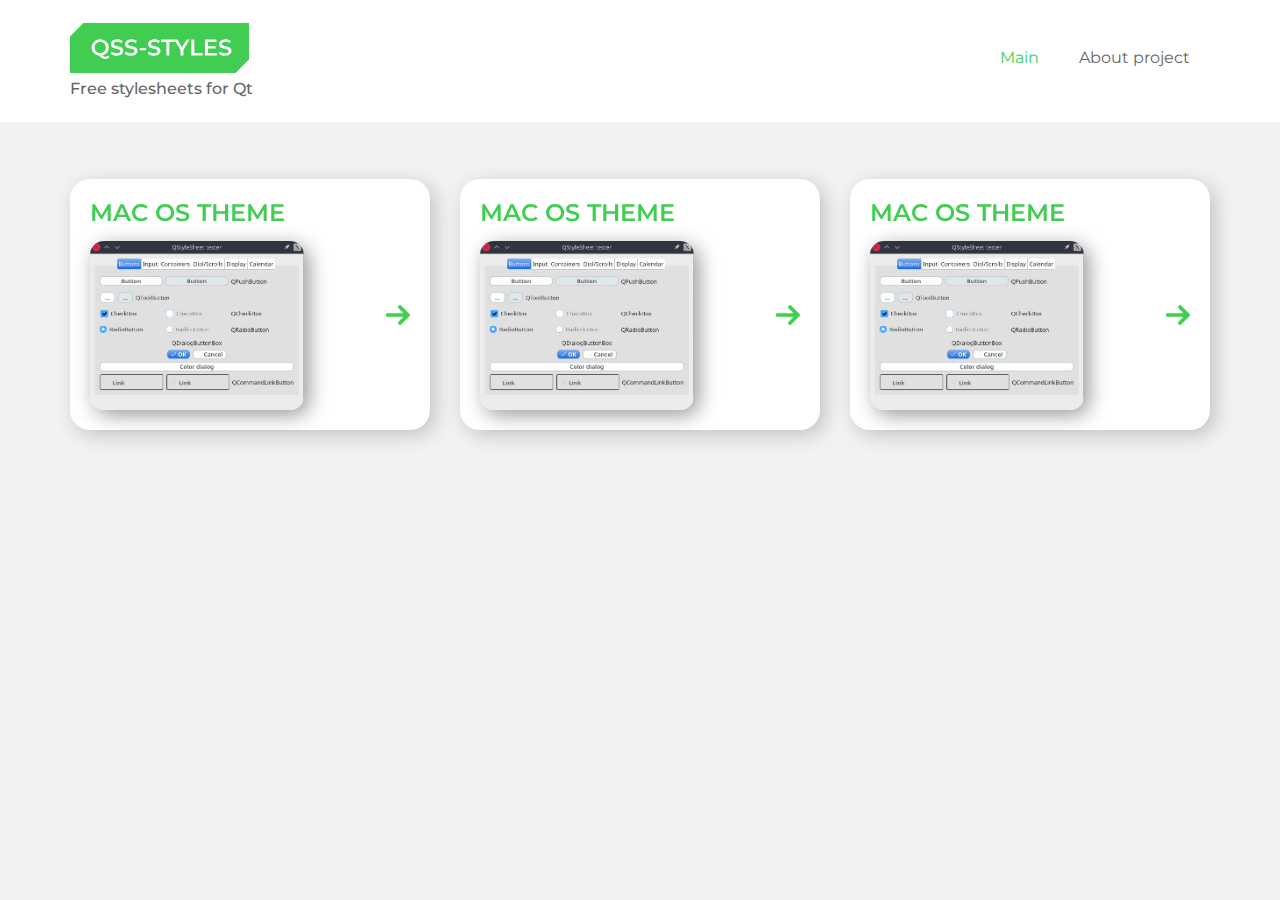
<file: index.html>
<!DOCTYPE html>
<html style="font-size: 16px;" lang="en"><head>
    <meta name="viewport" content="width=device-width, initial-scale=1.0">
    <meta charset="utf-8">
    <meta name="keywords" content="">
    <meta name="description" content="">
    <title>Main</title>
    <link rel="stylesheet" href="nicepage.css" media="screen">
<link rel="stylesheet" href="Main.css" media="screen">
    <script class="u-script" type="text/javascript" src="jquery.js" defer=""></script>
    <script class="u-script" type="text/javascript" src="nicepage.js" defer=""></script>
    <meta name="generator" content="Nicepage 5.6.2, nicepage.com">
    <link rel="icon" href="images/favicon3.png">
    <link id="u-theme-google-font" rel="stylesheet" href="https://fonts.googleapis.com/css?family=Roboto:100,100i,300,300i,400,400i,500,500i,700,700i,900,900i|Open+Sans:300,300i,400,400i,500,500i,600,600i,700,700i,800,800i">
    <link id="u-page-google-font" rel="stylesheet" href="https://fonts.googleapis.com/css?family=Montserrat:100,100i,200,200i,300,300i,400,400i,500,500i,600,600i,700,700i,800,800i,900,900i">
    
    
    <script type="application/ld+json">{
		"@context": "http://schema.org",
		"@type": "Organization",
		"name": "QSS-Styles",
		"logo": "images/qss-styleslogo.svg"
}</script>
    <meta name="theme-color" content="#478ac9">
    <meta property="og:title" content="Main">
    <meta property="og:description" content="">
    <meta property="og:type" content="website">
  <meta data-intl-tel-input-cdn-path="intlTelInput/"></head>
  <body data-home-page="Main.html" data-home-page-title="Main" class="u-body u-xl-mode" data-lang="en" data-lang-ru="{&quot;head-title&quot;:&quot;&quot;,&quot;head-keywords&quot;:&quot;&quot;,&quot;head-description&quot;:&quot;&quot;}"><header class="u-clearfix u-header u-sticky u-sticky-36c1 u-white u-header" id="sec-f5ef"><div class="u-clearfix u-sheet u-sheet-1">
        <a href="Main.html" class="u-image u-logo u-image-1" data-image-width="734" data-image-height="205" title="Main">
          <img src="images/qss-styleslogo.svg" class="u-logo-image u-logo-image-1">
        </a>
        <nav class="u-menu u-menu-one-level u-offcanvas u-menu-1">
          <div class="menu-collapse u-custom-font u-font-montserrat" style="font-size: 1rem; letter-spacing: 0px; font-weight: 500;">
            <a class="u-button-style u-custom-left-right-menu-spacing u-custom-padding-bottom u-custom-text-active-color u-custom-text-color u-custom-text-hover-color u-custom-top-bottom-menu-spacing u-nav-link u-text-active-palette-1-base u-text-hover-palette-2-base" href="#" data-lang-ru="{&quot;content&quot;:&quot;<svg class=\&quot;u-svg-link\&quot; viewBox=\&quot;0 0 24 24\&quot;><use xmlns:xlink=\&quot;http://www.w3.org/1999/xlink\&quot; xlink:href=\&quot;#menu-hamburger\&quot;></use></svg><svg class=\&quot;u-svg-content\&quot; version=\&quot;1.1\&quot; id=\&quot;menu-hamburger\&quot; viewBox=\&quot;0 0 16 16\&quot; x=\&quot;0px\&quot; y=\&quot;0px\&quot; xmlns:xlink=\&quot;http://www.w3.org/1999/xlink\&quot; xmlns=\&quot;http://www.w3.org/2000/svg\&quot;>    <g>        <rect y=\&quot;1\&quot; width=\&quot;16\&quot; height=\&quot;2\&quot;></rect>        <rect y=\&quot;7\&quot; width=\&quot;16\&quot; height=\&quot;2\&quot;></rect>        <rect y=\&quot;13\&quot; width=\&quot;16\&quot; height=\&quot;2\&quot;></rect>    </g></svg>&quot;,&quot;href&quot;:&quot;#&quot;}">
              <svg class="u-svg-link" viewBox="0 0 24 24"><use xmlns:xlink="http://www.w3.org/1999/xlink" xlink:href="#menu-hamburger"></use></svg>
              <svg class="u-svg-content" version="1.1" id="menu-hamburger" viewBox="0 0 16 16" x="0px" y="0px" xmlns:xlink="http://www.w3.org/1999/xlink" xmlns="http://www.w3.org/2000/svg"><g><rect y="1" width="16" height="2"></rect><rect y="7" width="16" height="2"></rect><rect y="13" width="16" height="2"></rect>
</g></svg>
            </a>
          </div>
          <div class="u-custom-menu u-nav-container">
            <ul class="u-custom-font u-font-montserrat u-nav u-unstyled u-nav-1"><li class="u-nav-item"><a class="u-button-style u-nav-link u-text-active-custom-color-1 u-text-grey-60 u-text-hover-custom-color-2" href="Main.html" data-lang-ru="{&quot;content&quot;:&quot;Main&quot;,&quot;href&quot;:&quot;Main.html&quot;}" style="padding: 10px 20px;">Main</a>
</li><li class="u-nav-item"><a class="u-button-style u-nav-link u-text-active-custom-color-1 u-text-grey-60 u-text-hover-custom-color-2" href="About-us.html" data-lang-ru="{&quot;content&quot;:&quot;About project&quot;,&quot;href&quot;:&quot;About-us.html&quot;}" style="padding: 10px 20px;">About project</a>
</li></ul>
          </div>
          <div class="u-custom-menu u-nav-container-collapse">
            <div class="u-black u-container-style u-inner-container-layout u-opacity u-opacity-95 u-sidenav">
              <div class="u-inner-container-layout u-sidenav-overflow">
                <div class="u-menu-close"></div>
                <ul class="u-align-center u-nav u-popupmenu-items u-unstyled u-nav-2"><li class="u-nav-item"><a class="u-button-style u-nav-link" href="Main.html" data-lang-ru="{&quot;content&quot;:&quot;Main&quot;,&quot;href&quot;:&quot;Main.html&quot;}">Main</a>
</li><li class="u-nav-item"><a class="u-button-style u-nav-link" href="About-us.html" data-lang-ru="{&quot;content&quot;:&quot;About project&quot;,&quot;href&quot;:&quot;About-us.html&quot;}">About project</a>
</li></ul>
              </div>
            </div>
            <div class="u-black u-menu-overlay u-opacity u-opacity-70"></div>
          </div>
        </nav>
        <h6 class="u-custom-font u-font-montserrat u-text u-text-default u-text-grey-60 u-text-1" data-lang-ru="Free stylesheets for Qt">Free stylesheets for Qt</h6>
      </div></header>
    <section class="u-clearfix u-container-align-center-lg u-container-align-center-md u-container-align-center-sm u-container-align-center-xl u-grey-5 u-section-1" id="carousel_f221">
      <div class="u-clearfix u-sheet u-valign-middle-xl u-sheet-1">
        <div class="u-expanded-width u-list u-list-1">
          <div class="u-repeater u-repeater-1">
            <div class="u-container-style u-list-item u-radius-20 u-repeater-item u-shape-round u-video-cover u-white u-list-item-1" data-animation-name="customAnimationIn" data-animation-duration="750" data-animation-delay="0" data-animation-direction="" data-href="MACOSTHEME.html" title="MACOSTHEME">
              <div class="u-container-layout u-similar-container u-valign-bottom-xl u-container-layout-1">
                <h6 class="u-align-center u-custom-font u-font-montserrat u-text u-text-custom-color-1 u-text-default u-text-1" data-lang-ru="Mac os">Mac os theme</h6><span class="u-file-icon u-icon u-text-custom-color-1 u-icon-1"><img src="images/271226-78a09b44.png" alt=""></span>
                <img class="u-image u-image-contain u-image-round u-preserve-proportions u-radius-14 u-image-1" src="images/jopa.png" alt="" data-image-width="487" data-image-height="385">
              </div>
            </div>
            <div class="u-container-style u-list-item u-radius-20 u-repeater-item u-shape-round u-video-cover u-white u-list-item-2" data-animation-name="customAnimationIn" data-animation-duration="750" data-animation-delay="0" data-animation-direction="" data-href="MACOSTHEME.html" title="MACOSTHEME">
              <div class="u-container-layout u-similar-container u-valign-bottom-xl u-container-layout-2">
                <h6 class="u-align-center u-custom-font u-font-montserrat u-text u-text-custom-color-1 u-text-default u-text-2" data-lang-ru="Mac os">Mac os theme</h6><span class="u-file-icon u-icon u-text-custom-color-1 u-icon-2"><img src="images/271226-78a09b44.png" alt=""></span>
                <img class="u-image u-image-contain u-image-round u-preserve-proportions u-radius-14 u-image-2" src="images/jopa.png" alt="" data-image-width="487" data-image-height="385">
              </div>
            </div>
            <div class="u-container-style u-list-item u-radius-20 u-repeater-item u-shape-round u-video-cover u-white u-list-item-3" data-animation-name="customAnimationIn" data-animation-duration="750" data-animation-delay="0" data-animation-direction="" data-href="MACOSTHEME.html" title="MACOSTHEME">
              <div class="u-container-layout u-similar-container u-valign-bottom-xl u-container-layout-3">
                <h6 class="u-align-center u-custom-font u-font-montserrat u-text u-text-custom-color-1 u-text-default u-text-3" data-lang-ru="Mac os">Mac os theme</h6><span class="u-file-icon u-icon u-text-custom-color-1 u-icon-3"><img src="images/271226-78a09b44.png" alt=""></span>
                <img class="u-image u-image-contain u-image-round u-preserve-proportions u-radius-14 u-image-3" src="images/jopa.png" alt="" data-image-width="487" data-image-height="385">
              </div>
            </div>
          </div>
        </div>
      </div>
    </section>
</body></html>
</file>
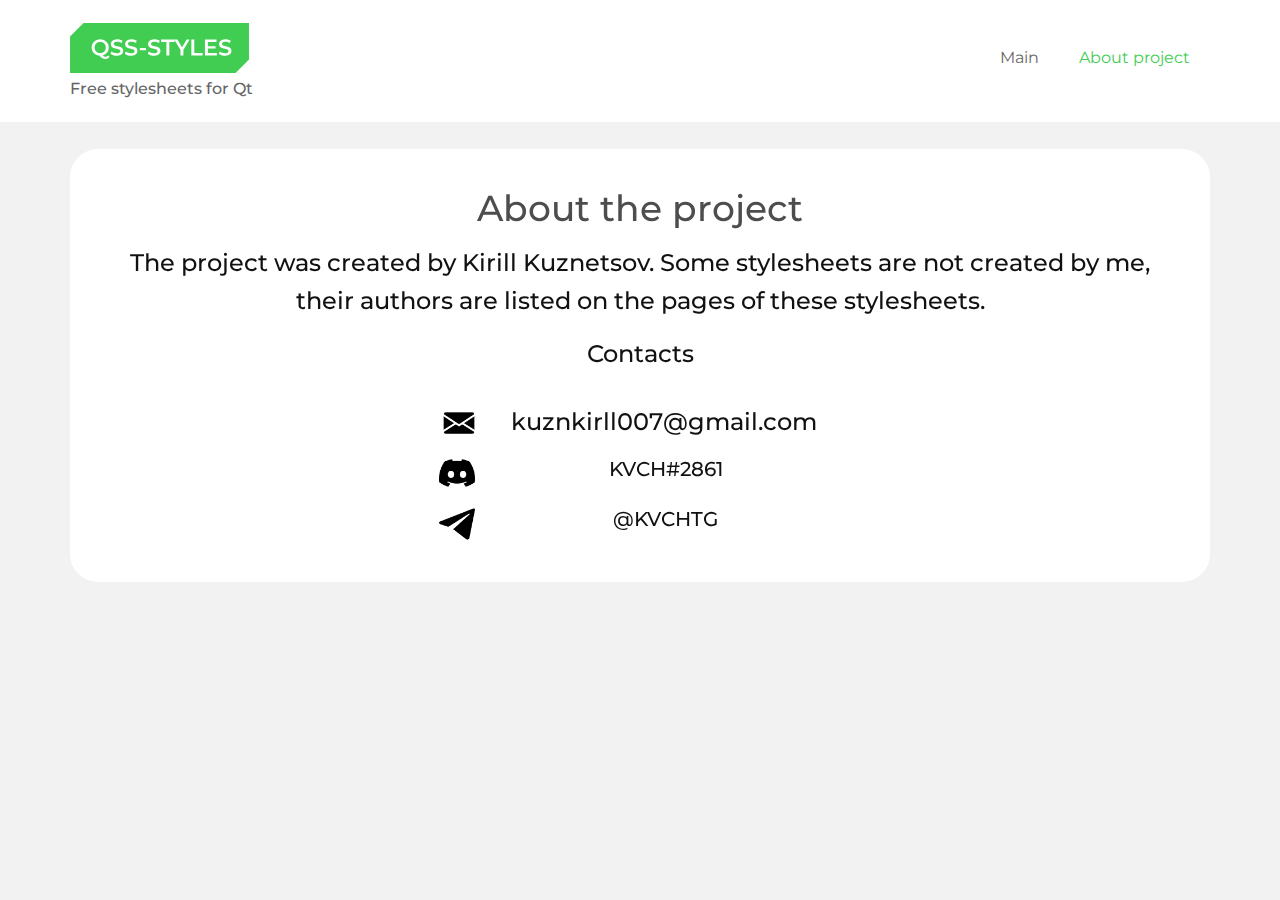
<file: About-us.html>
<!DOCTYPE html>
<html style="font-size: 16px;" lang="en"><head>
    <meta name="viewport" content="width=device-width, initial-scale=1.0">
    <meta charset="utf-8">
    <meta name="keywords" content="">
    <meta name="description" content="">
    <title>About us</title>
    <link rel="stylesheet" href="nicepage.css" media="screen">
<link rel="stylesheet" href="About-us.css" media="screen">
    <script class="u-script" type="text/javascript" src="jquery.js" defer=""></script>
    <script class="u-script" type="text/javascript" src="nicepage.js" defer=""></script>
    <meta name="generator" content="Nicepage 5.6.2, nicepage.com">
    <link rel="icon" href="images/favicon3.png">
    <link id="u-theme-google-font" rel="stylesheet" href="https://fonts.googleapis.com/css?family=Roboto:100,100i,300,300i,400,400i,500,500i,700,700i,900,900i|Open+Sans:300,300i,400,400i,500,500i,600,600i,700,700i,800,800i">
    <link id="u-page-google-font" rel="stylesheet" href="https://fonts.googleapis.com/css?family=Montserrat:100,100i,200,200i,300,300i,400,400i,500,500i,600,600i,700,700i,800,800i,900,900i">
    
    
    <script type="application/ld+json">{
		"@context": "http://schema.org",
		"@type": "Organization",
		"name": "QSS-Styles",
		"logo": "images/qss-styleslogo.svg"
}</script>
    <meta name="theme-color" content="#478ac9">
    <meta property="og:title" content="About us">
    <meta property="og:description" content="">
    <meta property="og:type" content="website">
  <meta data-intl-tel-input-cdn-path="intlTelInput/"></head>
  <body class="u-body u-xl-mode" data-lang="en" data-lang-ru="{&quot;head-title&quot;:&quot;&quot;,&quot;head-keywords&quot;:&quot;&quot;,&quot;head-description&quot;:&quot;&quot;}"><header class="u-clearfix u-header u-sticky u-sticky-36c1 u-white u-header" id="sec-f5ef"><div class="u-clearfix u-sheet u-sheet-1">
        <a href="Main.html" class="u-image u-logo u-image-1" data-image-width="734" data-image-height="205" title="Main">
          <img src="images/qss-styleslogo.svg" class="u-logo-image u-logo-image-1">
        </a>
        <nav class="u-menu u-menu-one-level u-offcanvas u-menu-1">
          <div class="menu-collapse u-custom-font u-font-montserrat" style="font-size: 1rem; letter-spacing: 0px; font-weight: 500;">
            <a class="u-button-style u-custom-left-right-menu-spacing u-custom-padding-bottom u-custom-text-active-color u-custom-text-color u-custom-text-hover-color u-custom-top-bottom-menu-spacing u-nav-link u-text-active-palette-1-base u-text-hover-palette-2-base" href="#" data-lang-ru="{&quot;content&quot;:&quot;<svg class=\&quot;u-svg-link\&quot; viewBox=\&quot;0 0 24 24\&quot;><use xmlns:xlink=\&quot;http://www.w3.org/1999/xlink\&quot; xlink:href=\&quot;#menu-hamburger\&quot;></use></svg><svg class=\&quot;u-svg-content\&quot; version=\&quot;1.1\&quot; id=\&quot;menu-hamburger\&quot; viewBox=\&quot;0 0 16 16\&quot; x=\&quot;0px\&quot; y=\&quot;0px\&quot; xmlns:xlink=\&quot;http://www.w3.org/1999/xlink\&quot; xmlns=\&quot;http://www.w3.org/2000/svg\&quot;>    <g>        <rect y=\&quot;1\&quot; width=\&quot;16\&quot; height=\&quot;2\&quot;></rect>        <rect y=\&quot;7\&quot; width=\&quot;16\&quot; height=\&quot;2\&quot;></rect>        <rect y=\&quot;13\&quot; width=\&quot;16\&quot; height=\&quot;2\&quot;></rect>    </g></svg>&quot;,&quot;href&quot;:&quot;#&quot;}">
              <svg class="u-svg-link" viewBox="0 0 24 24"><use xmlns:xlink="http://www.w3.org/1999/xlink" xlink:href="#menu-hamburger"></use></svg>
              <svg class="u-svg-content" version="1.1" id="menu-hamburger" viewBox="0 0 16 16" x="0px" y="0px" xmlns:xlink="http://www.w3.org/1999/xlink" xmlns="http://www.w3.org/2000/svg"><g><rect y="1" width="16" height="2"></rect><rect y="7" width="16" height="2"></rect><rect y="13" width="16" height="2"></rect>
</g></svg>
            </a>
          </div>
          <div class="u-custom-menu u-nav-container">
            <ul class="u-custom-font u-font-montserrat u-nav u-unstyled u-nav-1"><li class="u-nav-item"><a class="u-button-style u-nav-link u-text-active-custom-color-1 u-text-grey-60 u-text-hover-custom-color-2" href="Main.html" data-lang-ru="{&quot;content&quot;:&quot;Main&quot;,&quot;href&quot;:&quot;Main.html&quot;}" style="padding: 10px 20px;">Main</a>
</li><li class="u-nav-item"><a class="u-button-style u-nav-link u-text-active-custom-color-1 u-text-grey-60 u-text-hover-custom-color-2" href="About-us.html" data-lang-ru="{&quot;content&quot;:&quot;About project&quot;,&quot;href&quot;:&quot;About-us.html&quot;}" style="padding: 10px 20px;">About project</a>
</li></ul>
          </div>
          <div class="u-custom-menu u-nav-container-collapse">
            <div class="u-black u-container-style u-inner-container-layout u-opacity u-opacity-95 u-sidenav">
              <div class="u-inner-container-layout u-sidenav-overflow">
                <div class="u-menu-close"></div>
                <ul class="u-align-center u-nav u-popupmenu-items u-unstyled u-nav-2"><li class="u-nav-item"><a class="u-button-style u-nav-link" href="Main.html" data-lang-ru="{&quot;content&quot;:&quot;Main&quot;,&quot;href&quot;:&quot;Main.html&quot;}">Main</a>
</li><li class="u-nav-item"><a class="u-button-style u-nav-link" href="About-us.html" data-lang-ru="{&quot;content&quot;:&quot;About project&quot;,&quot;href&quot;:&quot;About-us.html&quot;}">About project</a>
</li></ul>
              </div>
            </div>
            <div class="u-black u-menu-overlay u-opacity u-opacity-70"></div>
          </div>
        </nav>
        <h6 class="u-custom-font u-font-montserrat u-text u-text-default u-text-grey-60 u-text-1" data-lang-ru="Free stylesheets for Qt">Free stylesheets for Qt</h6>
      </div></header>
    <section class="u-clearfix u-grey-5 u-section-1" id="sec-02bd">
      <div class="u-clearfix u-sheet u-valign-middle-xs u-sheet-1">
        <div class="u-container-style u-expanded-width-lg u-expanded-width-md u-expanded-width-sm u-expanded-width-xl u-group u-radius-28 u-shape-round u-white u-group-1" data-animation-name="customAnimationIn" data-animation-duration="750" data-animation-direction="">
          <div class="u-container-layout u-container-layout-1">
            <h2 class="u-align-center u-custom-font u-font-montserrat u-text u-text-default u-text-grey-70 u-text-1" data-lang-ru="About the project">About the project</h2>
            <p class="u-align-center u-custom-font u-font-montserrat u-text u-text-2" data-lang-ru="​The project was created by Kirill Kuznetsov. Some stylesheets are not created by me, their authors are listed on the pages of these stylesheets."> The project was created by Kirill Kuznetsov. Some stylesheets are not created by me, their authors are listed on the pages of these stylesheets.</p>
            <p class="u-align-center u-custom-font u-font-montserrat u-text u-text-3" data-lang-ru="Contacts">Contacts</p>
            <div class="u-clearfix u-group-elements u-group-elements-1">
              <p class="u-align-center u-custom-font u-font-montserrat u-text u-text-4" data-lang-ru="kuznkirll007@gmail.com">kuznkirll007@gmail.com</p><span class="u-file-icon u-icon u-text-black u-icon-1"><img src="images/4946005-c5fed331.png" alt=""></span>
            </div>
            <div class="u-clearfix u-group-elements u-group-elements-2">
              <p class="u-align-center u-custom-font u-font-montserrat u-text u-text-5" data-lang-ru="​KVCH#2861"> KVCH#2861</p><span class="u-file-icon u-icon u-icon-2"><img src="images/5968898.png" alt=""></span>
            </div>
            <div class="u-clearfix u-group-elements u-group-elements-3">
              <p class="u-align-center u-custom-font u-font-montserrat u-text u-text-6" data-lang-ru="@KVCHTG">@KVCHTG</p><span class="u-file-icon u-icon u-icon-3"><img src="images/4423446.png" alt=""></span>
            </div>
          </div>
        </div>
      </div>
    </section>
</body></html>
</file>
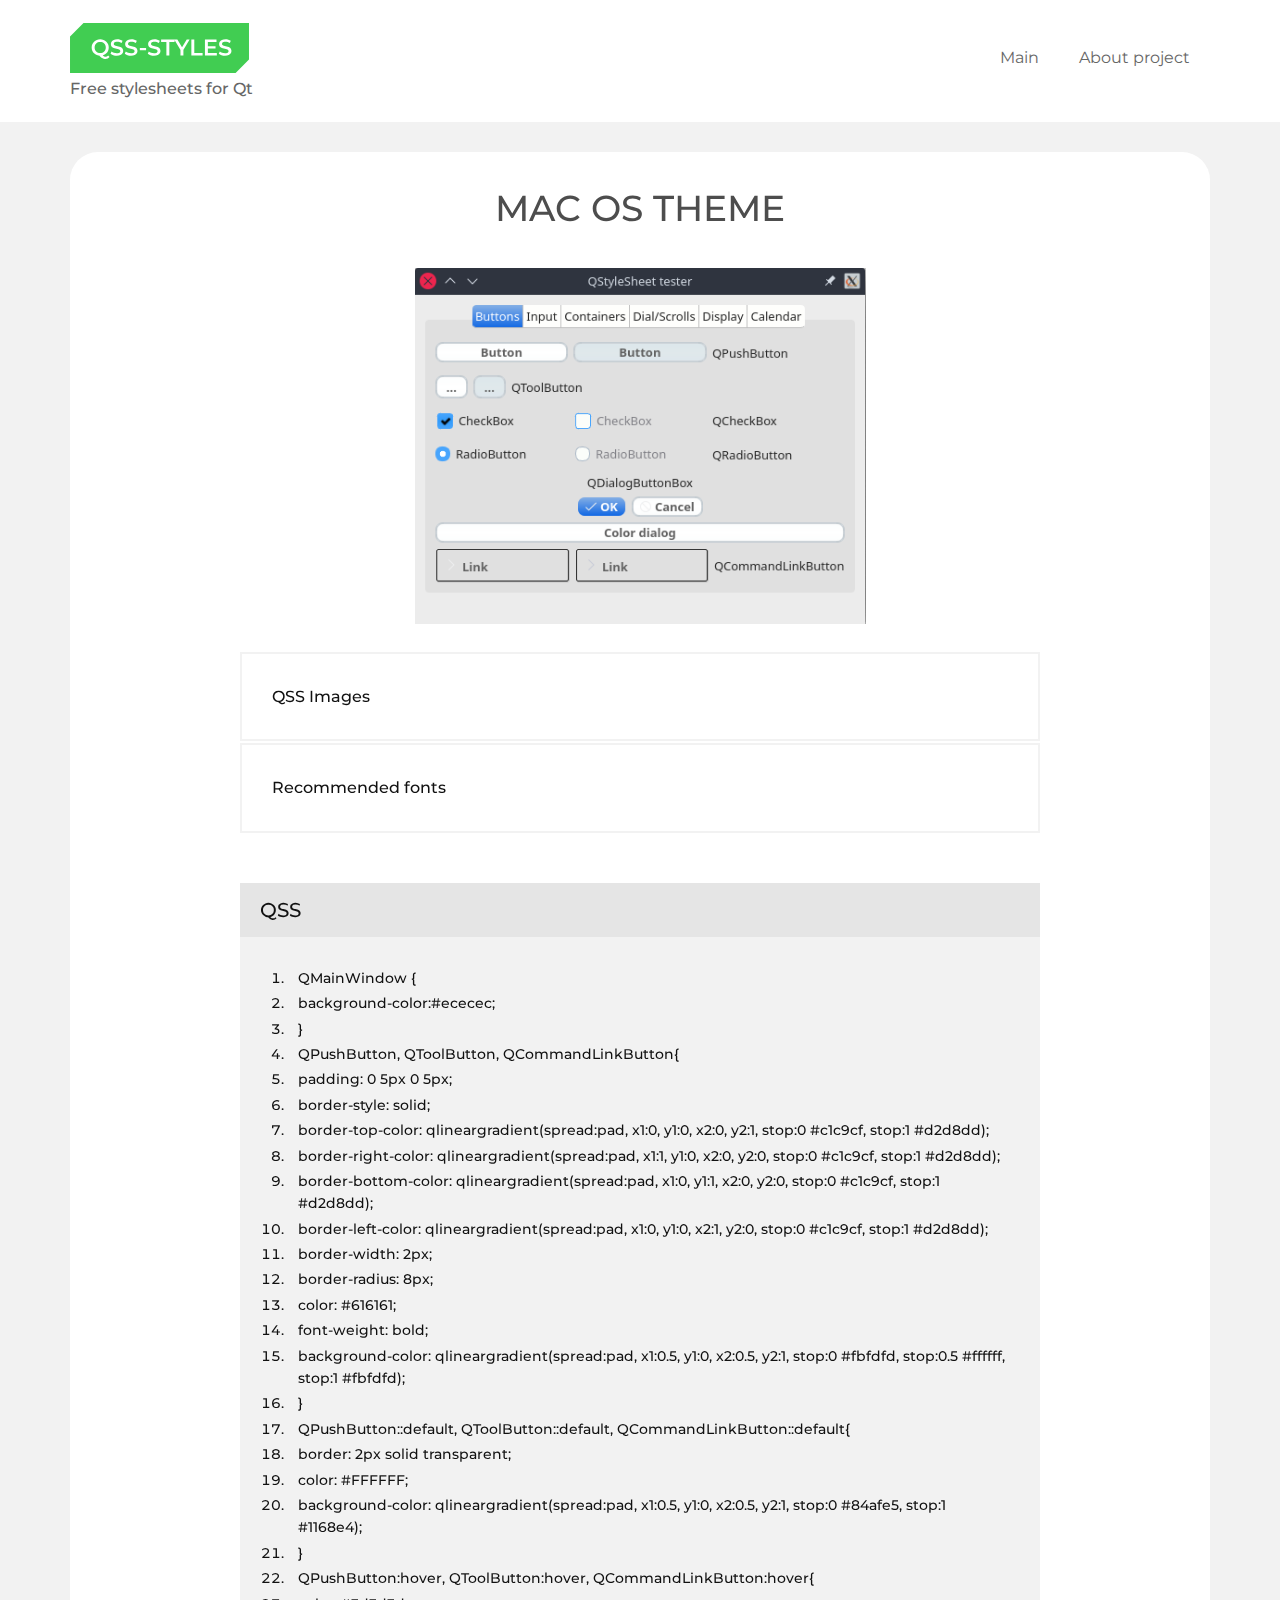
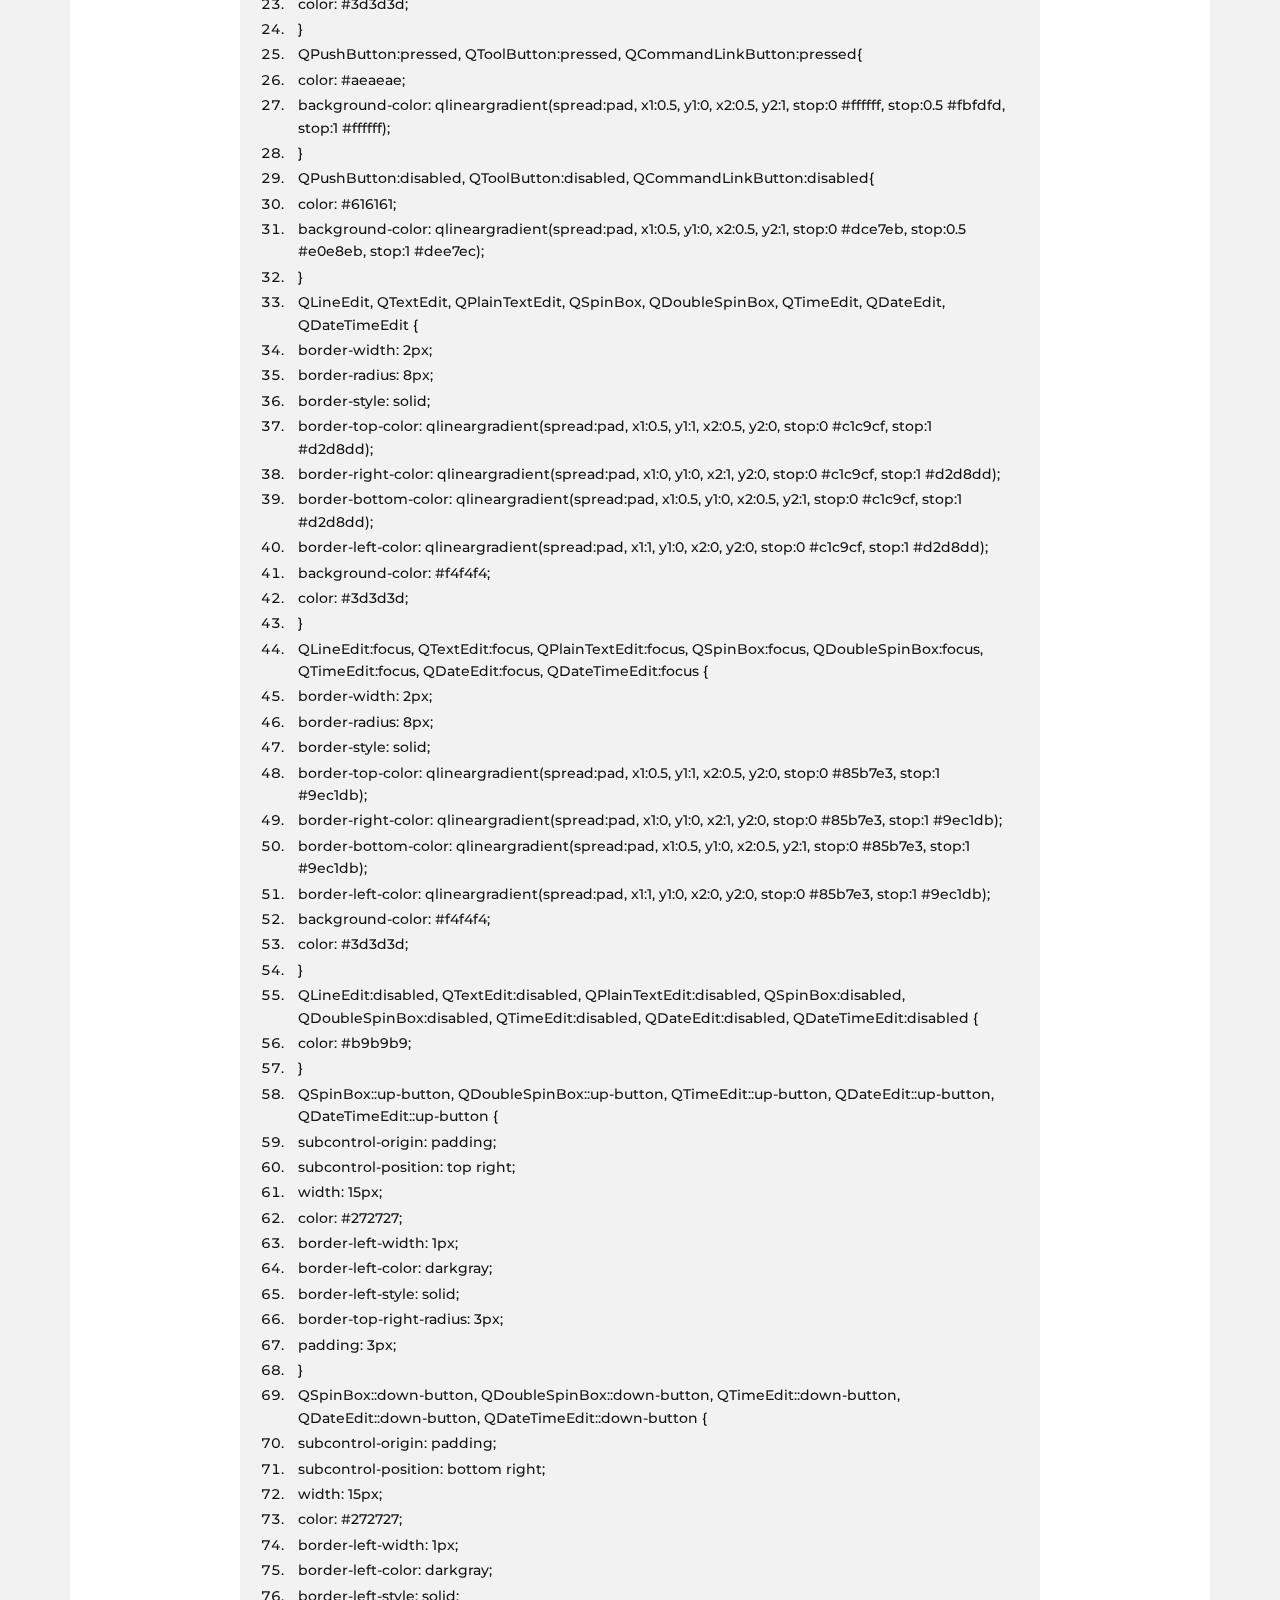
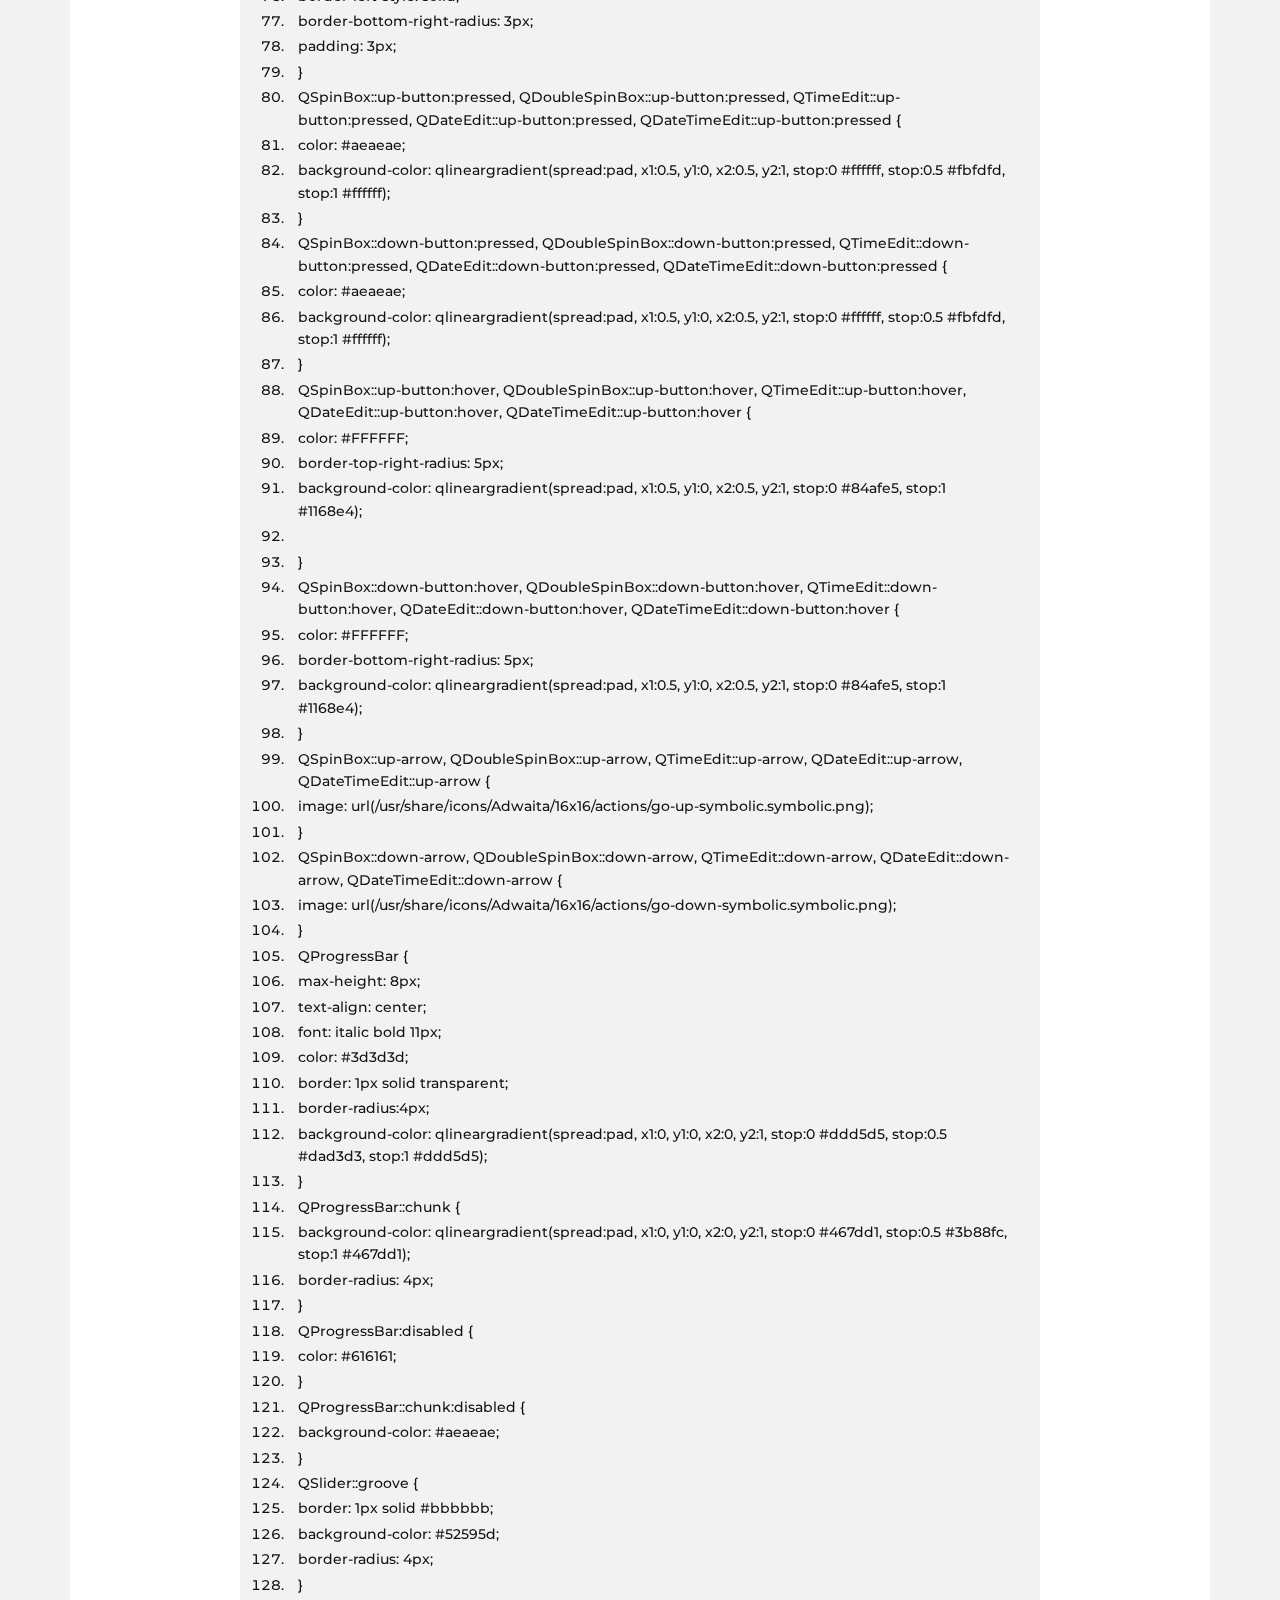
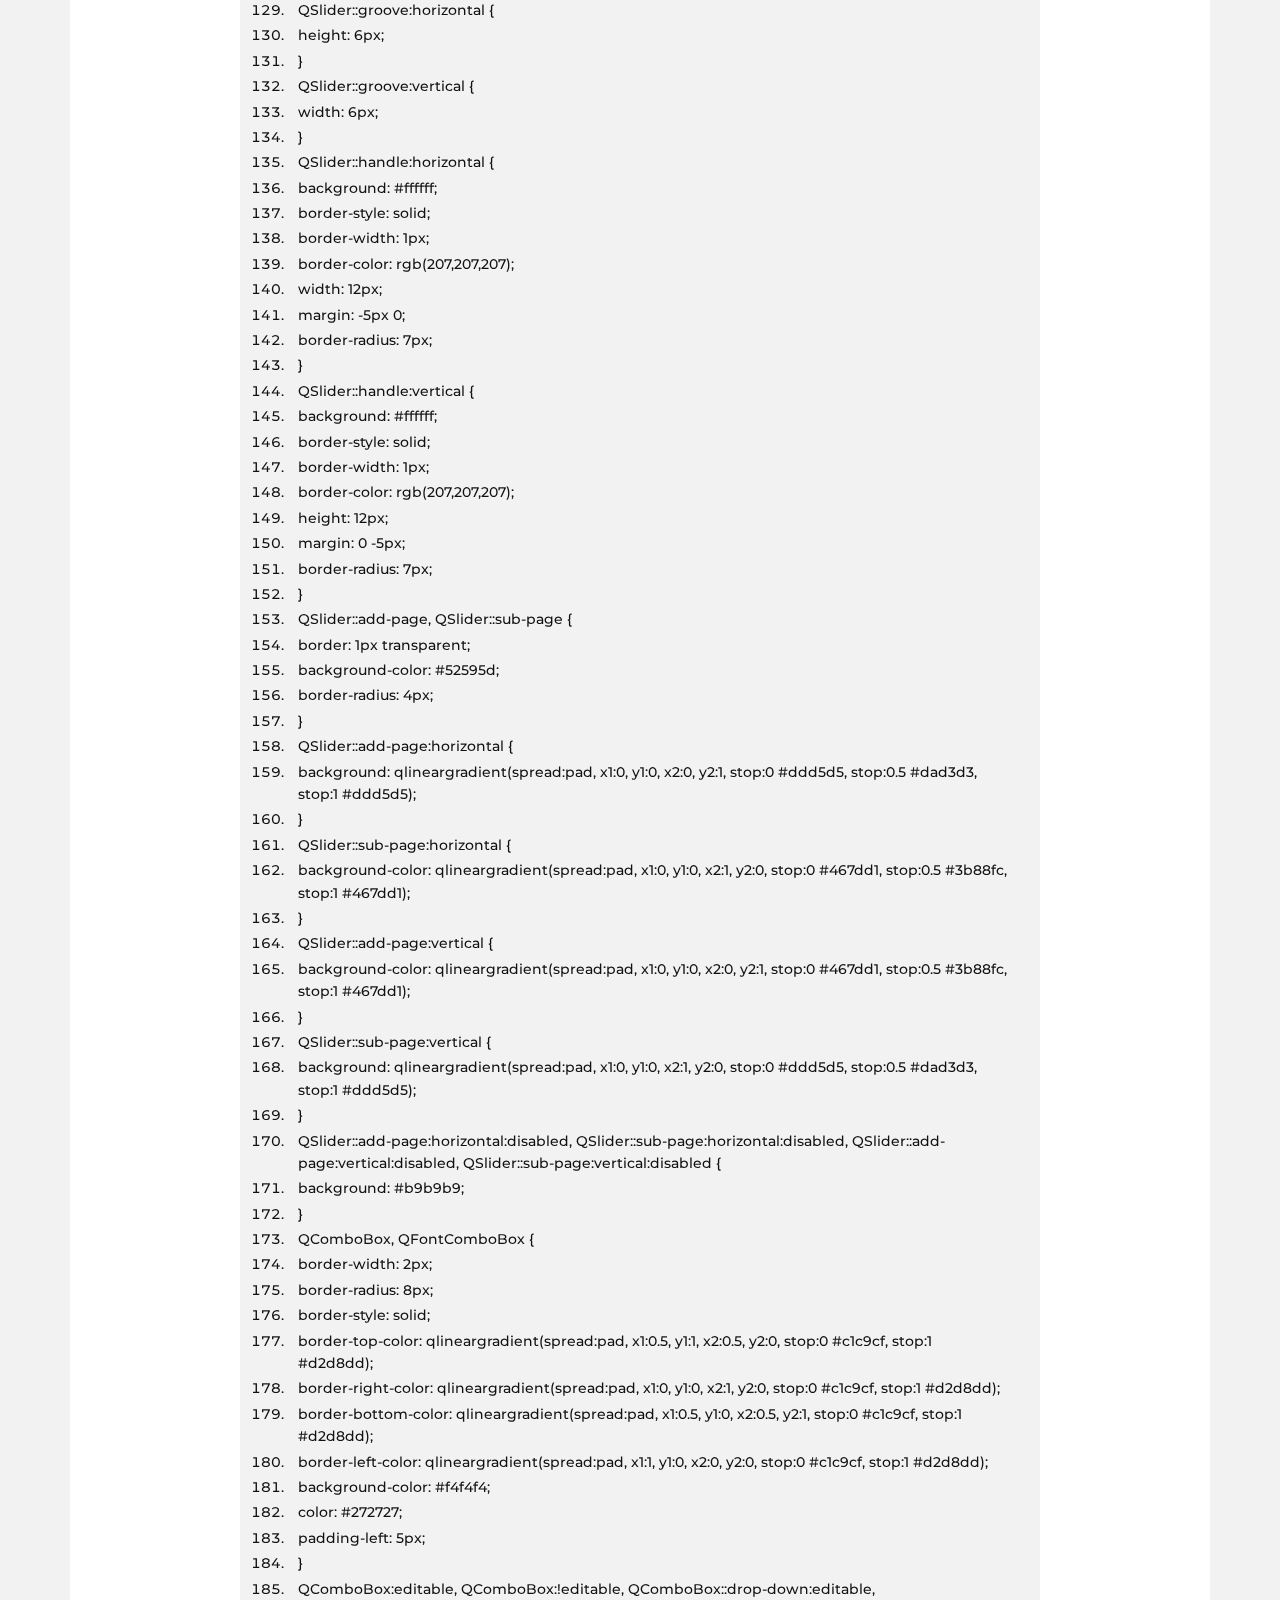
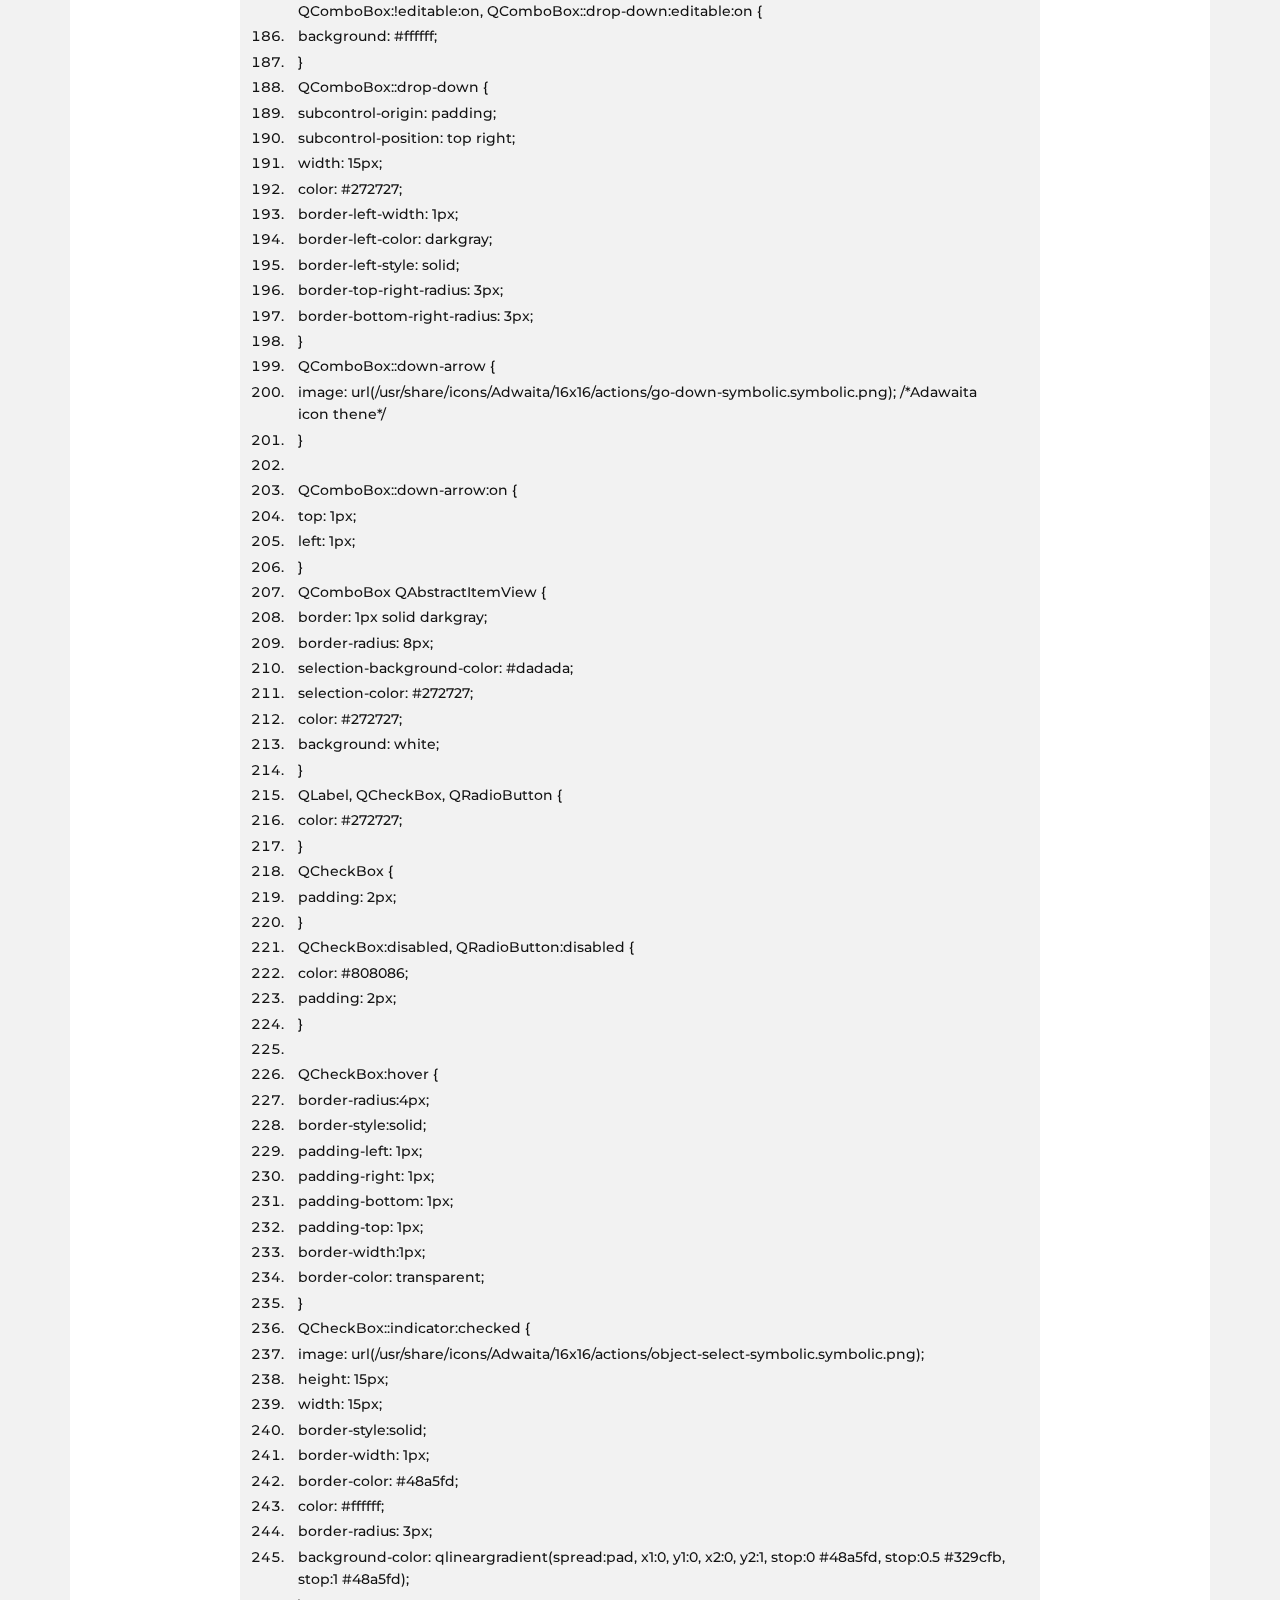
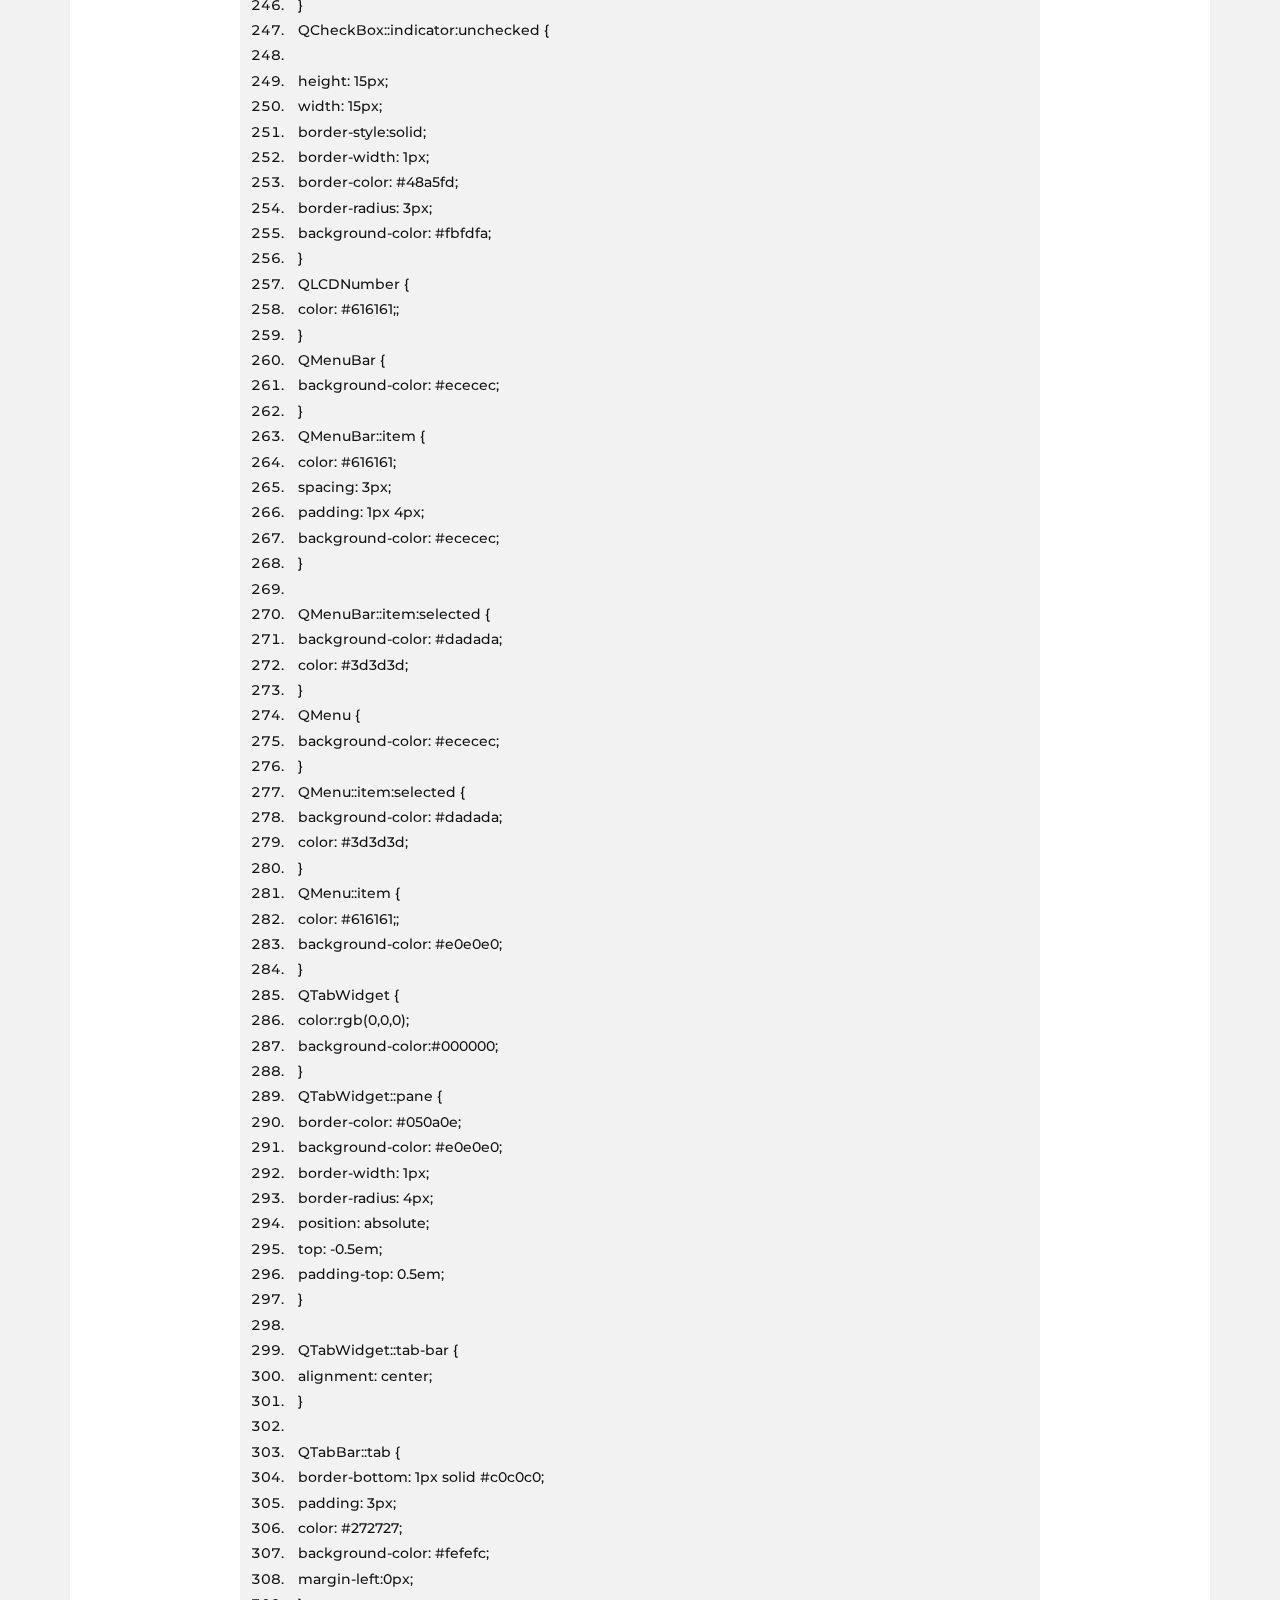
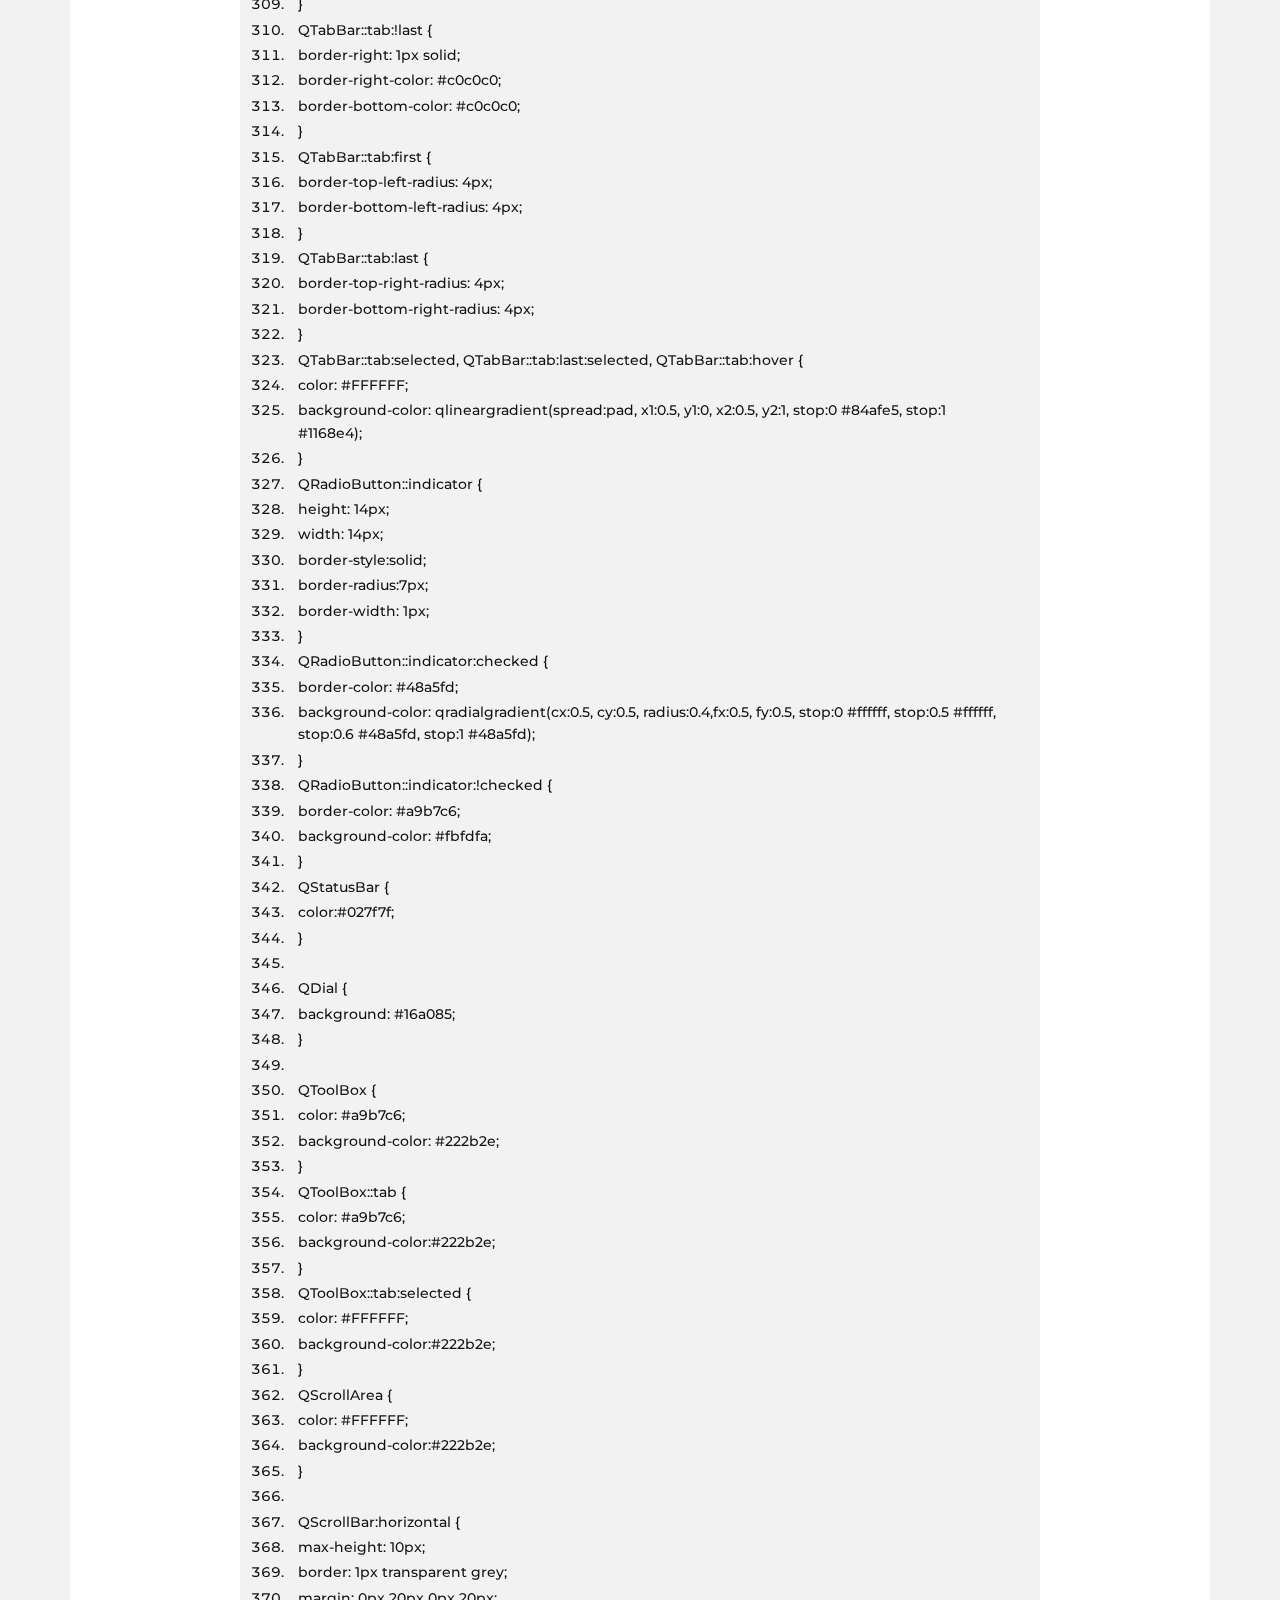
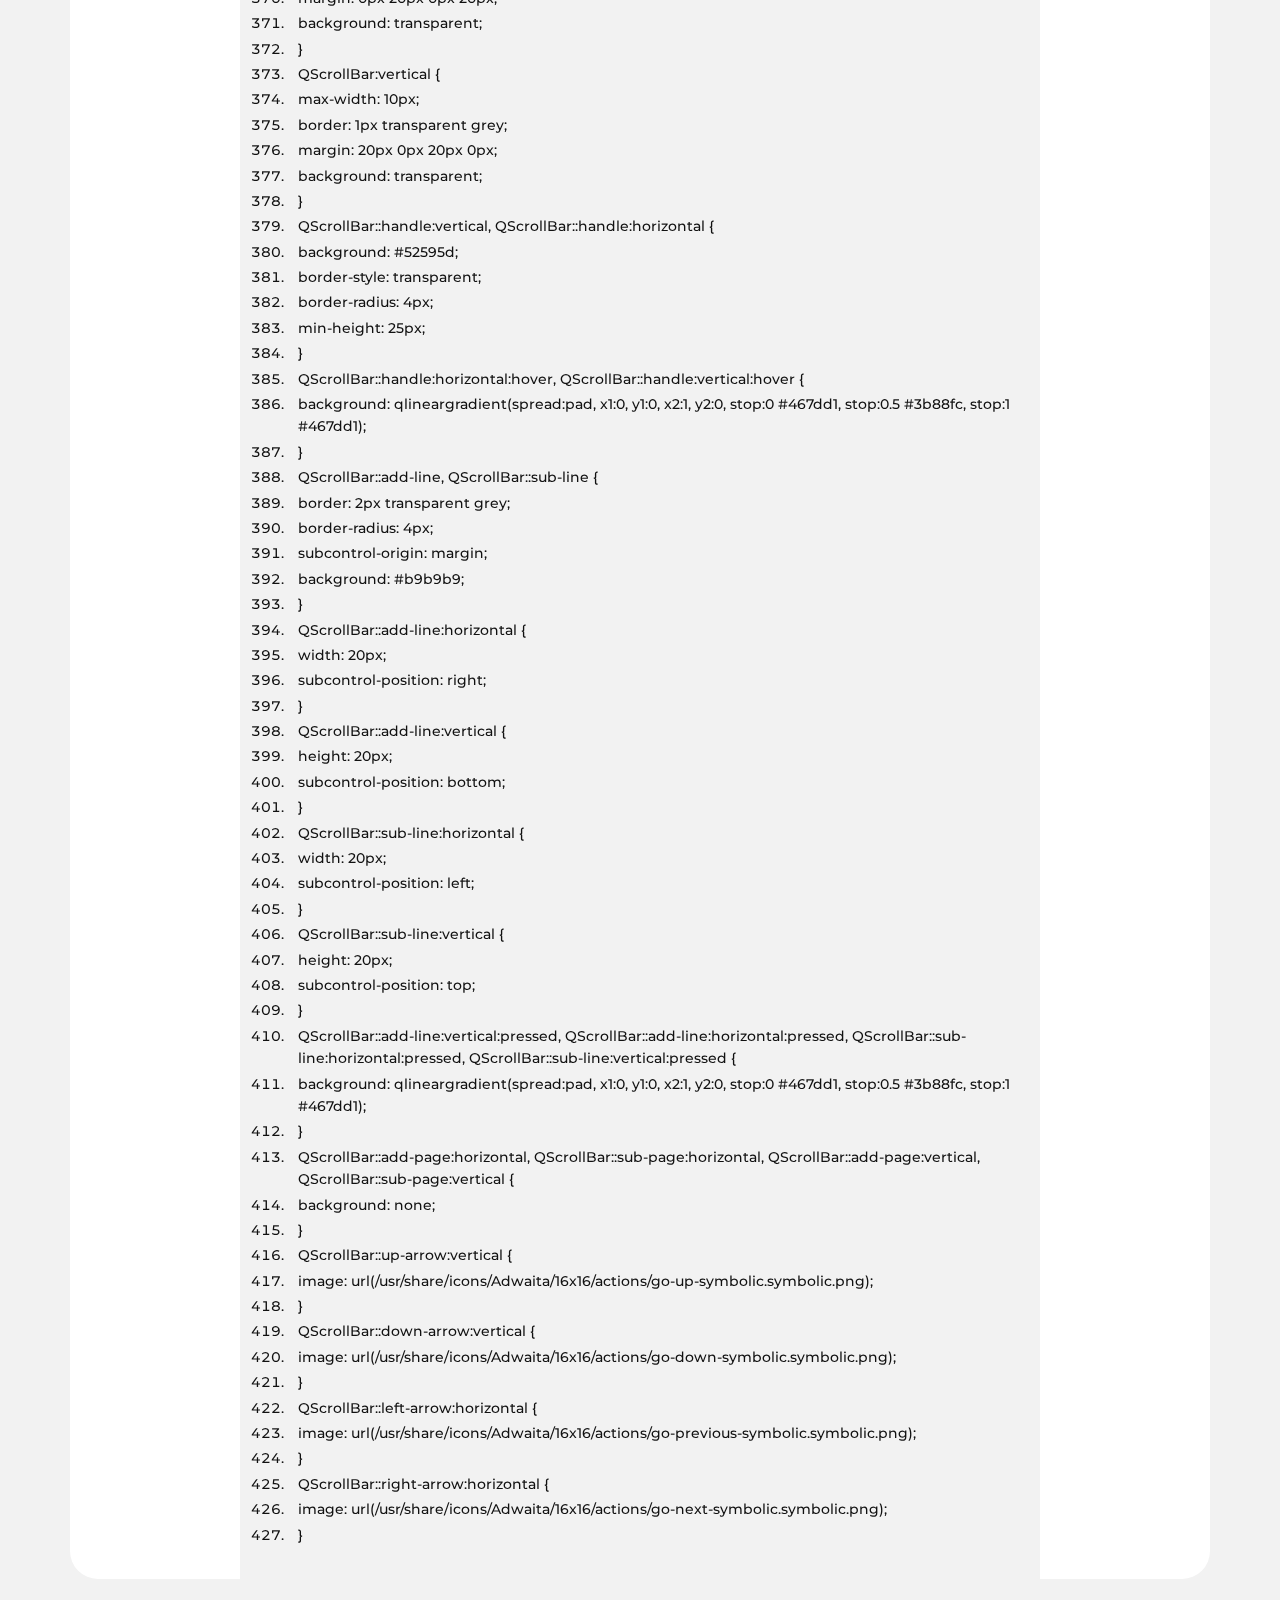
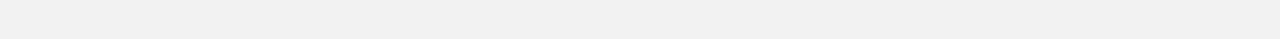
<file: MACOSTHEME.html>
<!DOCTYPE html>
<html style="font-size: 16px;" lang="en"><head>
    <meta name="viewport" content="width=device-width, initial-scale=1.0">
    <meta charset="utf-8">
    <meta name="keywords" content="">
    <meta name="description" content="">
    <title>MACOSTHEME</title>
    <link rel="stylesheet" href="nicepage.css" media="screen">
<link rel="stylesheet" href="MACOSTHEME.css" media="screen">
    <script class="u-script" type="text/javascript" src="jquery.js" defer=""></script>
    <script class="u-script" type="text/javascript" src="nicepage.js" defer=""></script>
    <meta name="generator" content="Nicepage 5.6.2, nicepage.com">
    <link rel="icon" href="images/favicon3.png">
    <link id="u-theme-google-font" rel="stylesheet" href="https://fonts.googleapis.com/css?family=Roboto:100,100i,300,300i,400,400i,500,500i,700,700i,900,900i|Open+Sans:300,300i,400,400i,500,500i,600,600i,700,700i,800,800i">
    <link id="u-page-google-font" rel="stylesheet" href="https://fonts.googleapis.com/css?family=Montserrat:100,100i,200,200i,300,300i,400,400i,500,500i,600,600i,700,700i,800,800i,900,900i">
    
    
    <script type="application/ld+json">{
		"@context": "http://schema.org",
		"@type": "Organization",
		"name": "QSS-Styles",
		"logo": "images/qss-styleslogo.svg"
}</script>
    <meta name="theme-color" content="#478ac9">
    <meta property="og:title" content="MACOSTHEME">
    <meta property="og:description" content="">
    <meta property="og:type" content="website">
  <meta data-intl-tel-input-cdn-path="intlTelInput/"></head>
  <body class="u-body u-xl-mode" data-lang="en" data-lang-ru="{&quot;head-title&quot;:&quot;&quot;,&quot;head-keywords&quot;:&quot;&quot;,&quot;head-description&quot;:&quot;&quot;}"><header class="u-clearfix u-header u-sticky u-sticky-36c1 u-white u-header" id="sec-f5ef"><div class="u-clearfix u-sheet u-sheet-1">
        <a href="Main.html" class="u-image u-logo u-image-1" data-image-width="734" data-image-height="205" title="Main">
          <img src="images/qss-styleslogo.svg" class="u-logo-image u-logo-image-1">
        </a>
        <nav class="u-menu u-menu-one-level u-offcanvas u-menu-1">
          <div class="menu-collapse u-custom-font u-font-montserrat" style="font-size: 1rem; letter-spacing: 0px; font-weight: 500;">
            <a class="u-button-style u-custom-left-right-menu-spacing u-custom-padding-bottom u-custom-text-active-color u-custom-text-color u-custom-text-hover-color u-custom-top-bottom-menu-spacing u-nav-link u-text-active-palette-1-base u-text-hover-palette-2-base" href="#" data-lang-ru="{&quot;content&quot;:&quot;<svg class=\&quot;u-svg-link\&quot; viewBox=\&quot;0 0 24 24\&quot;><use xmlns:xlink=\&quot;http://www.w3.org/1999/xlink\&quot; xlink:href=\&quot;#menu-hamburger\&quot;></use></svg><svg class=\&quot;u-svg-content\&quot; version=\&quot;1.1\&quot; id=\&quot;menu-hamburger\&quot; viewBox=\&quot;0 0 16 16\&quot; x=\&quot;0px\&quot; y=\&quot;0px\&quot; xmlns:xlink=\&quot;http://www.w3.org/1999/xlink\&quot; xmlns=\&quot;http://www.w3.org/2000/svg\&quot;>    <g>        <rect y=\&quot;1\&quot; width=\&quot;16\&quot; height=\&quot;2\&quot;></rect>        <rect y=\&quot;7\&quot; width=\&quot;16\&quot; height=\&quot;2\&quot;></rect>        <rect y=\&quot;13\&quot; width=\&quot;16\&quot; height=\&quot;2\&quot;></rect>    </g></svg>&quot;,&quot;href&quot;:&quot;#&quot;}">
              <svg class="u-svg-link" viewBox="0 0 24 24"><use xmlns:xlink="http://www.w3.org/1999/xlink" xlink:href="#menu-hamburger"></use></svg>
              <svg class="u-svg-content" version="1.1" id="menu-hamburger" viewBox="0 0 16 16" x="0px" y="0px" xmlns:xlink="http://www.w3.org/1999/xlink" xmlns="http://www.w3.org/2000/svg"><g><rect y="1" width="16" height="2"></rect><rect y="7" width="16" height="2"></rect><rect y="13" width="16" height="2"></rect>
</g></svg>
            </a>
          </div>
          <div class="u-custom-menu u-nav-container">
            <ul class="u-custom-font u-font-montserrat u-nav u-unstyled u-nav-1"><li class="u-nav-item"><a class="u-button-style u-nav-link u-text-active-custom-color-1 u-text-grey-60 u-text-hover-custom-color-2" href="Main.html" data-lang-ru="{&quot;content&quot;:&quot;Main&quot;,&quot;href&quot;:&quot;Main.html&quot;}" style="padding: 10px 20px;">Main</a>
</li><li class="u-nav-item"><a class="u-button-style u-nav-link u-text-active-custom-color-1 u-text-grey-60 u-text-hover-custom-color-2" href="About-us.html" data-lang-ru="{&quot;content&quot;:&quot;About project&quot;,&quot;href&quot;:&quot;About-us.html&quot;}" style="padding: 10px 20px;">About project</a>
</li></ul>
          </div>
          <div class="u-custom-menu u-nav-container-collapse">
            <div class="u-black u-container-style u-inner-container-layout u-opacity u-opacity-95 u-sidenav">
              <div class="u-inner-container-layout u-sidenav-overflow">
                <div class="u-menu-close"></div>
                <ul class="u-align-center u-nav u-popupmenu-items u-unstyled u-nav-2"><li class="u-nav-item"><a class="u-button-style u-nav-link" href="Main.html" data-lang-ru="{&quot;content&quot;:&quot;Main&quot;,&quot;href&quot;:&quot;Main.html&quot;}">Main</a>
</li><li class="u-nav-item"><a class="u-button-style u-nav-link" href="About-us.html" data-lang-ru="{&quot;content&quot;:&quot;About project&quot;,&quot;href&quot;:&quot;About-us.html&quot;}">About project</a>
</li></ul>
              </div>
            </div>
            <div class="u-black u-menu-overlay u-opacity u-opacity-70"></div>
          </div>
        </nav>
        <h6 class="u-custom-font u-font-montserrat u-text u-text-default u-text-grey-60 u-text-1" data-lang-ru="Free stylesheets for Qt">Free stylesheets for Qt</h6>
      </div></header>
    <section class="u-clearfix u-grey-5 u-section-1" id="sec-3f7a">
      <div class="u-clearfix u-sheet u-sheet-1">
        <div class="u-container-style u-expanded-width u-group u-radius-28 u-shape-round u-white u-group-1" data-animation-name="customAnimationIn" data-animation-duration="750" data-animation-direction="">
          <div class="u-container-layout u-container-layout-1">
            <h2 class="u-align-center u-custom-font u-font-montserrat u-text u-text-default u-text-grey-70 u-text-1" data-lang-ru="About the project">MAC OS THEME</h2>
            <img class="u-image u-image-contain u-image-default u-image-1" src="images/jopa.png" alt="" data-image-width="487" data-image-height="385">
            <div class="u-accordion u-collapsed-by-default u-spacing-2 u-accordion-1">
              <div class="u-accordion-item">
                <a class="u-accordion-link u-active-grey-15 u-border-2 u-border-grey-5 u-button-style u-custom-font u-font-montserrat u-white u-accordion-link-1" id="link-accordion-7c0e" aria-controls="accordion-7c0e" aria-selected="false">
                  <span class="u-accordion-link-text">QSS Images<br>
                  </span><span class="u-accordion-link-icon u-accordion-link-icon-hidden u-icon u-icon-circle u-text-palette-1-base u-icon-1"><svg class="u-svg-link" preserveAspectRatio="xMidYMin slice" viewBox="0 0 16 16" style=""><use xmlns:xlink="http://www.w3.org/1999/xlink" xlink:href="#svg-3277"></use></svg><svg class="u-svg-content" viewBox="0 0 16 16" x="0px" y="0px" id="svg-3277"><path d="M8,10.7L1.6,5.3c-0.4-0.4-1-0.4-1.3,0c-0.4,0.4-0.4,0.9,0,1.3l7.2,6.1c0.1,0.1,0.4,0.2,0.6,0.2s0.4-0.1,0.6-0.2l7.1-6
	c0.4-0.4,0.4-0.9,0-1.3c-0.4-0.4-1-0.4-1.3,0L8,10.7z"></path></svg></span>
                </a>
                <div class="u-accordion-pane u-align-left u-border-2 u-border-grey-5 u-container-style u-accordion-pane-1" id="accordion-7c0e" aria-labelledby="link-accordion-7c0e">
                  <div class="u-container-layout u-container-layout-2">
                    <a href="https://drive.google.com/uc?export=download&amp;id=1VFSe5hOiyfSdQR5WxFKhIAjjGE5CksAw" class="u-border-1 u-border-grey-75 u-border-hover-palette-3-base u-btn u-button-style u-none u-text-palette-2-base u-btn-1" target="_blank"><span class="u-file-icon u-icon u-icon-2"><img src="images/9716098.png" alt=""></span>
                    </a>
                    <p class="u-custom-font u-font-montserrat u-text u-text-default u-text-2"><span class="u-file-icon u-icon u-icon-3"><img src="images/28814.png" alt=""></span>&nbsp; &nbsp;​QSS_IMG
                    </p>
                  </div>
                </div>
              </div>
              <div class="u-accordion-item">
                <a class="u-accordion-link u-active-grey-15 u-border-2 u-border-grey-5 u-button-style u-custom-font u-font-montserrat u-white u-accordion-link-2" id="link-accordion-05cb" aria-controls="accordion-05cb" aria-selected="false">
                  <span class="u-accordion-link-text">Recommended fonts</span><span class="u-accordion-link-icon u-accordion-link-icon-hidden u-icon u-icon-circle u-text-palette-1-base u-icon-4"><svg class="u-svg-link" preserveAspectRatio="xMidYMin slice" viewBox="0 0 16 16" style=""><use xmlns:xlink="http://www.w3.org/1999/xlink" xlink:href="#svg-9e64"></use></svg><svg class="u-svg-content" viewBox="0 0 16 16" x="0px" y="0px" id="svg-9e64"><path d="M8,10.7L1.6,5.3c-0.4-0.4-1-0.4-1.3,0c-0.4,0.4-0.4,0.9,0,1.3l7.2,6.1c0.1,0.1,0.4,0.2,0.6,0.2s0.4-0.1,0.6-0.2l7.1-6
	c0.4-0.4,0.4-0.9,0-1.3c-0.4-0.4-1-0.4-1.3,0L8,10.7z"></path></svg></span>
                </a>
                <div class="u-accordion-pane u-border-2 u-border-grey-5 u-container-style u-accordion-pane-2" id="accordion-05cb" aria-labelledby="link-accordion-05cb">
                  <div class="u-container-layout u-container-layout-3">
                    <a href="https://fonts.google.com/download?family=Quicksand" class="u-border-1 u-border-grey-75 u-border-hover-palette-3-base u-btn u-button-style u-none u-text-palette-2-base u-btn-2" target="_blank"><span class="u-file-icon u-icon u-icon-5"><img src="images/9716098.png" alt=""></span>
                    </a>
                    <p class="u-custom-font u-font-montserrat u-text u-text-default u-text-3"><span class="u-file-icon u-icon u-icon-6"><img src="images/9824111.png" alt=""></span>&nbsp; &nbsp;Quicksand
                    </p>
                  </div>
                </div>
              </div>
            </div>
            <div class="u-container-style u-grey-10 u-group u-shape-rectangle u-group-2">
              <div class="u-container-layout u-container-layout-4">
                <h4 class="u-custom-font u-font-montserrat u-text u-text-4">QSS</h4>
              </div>
            </div>
            <div class="u-container-style u-grey-5 u-group u-shape-rectangle u-group-3">
              <div class="u-container-layout u-container-layout-5">
                <ol class="u-custom-font u-font-montserrat u-spacing-3 u-text u-text-default u-text-5">
                  <li style="padding-left: 10px;">QMainWindow {<br>
                  </li>
                  <li style="padding-left: 10px;"> background-color:#ececec; </li>
                  <li style="padding-left: 10px;">} </li>
                  <li style="padding-left: 10px;">QPushButton, QToolButton, QCommandLinkButton{ </li>
                  <li style="padding-left: 10px;"> padding: 0 5px 0 5px; </li>
                  <li style="padding-left: 10px;"> border-style: solid; </li>
                  <li style="padding-left: 10px;"> border-top-color: qlineargradient(spread:pad, x1:0, y1:0, x2:0, y2:1, stop:0 #c1c9cf, stop:1 #d2d8dd); </li>
                  <li style="padding-left: 10px;"> border-right-color: qlineargradient(spread:pad, x1:1, y1:0, x2:0, y2:0, stop:0 #c1c9cf, stop:1 #d2d8dd); </li>
                  <li style="padding-left: 10px;"> border-bottom-color: qlineargradient(spread:pad, x1:0, y1:1, x2:0, y2:0, stop:0 #c1c9cf, stop:1 #d2d8dd); </li>
                  <li style="padding-left: 10px;"> border-left-color: qlineargradient(spread:pad, x1:0, y1:0, x2:1, y2:0, stop:0 #c1c9cf, stop:1 #d2d8dd); </li>
                  <li style="padding-left: 10px;"> border-width: 2px; </li>
                  <li style="padding-left: 10px;"> border-radius: 8px; </li>
                  <li style="padding-left: 10px;"> color: #616161; </li>
                  <li style="padding-left: 10px;"> font-weight: bold; </li>
                  <li style="padding-left: 10px;"> background-color: qlineargradient(spread:pad, x1:0.5, y1:0, x2:0.5, y2:1, stop:0 #fbfdfd, stop:0.5 #ffffff, stop:1 #fbfdfd); </li>
                  <li style="padding-left: 10px;">} </li>
                  <li style="padding-left: 10px;">QPushButton::default, QToolButton::default, QCommandLinkButton::default{ </li>
                  <li style="padding-left: 10px;"> border: 2px solid transparent; </li>
                  <li style="padding-left: 10px;"> color: #FFFFFF; </li>
                  <li style="padding-left: 10px;"> background-color: qlineargradient(spread:pad, x1:0.5, y1:0, x2:0.5, y2:1, stop:0 #84afe5, stop:1 #1168e4); </li>
                  <li style="padding-left: 10px;">} </li>
                  <li style="padding-left: 10px;">QPushButton:hover, QToolButton:hover, QCommandLinkButton:hover{ </li>
                  <li style="padding-left: 10px;"> color: #3d3d3d; </li>
                  <li style="padding-left: 10px;">} </li>
                  <li style="padding-left: 10px;">QPushButton:pressed, QToolButton:pressed, QCommandLinkButton:pressed{ </li>
                  <li style="padding-left: 10px;"> color: #aeaeae; </li>
                  <li style="padding-left: 10px;"> background-color: qlineargradient(spread:pad, x1:0.5, y1:0, x2:0.5, y2:1, stop:0 #ffffff, stop:0.5 #fbfdfd, stop:1 #ffffff); </li>
                  <li style="padding-left: 10px;">} </li>
                  <li style="padding-left: 10px;">QPushButton:disabled, QToolButton:disabled, QCommandLinkButton:disabled{ </li>
                  <li style="padding-left: 10px;"> color: #616161; </li>
                  <li style="padding-left: 10px;"> background-color: qlineargradient(spread:pad, x1:0.5, y1:0, x2:0.5, y2:1, stop:0 #dce7eb, stop:0.5 #e0e8eb, stop:1 #dee7ec); </li>
                  <li style="padding-left: 10px;">} </li>
                  <li style="padding-left: 10px;">QLineEdit, QTextEdit, QPlainTextEdit, QSpinBox, QDoubleSpinBox, QTimeEdit, QDateEdit, QDateTimeEdit { </li>
                  <li style="padding-left: 10px;"> border-width: 2px; </li>
                  <li style="padding-left: 10px;"> border-radius: 8px; </li>
                  <li style="padding-left: 10px;"> border-style: solid; </li>
                  <li style="padding-left: 10px;"> border-top-color: qlineargradient(spread:pad, x1:0.5, y1:1, x2:0.5, y2:0, stop:0 #c1c9cf, stop:1 #d2d8dd); </li>
                  <li style="padding-left: 10px;"> border-right-color: qlineargradient(spread:pad, x1:0, y1:0, x2:1, y2:0, stop:0 #c1c9cf, stop:1 #d2d8dd); </li>
                  <li style="padding-left: 10px;"> border-bottom-color: qlineargradient(spread:pad, x1:0.5, y1:0, x2:0.5, y2:1, stop:0 #c1c9cf, stop:1 #d2d8dd); </li>
                  <li style="padding-left: 10px;"> border-left-color: qlineargradient(spread:pad, x1:1, y1:0, x2:0, y2:0, stop:0 #c1c9cf, stop:1 #d2d8dd); </li>
                  <li style="padding-left: 10px;"> background-color: #f4f4f4; </li>
                  <li style="padding-left: 10px;"> color: #3d3d3d; </li>
                  <li style="padding-left: 10px;">} </li>
                  <li style="padding-left: 10px;">QLineEdit:focus, QTextEdit:focus, QPlainTextEdit:focus, QSpinBox:focus, QDoubleSpinBox:focus, QTimeEdit:focus, QDateEdit:focus, QDateTimeEdit:focus { </li>
                  <li style="padding-left: 10px;"> border-width: 2px; </li>
                  <li style="padding-left: 10px;"> border-radius: 8px; </li>
                  <li style="padding-left: 10px;"> border-style: solid; </li>
                  <li style="padding-left: 10px;"> border-top-color: qlineargradient(spread:pad, x1:0.5, y1:1, x2:0.5, y2:0, stop:0 #85b7e3, stop:1 #9ec1db); </li>
                  <li style="padding-left: 10px;"> border-right-color: qlineargradient(spread:pad, x1:0, y1:0, x2:1, y2:0, stop:0 #85b7e3, stop:1 #9ec1db); </li>
                  <li style="padding-left: 10px;"> border-bottom-color: qlineargradient(spread:pad, x1:0.5, y1:0, x2:0.5, y2:1, stop:0 #85b7e3, stop:1 #9ec1db); </li>
                  <li style="padding-left: 10px;"> border-left-color: qlineargradient(spread:pad, x1:1, y1:0, x2:0, y2:0, stop:0 #85b7e3, stop:1 #9ec1db); </li>
                  <li style="padding-left: 10px;"> background-color: #f4f4f4; </li>
                  <li style="padding-left: 10px;"> color: #3d3d3d; </li>
                  <li style="padding-left: 10px;">} </li>
                  <li style="padding-left: 10px;">QLineEdit:disabled, QTextEdit:disabled, QPlainTextEdit:disabled, QSpinBox:disabled, QDoubleSpinBox:disabled, QTimeEdit:disabled, QDateEdit:disabled, QDateTimeEdit:disabled { </li>
                  <li style="padding-left: 10px;"> color: #b9b9b9; </li>
                  <li style="padding-left: 10px;">} </li>
                  <li style="padding-left: 10px;">QSpinBox::up-button, QDoubleSpinBox::up-button, QTimeEdit::up-button, QDateEdit::up-button, QDateTimeEdit::up-button { </li>
                  <li style="padding-left: 10px;"> subcontrol-origin: padding; </li>
                  <li style="padding-left: 10px;"> subcontrol-position: top right; </li>
                  <li style="padding-left: 10px;"> width: 15px; </li>
                  <li style="padding-left: 10px;"> color: #272727; </li>
                  <li style="padding-left: 10px;"> border-left-width: 1px; </li>
                  <li style="padding-left: 10px;"> border-left-color: darkgray; </li>
                  <li style="padding-left: 10px;"> border-left-style: solid; </li>
                  <li style="padding-left: 10px;"> border-top-right-radius: 3px; </li>
                  <li style="padding-left: 10px;"> padding: 3px; </li>
                  <li style="padding-left: 10px;">} </li>
                  <li style="padding-left: 10px;">QSpinBox::down-button, QDoubleSpinBox::down-button, QTimeEdit::down-button, QDateEdit::down-button, QDateTimeEdit::down-button { </li>
                  <li style="padding-left: 10px;"> subcontrol-origin: padding; </li>
                  <li style="padding-left: 10px;"> subcontrol-position: bottom right; </li>
                  <li style="padding-left: 10px;"> width: 15px; </li>
                  <li style="padding-left: 10px;"> color: #272727; </li>
                  <li style="padding-left: 10px;"> border-left-width: 1px; </li>
                  <li style="padding-left: 10px;"> border-left-color: darkgray; </li>
                  <li style="padding-left: 10px;"> border-left-style: solid; </li>
                  <li style="padding-left: 10px;"> border-bottom-right-radius: 3px; </li>
                  <li style="padding-left: 10px;"> padding: 3px; </li>
                  <li style="padding-left: 10px;">} </li>
                  <li style="padding-left: 10px;">QSpinBox::up-button:pressed, QDoubleSpinBox::up-button:pressed, QTimeEdit::up-button:pressed, QDateEdit::up-button:pressed, QDateTimeEdit::up-button:pressed { </li>
                  <li style="padding-left: 10px;"> color: #aeaeae; </li>
                  <li style="padding-left: 10px;"> background-color: qlineargradient(spread:pad, x1:0.5, y1:0, x2:0.5, y2:1, stop:0 #ffffff, stop:0.5 #fbfdfd, stop:1 #ffffff); </li>
                  <li style="padding-left: 10px;">} </li>
                  <li style="padding-left: 10px;">QSpinBox::down-button:pressed, QDoubleSpinBox::down-button:pressed, QTimeEdit::down-button:pressed, QDateEdit::down-button:pressed, QDateTimeEdit::down-button:pressed { </li>
                  <li style="padding-left: 10px;"> color: #aeaeae; </li>
                  <li style="padding-left: 10px;"> background-color: qlineargradient(spread:pad, x1:0.5, y1:0, x2:0.5, y2:1, stop:0 #ffffff, stop:0.5 #fbfdfd, stop:1 #ffffff); </li>
                  <li style="padding-left: 10px;">} </li>
                  <li style="padding-left: 10px;">QSpinBox::up-button:hover, QDoubleSpinBox::up-button:hover, QTimeEdit::up-button:hover, QDateEdit::up-button:hover, QDateTimeEdit::up-button:hover { </li>
                  <li style="padding-left: 10px;"> color: #FFFFFF; </li>
                  <li style="padding-left: 10px;"> border-top-right-radius: 5px; </li>
                  <li style="padding-left: 10px;"> background-color: qlineargradient(spread:pad, x1:0.5, y1:0, x2:0.5, y2:1, stop:0 #84afe5, stop:1 #1168e4); </li>
                  <li style="padding-left: 10px;"></li>
                  <li style="padding-left: 10px;">} </li>
                  <li style="padding-left: 10px;">QSpinBox::down-button:hover, QDoubleSpinBox::down-button:hover, QTimeEdit::down-button:hover, QDateEdit::down-button:hover, QDateTimeEdit::down-button:hover { </li>
                  <li style="padding-left: 10px;"> color: #FFFFFF; </li>
                  <li style="padding-left: 10px;"> border-bottom-right-radius: 5px; </li>
                  <li style="padding-left: 10px;"> background-color: qlineargradient(spread:pad, x1:0.5, y1:0, x2:0.5, y2:1, stop:0 #84afe5, stop:1 #1168e4); </li>
                  <li style="padding-left: 10px;">} </li>
                  <li style="padding-left: 10px;">QSpinBox::up-arrow, QDoubleSpinBox::up-arrow, QTimeEdit::up-arrow, QDateEdit::up-arrow, QDateTimeEdit::up-arrow { </li>
                  <li style="padding-left: 10px;"> image: url(/usr/share/icons/Adwaita/16x16/actions/go-up-symbolic.symbolic.png); </li>
                  <li style="padding-left: 10px;">} </li>
                  <li style="padding-left: 10px;">QSpinBox::down-arrow, QDoubleSpinBox::down-arrow, QTimeEdit::down-arrow, QDateEdit::down-arrow, QDateTimeEdit::down-arrow { </li>
                  <li style="padding-left: 10px;"> image: url(/usr/share/icons/Adwaita/16x16/actions/go-down-symbolic.symbolic.png); </li>
                  <li style="padding-left: 10px;">} </li>
                  <li style="padding-left: 10px;">QProgressBar { </li>
                  <li style="padding-left: 10px;"> max-height: 8px; </li>
                  <li style="padding-left: 10px;"> text-align: center; </li>
                  <li style="padding-left: 10px;"> font: italic bold 11px; </li>
                  <li style="padding-left: 10px;"> color: #3d3d3d; </li>
                  <li style="padding-left: 10px;"> border: 1px solid transparent; </li>
                  <li style="padding-left: 10px;"> border-radius:4px; </li>
                  <li style="padding-left: 10px;"> background-color: qlineargradient(spread:pad, x1:0, y1:0, x2:0, y2:1, stop:0 #ddd5d5, stop:0.5 #dad3d3, stop:1 #ddd5d5); </li>
                  <li style="padding-left: 10px;">} </li>
                  <li style="padding-left: 10px;">QProgressBar::chunk { </li>
                  <li style="padding-left: 10px;"> background-color: qlineargradient(spread:pad, x1:0, y1:0, x2:0, y2:1, stop:0 #467dd1, stop:0.5 #3b88fc, stop:1 #467dd1); </li>
                  <li style="padding-left: 10px;"> border-radius: 4px; </li>
                  <li style="padding-left: 10px;">} </li>
                  <li style="padding-left: 10px;">QProgressBar:disabled { </li>
                  <li style="padding-left: 10px;"> color: #616161; </li>
                  <li style="padding-left: 10px;">} </li>
                  <li style="padding-left: 10px;">QProgressBar::chunk:disabled { </li>
                  <li style="padding-left: 10px;"> background-color: #aeaeae; </li>
                  <li style="padding-left: 10px;">} </li>
                  <li style="padding-left: 10px;">QSlider::groove { </li>
                  <li style="padding-left: 10px;"> border: 1px solid #bbbbbb; </li>
                  <li style="padding-left: 10px;"> background-color: #52595d; </li>
                  <li style="padding-left: 10px;"> border-radius: 4px; </li>
                  <li style="padding-left: 10px;">} </li>
                  <li style="padding-left: 10px;">QSlider::groove:horizontal { </li>
                  <li style="padding-left: 10px;"> height: 6px; </li>
                  <li style="padding-left: 10px;">} </li>
                  <li style="padding-left: 10px;">QSlider::groove:vertical { </li>
                  <li style="padding-left: 10px;"> width: 6px; </li>
                  <li style="padding-left: 10px;">} </li>
                  <li style="padding-left: 10px;">QSlider::handle:horizontal { </li>
                  <li style="padding-left: 10px;"> background: #ffffff; </li>
                  <li style="padding-left: 10px;"> border-style: solid; </li>
                  <li style="padding-left: 10px;"> border-width: 1px; </li>
                  <li style="padding-left: 10px;"> border-color: rgb(207,207,207); </li>
                  <li style="padding-left: 10px;"> width: 12px; </li>
                  <li style="padding-left: 10px;"> margin: -5px 0; </li>
                  <li style="padding-left: 10px;"> border-radius: 7px; </li>
                  <li style="padding-left: 10px;">} </li>
                  <li style="padding-left: 10px;">QSlider::handle:vertical { </li>
                  <li style="padding-left: 10px;"> background: #ffffff; </li>
                  <li style="padding-left: 10px;"> border-style: solid; </li>
                  <li style="padding-left: 10px;"> border-width: 1px; </li>
                  <li style="padding-left: 10px;"> border-color: rgb(207,207,207); </li>
                  <li style="padding-left: 10px;"> height: 12px; </li>
                  <li style="padding-left: 10px;"> margin: 0 -5px; </li>
                  <li style="padding-left: 10px;"> border-radius: 7px; </li>
                  <li style="padding-left: 10px;">} </li>
                  <li style="padding-left: 10px;">QSlider::add-page, QSlider::sub-page { </li>
                  <li style="padding-left: 10px;"> border: 1px transparent; </li>
                  <li style="padding-left: 10px;"> background-color: #52595d; </li>
                  <li style="padding-left: 10px;"> border-radius: 4px; </li>
                  <li style="padding-left: 10px;">} </li>
                  <li style="padding-left: 10px;">QSlider::add-page:horizontal { </li>
                  <li style="padding-left: 10px;"> background: qlineargradient(spread:pad, x1:0, y1:0, x2:0, y2:1, stop:0 #ddd5d5, stop:0.5 #dad3d3, stop:1 #ddd5d5); </li>
                  <li style="padding-left: 10px;">} </li>
                  <li style="padding-left: 10px;">QSlider::sub-page:horizontal { </li>
                  <li style="padding-left: 10px;"> background-color: qlineargradient(spread:pad, x1:0, y1:0, x2:1, y2:0, stop:0 #467dd1, stop:0.5 #3b88fc, stop:1 #467dd1); </li>
                  <li style="padding-left: 10px;">} </li>
                  <li style="padding-left: 10px;">QSlider::add-page:vertical { </li>
                  <li style="padding-left: 10px;"> background-color: qlineargradient(spread:pad, x1:0, y1:0, x2:0, y2:1, stop:0 #467dd1, stop:0.5 #3b88fc, stop:1 #467dd1); </li>
                  <li style="padding-left: 10px;">} </li>
                  <li style="padding-left: 10px;">QSlider::sub-page:vertical { </li>
                  <li style="padding-left: 10px;"> background: qlineargradient(spread:pad, x1:0, y1:0, x2:1, y2:0, stop:0 #ddd5d5, stop:0.5 #dad3d3, stop:1 #ddd5d5); </li>
                  <li style="padding-left: 10px;">} </li>
                  <li style="padding-left: 10px;">QSlider::add-page:horizontal:disabled, QSlider::sub-page:horizontal:disabled, QSlider::add-page:vertical:disabled, QSlider::sub-page:vertical:disabled { </li>
                  <li style="padding-left: 10px;"> background: #b9b9b9; </li>
                  <li style="padding-left: 10px;">} </li>
                  <li style="padding-left: 10px;">QComboBox, QFontComboBox { </li>
                  <li style="padding-left: 10px;"> border-width: 2px; </li>
                  <li style="padding-left: 10px;"> border-radius: 8px; </li>
                  <li style="padding-left: 10px;"> border-style: solid; </li>
                  <li style="padding-left: 10px;"> border-top-color: qlineargradient(spread:pad, x1:0.5, y1:1, x2:0.5, y2:0, stop:0 #c1c9cf, stop:1 #d2d8dd); </li>
                  <li style="padding-left: 10px;"> border-right-color: qlineargradient(spread:pad, x1:0, y1:0, x2:1, y2:0, stop:0 #c1c9cf, stop:1 #d2d8dd); </li>
                  <li style="padding-left: 10px;"> border-bottom-color: qlineargradient(spread:pad, x1:0.5, y1:0, x2:0.5, y2:1, stop:0 #c1c9cf, stop:1 #d2d8dd); </li>
                  <li style="padding-left: 10px;"> border-left-color: qlineargradient(spread:pad, x1:1, y1:0, x2:0, y2:0, stop:0 #c1c9cf, stop:1 #d2d8dd); </li>
                  <li style="padding-left: 10px;"> background-color: #f4f4f4; </li>
                  <li style="padding-left: 10px;"> color: #272727; </li>
                  <li style="padding-left: 10px;"> padding-left: 5px; </li>
                  <li style="padding-left: 10px;">} </li>
                  <li style="padding-left: 10px;">QComboBox:editable, QComboBox:!editable, QComboBox::drop-down:editable, QComboBox:!editable:on, QComboBox::drop-down:editable:on { </li>
                  <li style="padding-left: 10px;"> background: #ffffff; </li>
                  <li style="padding-left: 10px;">} </li>
                  <li style="padding-left: 10px;">QComboBox::drop-down { </li>
                  <li style="padding-left: 10px;"> subcontrol-origin: padding; </li>
                  <li style="padding-left: 10px;"> subcontrol-position: top right; </li>
                  <li style="padding-left: 10px;"> width: 15px; </li>
                  <li style="padding-left: 10px;"> color: #272727; </li>
                  <li style="padding-left: 10px;"> border-left-width: 1px; </li>
                  <li style="padding-left: 10px;"> border-left-color: darkgray; </li>
                  <li style="padding-left: 10px;"> border-left-style: solid; </li>
                  <li style="padding-left: 10px;"> border-top-right-radius: 3px; </li>
                  <li style="padding-left: 10px;"> border-bottom-right-radius: 3px; </li>
                  <li style="padding-left: 10px;">} </li>
                  <li style="padding-left: 10px;">QComboBox::down-arrow { </li>
                  <li style="padding-left: 10px;"> image: url(/usr/share/icons/Adwaita/16x16/actions/go-down-symbolic.symbolic.png); /*Adawaita icon thene*/ </li>
                  <li style="padding-left: 10px;">} </li>
                  <li style="padding-left: 10px;"></li>
                  <li style="padding-left: 10px;">QComboBox::down-arrow:on { </li>
                  <li style="padding-left: 10px;"> top: 1px; </li>
                  <li style="padding-left: 10px;"> left: 1px; </li>
                  <li style="padding-left: 10px;">} </li>
                  <li style="padding-left: 10px;">QComboBox QAbstractItemView { </li>
                  <li style="padding-left: 10px;"> border: 1px solid darkgray; </li>
                  <li style="padding-left: 10px;"> border-radius: 8px; </li>
                  <li style="padding-left: 10px;"> selection-background-color: #dadada; </li>
                  <li style="padding-left: 10px;"> selection-color: #272727; </li>
                  <li style="padding-left: 10px;"> color: #272727; </li>
                  <li style="padding-left: 10px;"> background: white; </li>
                  <li style="padding-left: 10px;">} </li>
                  <li style="padding-left: 10px;">QLabel, QCheckBox, QRadioButton { </li>
                  <li style="padding-left: 10px;"> color: #272727; </li>
                  <li style="padding-left: 10px;">} </li>
                  <li style="padding-left: 10px;">QCheckBox { </li>
                  <li style="padding-left: 10px;"> padding: 2px; </li>
                  <li style="padding-left: 10px;">} </li>
                  <li style="padding-left: 10px;">QCheckBox:disabled, QRadioButton:disabled { </li>
                  <li style="padding-left: 10px;"> color: #808086; </li>
                  <li style="padding-left: 10px;"> padding: 2px; </li>
                  <li style="padding-left: 10px;">} </li>
                  <li style="padding-left: 10px;"></li>
                  <li style="padding-left: 10px;">QCheckBox:hover { </li>
                  <li style="padding-left: 10px;"> border-radius:4px; </li>
                  <li style="padding-left: 10px;"> border-style:solid; </li>
                  <li style="padding-left: 10px;"> padding-left: 1px; </li>
                  <li style="padding-left: 10px;"> padding-right: 1px; </li>
                  <li style="padding-left: 10px;"> padding-bottom: 1px; </li>
                  <li style="padding-left: 10px;"> padding-top: 1px; </li>
                  <li style="padding-left: 10px;"> border-width:1px; </li>
                  <li style="padding-left: 10px;"> border-color: transparent; </li>
                  <li style="padding-left: 10px;">} </li>
                  <li style="padding-left: 10px;">QCheckBox::indicator:checked { </li>
                  <li style="padding-left: 10px;"> image: url(/usr/share/icons/Adwaita/16x16/actions/object-select-symbolic.symbolic.png); </li>
                  <li style="padding-left: 10px;"> height: 15px; </li>
                  <li style="padding-left: 10px;"> width: 15px; </li>
                  <li style="padding-left: 10px;"> border-style:solid; </li>
                  <li style="padding-left: 10px;"> border-width: 1px; </li>
                  <li style="padding-left: 10px;"> border-color: #48a5fd; </li>
                  <li style="padding-left: 10px;"> color: #ffffff; </li>
                  <li style="padding-left: 10px;"> border-radius: 3px; </li>
                  <li style="padding-left: 10px;"> background-color: qlineargradient(spread:pad, x1:0, y1:0, x2:0, y2:1, stop:0 #48a5fd, stop:0.5 #329cfb, stop:1 #48a5fd); </li>
                  <li style="padding-left: 10px;">} </li>
                  <li style="padding-left: 10px;">QCheckBox::indicator:unchecked { </li>
                  <li style="padding-left: 10px;"></li>
                  <li style="padding-left: 10px;"> height: 15px; </li>
                  <li style="padding-left: 10px;"> width: 15px; </li>
                  <li style="padding-left: 10px;"> border-style:solid; </li>
                  <li style="padding-left: 10px;"> border-width: 1px; </li>
                  <li style="padding-left: 10px;"> border-color: #48a5fd; </li>
                  <li style="padding-left: 10px;"> border-radius: 3px; </li>
                  <li style="padding-left: 10px;"> background-color: #fbfdfa; </li>
                  <li style="padding-left: 10px;">} </li>
                  <li style="padding-left: 10px;">QLCDNumber { </li>
                  <li style="padding-left: 10px;"> color: #616161;; </li>
                  <li style="padding-left: 10px;">} </li>
                  <li style="padding-left: 10px;">QMenuBar { </li>
                  <li style="padding-left: 10px;"> background-color: #ececec; </li>
                  <li style="padding-left: 10px;">} </li>
                  <li style="padding-left: 10px;">QMenuBar::item { </li>
                  <li style="padding-left: 10px;"> color: #616161; </li>
                  <li style="padding-left: 10px;"> spacing: 3px; </li>
                  <li style="padding-left: 10px;"> padding: 1px 4px; </li>
                  <li style="padding-left: 10px;"> background-color: #ececec; </li>
                  <li style="padding-left: 10px;">} </li>
                  <li style="padding-left: 10px;"></li>
                  <li style="padding-left: 10px;">QMenuBar::item:selected { </li>
                  <li style="padding-left: 10px;"> background-color: #dadada; </li>
                  <li style="padding-left: 10px;"> color: #3d3d3d; </li>
                  <li style="padding-left: 10px;">} </li>
                  <li style="padding-left: 10px;">QMenu { </li>
                  <li style="padding-left: 10px;"> background-color: #ececec; </li>
                  <li style="padding-left: 10px;">} </li>
                  <li style="padding-left: 10px;">QMenu::item:selected { </li>
                  <li style="padding-left: 10px;"> background-color: #dadada; </li>
                  <li style="padding-left: 10px;"> color: #3d3d3d; </li>
                  <li style="padding-left: 10px;">} </li>
                  <li style="padding-left: 10px;">QMenu::item { </li>
                  <li style="padding-left: 10px;"> color: #616161;; </li>
                  <li style="padding-left: 10px;"> background-color: #e0e0e0; </li>
                  <li style="padding-left: 10px;">} </li>
                  <li style="padding-left: 10px;">QTabWidget { </li>
                  <li style="padding-left: 10px;"> color:rgb(0,0,0); </li>
                  <li style="padding-left: 10px;"> background-color:#000000; </li>
                  <li style="padding-left: 10px;">} </li>
                  <li style="padding-left: 10px;">QTabWidget::pane { </li>
                  <li style="padding-left: 10px;"> border-color: #050a0e; </li>
                  <li style="padding-left: 10px;"> background-color: #e0e0e0; </li>
                  <li style="padding-left: 10px;"> border-width: 1px; </li>
                  <li style="padding-left: 10px;"> border-radius: 4px; </li>
                  <li style="padding-left: 10px;"> position: absolute; </li>
                  <li style="padding-left: 10px;"> top: -0.5em; </li>
                  <li style="padding-left: 10px;"> padding-top: 0.5em; </li>
                  <li style="padding-left: 10px;">} </li>
                  <li style="padding-left: 10px;"></li>
                  <li style="padding-left: 10px;">QTabWidget::tab-bar { </li>
                  <li style="padding-left: 10px;"> alignment: center; </li>
                  <li style="padding-left: 10px;">} </li>
                  <li style="padding-left: 10px;"></li>
                  <li style="padding-left: 10px;">QTabBar::tab { </li>
                  <li style="padding-left: 10px;"> border-bottom: 1px solid #c0c0c0; </li>
                  <li style="padding-left: 10px;"> padding: 3px; </li>
                  <li style="padding-left: 10px;"> color: #272727; </li>
                  <li style="padding-left: 10px;"> background-color: #fefefc; </li>
                  <li style="padding-left: 10px;"> margin-left:0px; </li>
                  <li style="padding-left: 10px;">} </li>
                  <li style="padding-left: 10px;">QTabBar::tab:!last { </li>
                  <li style="padding-left: 10px;"> border-right: 1px solid; </li>
                  <li style="padding-left: 10px;"> border-right-color: #c0c0c0; </li>
                  <li style="padding-left: 10px;"> border-bottom-color: #c0c0c0; </li>
                  <li style="padding-left: 10px;">} </li>
                  <li style="padding-left: 10px;">QTabBar::tab:first { </li>
                  <li style="padding-left: 10px;"> border-top-left-radius: 4px; </li>
                  <li style="padding-left: 10px;"> border-bottom-left-radius: 4px; </li>
                  <li style="padding-left: 10px;">} </li>
                  <li style="padding-left: 10px;">QTabBar::tab:last { </li>
                  <li style="padding-left: 10px;"> border-top-right-radius: 4px; </li>
                  <li style="padding-left: 10px;"> border-bottom-right-radius: 4px; </li>
                  <li style="padding-left: 10px;">} </li>
                  <li style="padding-left: 10px;">QTabBar::tab:selected, QTabBar::tab:last:selected, QTabBar::tab:hover { </li>
                  <li style="padding-left: 10px;"> color: #FFFFFF; </li>
                  <li style="padding-left: 10px;"> background-color: qlineargradient(spread:pad, x1:0.5, y1:0, x2:0.5, y2:1, stop:0 #84afe5, stop:1 #1168e4); </li>
                  <li style="padding-left: 10px;">} </li>
                  <li style="padding-left: 10px;">QRadioButton::indicator { </li>
                  <li style="padding-left: 10px;"> height: 14px; </li>
                  <li style="padding-left: 10px;"> width: 14px; </li>
                  <li style="padding-left: 10px;"> border-style:solid; </li>
                  <li style="padding-left: 10px;"> border-radius:7px; </li>
                  <li style="padding-left: 10px;"> border-width: 1px; </li>
                  <li style="padding-left: 10px;">} </li>
                  <li style="padding-left: 10px;">QRadioButton::indicator:checked { </li>
                  <li style="padding-left: 10px;"> border-color: #48a5fd; </li>
                  <li style="padding-left: 10px;"> background-color: qradialgradient(cx:0.5, cy:0.5, radius:0.4,fx:0.5, fy:0.5, stop:0 #ffffff, stop:0.5 #ffffff, stop:0.6 #48a5fd, stop:1 #48a5fd); </li>
                  <li style="padding-left: 10px;">} </li>
                  <li style="padding-left: 10px;">QRadioButton::indicator:!checked { </li>
                  <li style="padding-left: 10px;"> border-color: #a9b7c6; </li>
                  <li style="padding-left: 10px;"> background-color: #fbfdfa; </li>
                  <li style="padding-left: 10px;">} </li>
                  <li style="padding-left: 10px;">QStatusBar { </li>
                  <li style="padding-left: 10px;"> color:#027f7f; </li>
                  <li style="padding-left: 10px;">} </li>
                  <li style="padding-left: 10px;"></li>
                  <li style="padding-left: 10px;">QDial { </li>
                  <li style="padding-left: 10px;"> background: #16a085; </li>
                  <li style="padding-left: 10px;">} </li>
                  <li style="padding-left: 10px;"></li>
                  <li style="padding-left: 10px;">QToolBox { </li>
                  <li style="padding-left: 10px;"> color: #a9b7c6; </li>
                  <li style="padding-left: 10px;"> background-color: #222b2e; </li>
                  <li style="padding-left: 10px;">} </li>
                  <li style="padding-left: 10px;">QToolBox::tab { </li>
                  <li style="padding-left: 10px;"> color: #a9b7c6; </li>
                  <li style="padding-left: 10px;"> background-color:#222b2e; </li>
                  <li style="padding-left: 10px;">} </li>
                  <li style="padding-left: 10px;">QToolBox::tab:selected { </li>
                  <li style="padding-left: 10px;"> color: #FFFFFF; </li>
                  <li style="padding-left: 10px;"> background-color:#222b2e; </li>
                  <li style="padding-left: 10px;">} </li>
                  <li style="padding-left: 10px;">QScrollArea { </li>
                  <li style="padding-left: 10px;"> color: #FFFFFF; </li>
                  <li style="padding-left: 10px;"> background-color:#222b2e; </li>
                  <li style="padding-left: 10px;">} </li>
                  <li style="padding-left: 10px;"></li>
                  <li style="padding-left: 10px;">QScrollBar:horizontal { </li>
                  <li style="padding-left: 10px;"> max-height: 10px; </li>
                  <li style="padding-left: 10px;"> border: 1px transparent grey; </li>
                  <li style="padding-left: 10px;"> margin: 0px 20px 0px 20px; </li>
                  <li style="padding-left: 10px;"> background: transparent; </li>
                  <li style="padding-left: 10px;">} </li>
                  <li style="padding-left: 10px;">QScrollBar:vertical { </li>
                  <li style="padding-left: 10px;"> max-width: 10px; </li>
                  <li style="padding-left: 10px;"> border: 1px transparent grey; </li>
                  <li style="padding-left: 10px;"> margin: 20px 0px 20px 0px; </li>
                  <li style="padding-left: 10px;"> background: transparent; </li>
                  <li style="padding-left: 10px;">} </li>
                  <li style="padding-left: 10px;">QScrollBar::handle:vertical, QScrollBar::handle:horizontal { </li>
                  <li style="padding-left: 10px;"> background: #52595d; </li>
                  <li style="padding-left: 10px;"> border-style: transparent; </li>
                  <li style="padding-left: 10px;"> border-radius: 4px; </li>
                  <li style="padding-left: 10px;"> min-height: 25px; </li>
                  <li style="padding-left: 10px;">} </li>
                  <li style="padding-left: 10px;">QScrollBar::handle:horizontal:hover, QScrollBar::handle:vertical:hover { </li>
                  <li style="padding-left: 10px;"> background: qlineargradient(spread:pad, x1:0, y1:0, x2:1, y2:0, stop:0 #467dd1, stop:0.5 #3b88fc, stop:1 #467dd1); </li>
                  <li style="padding-left: 10px;">} </li>
                  <li style="padding-left: 10px;">QScrollBar::add-line, QScrollBar::sub-line { </li>
                  <li style="padding-left: 10px;"> border: 2px transparent grey; </li>
                  <li style="padding-left: 10px;"> border-radius: 4px; </li>
                  <li style="padding-left: 10px;"> subcontrol-origin: margin; </li>
                  <li style="padding-left: 10px;"> background: #b9b9b9; </li>
                  <li style="padding-left: 10px;">} </li>
                  <li style="padding-left: 10px;">QScrollBar::add-line:horizontal { </li>
                  <li style="padding-left: 10px;"> width: 20px; </li>
                  <li style="padding-left: 10px;"> subcontrol-position: right; </li>
                  <li style="padding-left: 10px;">} </li>
                  <li style="padding-left: 10px;">QScrollBar::add-line:vertical { </li>
                  <li style="padding-left: 10px;"> height: 20px; </li>
                  <li style="padding-left: 10px;"> subcontrol-position: bottom; </li>
                  <li style="padding-left: 10px;">} </li>
                  <li style="padding-left: 10px;">QScrollBar::sub-line:horizontal { </li>
                  <li style="padding-left: 10px;"> width: 20px; </li>
                  <li style="padding-left: 10px;"> subcontrol-position: left; </li>
                  <li style="padding-left: 10px;">} </li>
                  <li style="padding-left: 10px;">QScrollBar::sub-line:vertical { </li>
                  <li style="padding-left: 10px;"> height: 20px; </li>
                  <li style="padding-left: 10px;"> subcontrol-position: top; </li>
                  <li style="padding-left: 10px;">} </li>
                  <li style="padding-left: 10px;">QScrollBar::add-line:vertical:pressed, QScrollBar::add-line:horizontal:pressed, QScrollBar::sub-line:horizontal:pressed, QScrollBar::sub-line:vertical:pressed { </li>
                  <li style="padding-left: 10px;"> background: qlineargradient(spread:pad, x1:0, y1:0, x2:1, y2:0, stop:0 #467dd1, stop:0.5 #3b88fc, stop:1 #467dd1); </li>
                  <li style="padding-left: 10px;">} </li>
                  <li style="padding-left: 10px;">QScrollBar::add-page:horizontal, QScrollBar::sub-page:horizontal, QScrollBar::add-page:vertical, QScrollBar::sub-page:vertical { </li>
                  <li style="padding-left: 10px;"> background: none; </li>
                  <li style="padding-left: 10px;">} </li>
                  <li style="padding-left: 10px;">QScrollBar::up-arrow:vertical { </li>
                  <li style="padding-left: 10px;"> image: url(/usr/share/icons/Adwaita/16x16/actions/go-up-symbolic.symbolic.png); </li>
                  <li style="padding-left: 10px;">} </li>
                  <li style="padding-left: 10px;">QScrollBar::down-arrow:vertical { </li>
                  <li style="padding-left: 10px;"> image: url(/usr/share/icons/Adwaita/16x16/actions/go-down-symbolic.symbolic.png); </li>
                  <li style="padding-left: 10px;">} </li>
                  <li style="padding-left: 10px;">QScrollBar::left-arrow:horizontal { </li>
                  <li style="padding-left: 10px;"> image: url(/usr/share/icons/Adwaita/16x16/actions/go-previous-symbolic.symbolic.png); </li>
                  <li style="padding-left: 10px;">} </li>
                  <li style="padding-left: 10px;">QScrollBar::right-arrow:horizontal { </li>
                  <li style="padding-left: 10px;"> image: url(/usr/share/icons/Adwaita/16x16/actions/go-next-symbolic.symbolic.png); </li>
                  <li style="padding-left: 10px;">}</li>
                </ol>
              </div>
            </div>
          </div>
        </div>
      </div>
    </section>
</body></html>
</file>
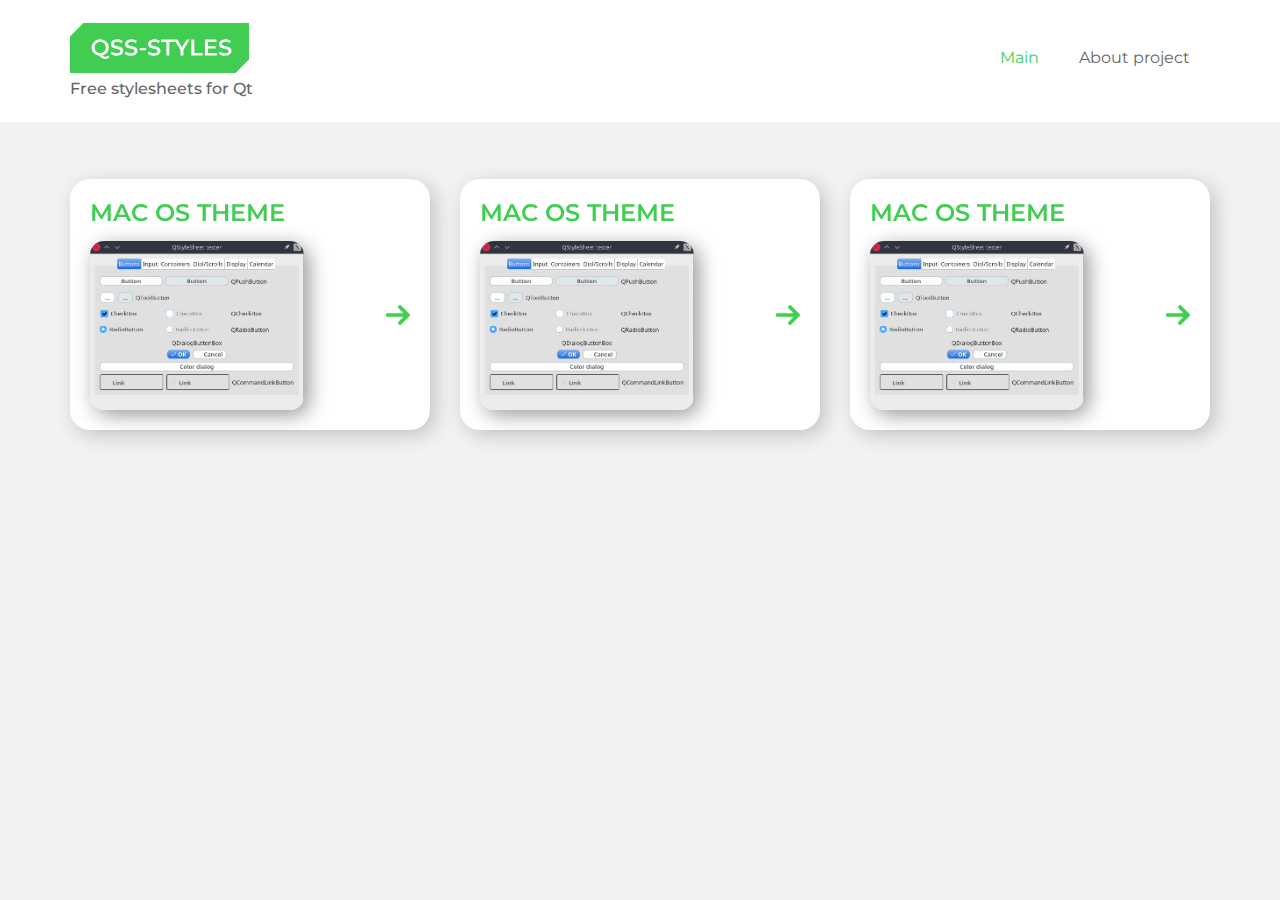
<file: Main.html>
<!DOCTYPE html>
<html style="font-size: 16px;" lang="en"><head>
    <meta name="viewport" content="width=device-width, initial-scale=1.0">
    <meta charset="utf-8">
    <meta name="keywords" content="">
    <meta name="description" content="">
    <title>Main</title>
    <link rel="stylesheet" href="nicepage.css" media="screen">
<link rel="stylesheet" href="Main.css" media="screen">
    <script class="u-script" type="text/javascript" src="jquery.js" defer=""></script>
    <script class="u-script" type="text/javascript" src="nicepage.js" defer=""></script>
    <meta name="generator" content="Nicepage 5.6.2, nicepage.com">
    <link rel="icon" href="images/favicon3.png">
    <link id="u-theme-google-font" rel="stylesheet" href="https://fonts.googleapis.com/css?family=Roboto:100,100i,300,300i,400,400i,500,500i,700,700i,900,900i|Open+Sans:300,300i,400,400i,500,500i,600,600i,700,700i,800,800i">
    <link id="u-page-google-font" rel="stylesheet" href="https://fonts.googleapis.com/css?family=Montserrat:100,100i,200,200i,300,300i,400,400i,500,500i,600,600i,700,700i,800,800i,900,900i">
    
    
    <script type="application/ld+json">{
		"@context": "http://schema.org",
		"@type": "Organization",
		"name": "QSS-Styles",
		"logo": "images/qss-styleslogo.svg"
}</script>
    <meta name="theme-color" content="#478ac9">
    <meta property="og:title" content="Main">
    <meta property="og:description" content="">
    <meta property="og:type" content="website">
  <meta data-intl-tel-input-cdn-path="intlTelInput/"></head>
  <body class="u-body u-xl-mode" data-lang="en" data-lang-ru="{&quot;head-title&quot;:&quot;&quot;,&quot;head-keywords&quot;:&quot;&quot;,&quot;head-description&quot;:&quot;&quot;}"><header class="u-clearfix u-header u-sticky u-sticky-36c1 u-white u-header" id="sec-f5ef"><div class="u-clearfix u-sheet u-sheet-1">
        <a href="Main.html" class="u-image u-logo u-image-1" data-image-width="734" data-image-height="205" title="Main">
          <img src="images/qss-styleslogo.svg" class="u-logo-image u-logo-image-1">
        </a>
        <nav class="u-menu u-menu-one-level u-offcanvas u-menu-1">
          <div class="menu-collapse u-custom-font u-font-montserrat" style="font-size: 1rem; letter-spacing: 0px; font-weight: 500;">
            <a class="u-button-style u-custom-left-right-menu-spacing u-custom-padding-bottom u-custom-text-active-color u-custom-text-color u-custom-text-hover-color u-custom-top-bottom-menu-spacing u-nav-link u-text-active-palette-1-base u-text-hover-palette-2-base" href="#" data-lang-ru="{&quot;content&quot;:&quot;<svg class=\&quot;u-svg-link\&quot; viewBox=\&quot;0 0 24 24\&quot;><use xmlns:xlink=\&quot;http://www.w3.org/1999/xlink\&quot; xlink:href=\&quot;#menu-hamburger\&quot;></use></svg><svg class=\&quot;u-svg-content\&quot; version=\&quot;1.1\&quot; id=\&quot;menu-hamburger\&quot; viewBox=\&quot;0 0 16 16\&quot; x=\&quot;0px\&quot; y=\&quot;0px\&quot; xmlns:xlink=\&quot;http://www.w3.org/1999/xlink\&quot; xmlns=\&quot;http://www.w3.org/2000/svg\&quot;>    <g>        <rect y=\&quot;1\&quot; width=\&quot;16\&quot; height=\&quot;2\&quot;></rect>        <rect y=\&quot;7\&quot; width=\&quot;16\&quot; height=\&quot;2\&quot;></rect>        <rect y=\&quot;13\&quot; width=\&quot;16\&quot; height=\&quot;2\&quot;></rect>    </g></svg>&quot;,&quot;href&quot;:&quot;#&quot;}">
              <svg class="u-svg-link" viewBox="0 0 24 24"><use xmlns:xlink="http://www.w3.org/1999/xlink" xlink:href="#menu-hamburger"></use></svg>
              <svg class="u-svg-content" version="1.1" id="menu-hamburger" viewBox="0 0 16 16" x="0px" y="0px" xmlns:xlink="http://www.w3.org/1999/xlink" xmlns="http://www.w3.org/2000/svg"><g><rect y="1" width="16" height="2"></rect><rect y="7" width="16" height="2"></rect><rect y="13" width="16" height="2"></rect>
</g></svg>
            </a>
          </div>
          <div class="u-custom-menu u-nav-container">
            <ul class="u-custom-font u-font-montserrat u-nav u-unstyled u-nav-1"><li class="u-nav-item"><a class="u-button-style u-nav-link u-text-active-custom-color-1 u-text-grey-60 u-text-hover-custom-color-2" href="Main.html" data-lang-ru="{&quot;content&quot;:&quot;Main&quot;,&quot;href&quot;:&quot;Main.html&quot;}" style="padding: 10px 20px;">Main</a>
</li><li class="u-nav-item"><a class="u-button-style u-nav-link u-text-active-custom-color-1 u-text-grey-60 u-text-hover-custom-color-2" href="About-us.html" data-lang-ru="{&quot;content&quot;:&quot;About project&quot;,&quot;href&quot;:&quot;About-us.html&quot;}" style="padding: 10px 20px;">About project</a>
</li></ul>
          </div>
          <div class="u-custom-menu u-nav-container-collapse">
            <div class="u-black u-container-style u-inner-container-layout u-opacity u-opacity-95 u-sidenav">
              <div class="u-inner-container-layout u-sidenav-overflow">
                <div class="u-menu-close"></div>
                <ul class="u-align-center u-nav u-popupmenu-items u-unstyled u-nav-2"><li class="u-nav-item"><a class="u-button-style u-nav-link" href="Main.html" data-lang-ru="{&quot;content&quot;:&quot;Main&quot;,&quot;href&quot;:&quot;Main.html&quot;}">Main</a>
</li><li class="u-nav-item"><a class="u-button-style u-nav-link" href="About-us.html" data-lang-ru="{&quot;content&quot;:&quot;About project&quot;,&quot;href&quot;:&quot;About-us.html&quot;}">About project</a>
</li></ul>
              </div>
            </div>
            <div class="u-black u-menu-overlay u-opacity u-opacity-70"></div>
          </div>
        </nav>
        <h6 class="u-custom-font u-font-montserrat u-text u-text-default u-text-grey-60 u-text-1" data-lang-ru="Free stylesheets for Qt">Free stylesheets for Qt</h6>
      </div></header>
    <section class="u-clearfix u-container-align-center-lg u-container-align-center-md u-container-align-center-sm u-container-align-center-xl u-grey-5 u-section-1" id="carousel_f221">
      <div class="u-clearfix u-sheet u-valign-middle-xl u-sheet-1">
        <div class="u-expanded-width u-list u-list-1">
          <div class="u-repeater u-repeater-1">
            <div class="u-container-style u-list-item u-radius-20 u-repeater-item u-shape-round u-video-cover u-white u-list-item-1" data-animation-name="customAnimationIn" data-animation-duration="750" data-animation-delay="0" data-animation-direction="" data-href="MACOSTHEME.html" title="MACOSTHEME">
              <div class="u-container-layout u-similar-container u-valign-bottom-xl u-container-layout-1">
                <h6 class="u-align-center u-custom-font u-font-montserrat u-text u-text-custom-color-1 u-text-default u-text-1" data-lang-ru="Mac os">Mac os theme</h6><span class="u-file-icon u-icon u-text-custom-color-1 u-icon-1"><img src="images/271226-78a09b44.png" alt=""></span>
                <img class="u-image u-image-contain u-image-round u-preserve-proportions u-radius-14 u-image-1" src="images/jopa.png" alt="" data-image-width="487" data-image-height="385">
              </div>
            </div>
            <div class="u-container-style u-list-item u-radius-20 u-repeater-item u-shape-round u-video-cover u-white u-list-item-2" data-animation-name="customAnimationIn" data-animation-duration="750" data-animation-delay="0" data-animation-direction="" data-href="MACOSTHEME.html" title="MACOSTHEME">
              <div class="u-container-layout u-similar-container u-valign-bottom-xl u-container-layout-2">
                <h6 class="u-align-center u-custom-font u-font-montserrat u-text u-text-custom-color-1 u-text-default u-text-2" data-lang-ru="Mac os">Mac os theme</h6><span class="u-file-icon u-icon u-text-custom-color-1 u-icon-2"><img src="images/271226-78a09b44.png" alt=""></span>
                <img class="u-image u-image-contain u-image-round u-preserve-proportions u-radius-14 u-image-2" src="images/jopa.png" alt="" data-image-width="487" data-image-height="385">
              </div>
            </div>
            <div class="u-container-style u-list-item u-radius-20 u-repeater-item u-shape-round u-video-cover u-white u-list-item-3" data-animation-name="customAnimationIn" data-animation-duration="750" data-animation-delay="0" data-animation-direction="" data-href="MACOSTHEME.html" title="MACOSTHEME">
              <div class="u-container-layout u-similar-container u-valign-bottom-xl u-container-layout-3">
                <h6 class="u-align-center u-custom-font u-font-montserrat u-text u-text-custom-color-1 u-text-default u-text-3" data-lang-ru="Mac os">Mac os theme</h6><span class="u-file-icon u-icon u-text-custom-color-1 u-icon-3"><img src="images/271226-78a09b44.png" alt=""></span>
                <img class="u-image u-image-contain u-image-round u-preserve-proportions u-radius-14 u-image-3" src="images/jopa.png" alt="" data-image-width="487" data-image-height="385">
              </div>
            </div>
          </div>
        </div>
      </div>
    </section>
</body></html>
</file>
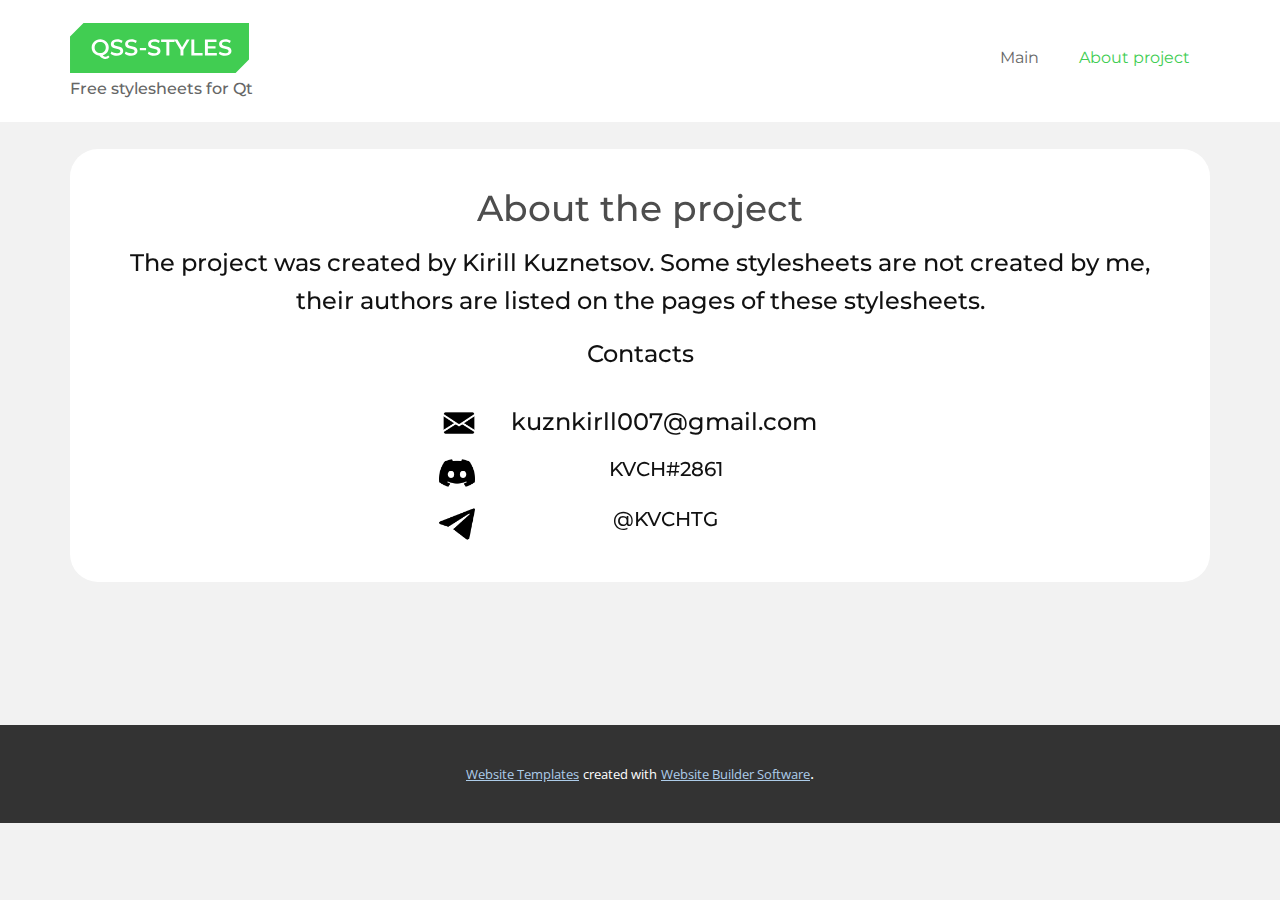
<file: ru/About-us.html>
<!DOCTYPE html>
<html style="font-size: 16px;" lang="en"><head>
    <meta name="viewport" content="width=device-width, initial-scale=1.0">
    <meta charset="utf-8">
    <meta name="keywords" content="">
    <meta name="description" content="">
    <title></title>
    <link rel="stylesheet" href="../nicepage.css" media="screen">
<link rel="stylesheet" href="../About-us.css" media="screen">
    <script class="u-script" type="text/javascript" src="../jquery.js" defer=""></script>
    <script class="u-script" type="text/javascript" src="../nicepage.js" defer=""></script>
    <meta name="generator" content="Nicepage 5.6.2, nicepage.com">
    <link rel="icon" href="../images/favicon3.png">
    <link id="u-theme-google-font" rel="stylesheet" href="https://fonts.googleapis.com/css?family=Roboto:100,100i,300,300i,400,400i,500,500i,700,700i,900,900i|Open+Sans:300,300i,400,400i,500,500i,600,600i,700,700i,800,800i">
    <link id="u-page-google-font" rel="stylesheet" href="https://fonts.googleapis.com/css?family=Montserrat:100,100i,200,200i,300,300i,400,400i,500,500i,600,600i,700,700i,800,800i,900,900i">
    
    
    <script type="application/ld+json">{
		"@context": "http://schema.org",
		"@type": "Organization",
		"name": "QSS-Styles",
		"logo": "../images/qss-styleslogo.svg"
}</script>
    <meta name="theme-color" content="#478ac9">
    <meta property="og:title" content="About us">
    <meta property="og:description" content="">
    <meta property="og:type" content="website">
  </head>
  <body class="u-body u-xl-mode" data-lang="ru"><header class="u-clearfix u-header u-sticky u-sticky-36c1 u-white u-header" id="sec-f5ef"><div class="u-clearfix u-sheet u-sheet-1">
        <a href="../ru/Main.html" class="u-image u-logo u-image-1" data-image-width="734" data-image-height="205" title="Main">
          <img src="../images/qss-styleslogo.svg" class="u-logo-image u-logo-image-1">
        </a>
        <nav class="u-menu u-menu-one-level u-offcanvas u-menu-1">
          <div class="menu-collapse u-custom-font u-font-montserrat" style="font-size: 1rem; letter-spacing: 0px; font-weight: 500;">
            <a class="u-button-style u-custom-left-right-menu-spacing u-custom-padding-bottom u-custom-text-active-color u-custom-text-color u-custom-text-hover-color u-custom-top-bottom-menu-spacing u-nav-link u-text-active-palette-1-base u-text-hover-palette-2-base" href="#"><svg class="u-svg-link" viewBox="0 0 24 24"><use xmlns:xlink="http://www.w3.org/1999/xlink" xlink:href="#menu-hamburger"></use></svg><svg class="u-svg-content" version="1.1" id="menu-hamburger" viewBox="0 0 16 16" x="0px" y="0px" xmlns:xlink="http://www.w3.org/1999/xlink" xmlns="http://www.w3.org/2000/svg">    <g>        <rect y="1" width="16" height="2"></rect>        <rect y="7" width="16" height="2"></rect>        <rect y="13" width="16" height="2"></rect>    </g></svg></a>
          </div>
          <div class="u-custom-menu u-nav-container">
            <ul class="u-custom-font u-font-montserrat u-nav u-unstyled u-nav-1"><li class="u-nav-item"><a class="u-button-style u-nav-link u-text-active-custom-color-1 u-text-grey-60 u-text-hover-custom-color-2" href="Main.html" style="padding: 10px 20px;">Main</a>
</li><li class="u-nav-item"><a class="u-button-style u-nav-link u-text-active-custom-color-1 u-text-grey-60 u-text-hover-custom-color-2" href="About-us.html" style="padding: 10px 20px;">About project</a>
</li></ul>
          </div>
          <div class="u-custom-menu u-nav-container-collapse">
            <div class="u-black u-container-style u-inner-container-layout u-opacity u-opacity-95 u-sidenav">
              <div class="u-inner-container-layout u-sidenav-overflow">
                <div class="u-menu-close"></div>
                <ul class="u-align-center u-nav u-popupmenu-items u-unstyled u-nav-2"><li class="u-nav-item"><a class="u-button-style u-nav-link" href="Main.html">Main</a>
</li><li class="u-nav-item"><a class="u-button-style u-nav-link" href="About-us.html">About project</a>
</li></ul>
              </div>
            </div>
            <div class="u-black u-menu-overlay u-opacity u-opacity-70"></div>
          </div>
        </nav>
        <h6 class="u-custom-font u-font-montserrat u-text u-text-default u-text-grey-60 u-text-1">Free stylesheets for Qt</h6>
      </div></header>
    <section class="u-clearfix u-grey-5 u-section-1" id="sec-02bd">
      <div class="u-clearfix u-sheet u-valign-middle-xs u-sheet-1">
        <div class="u-container-style u-expanded-width-lg u-expanded-width-md u-expanded-width-sm u-expanded-width-xl u-group u-radius-28 u-shape-round u-white u-group-1" data-animation-name="customAnimationIn" data-animation-duration="750" data-animation-direction="">
          <div class="u-container-layout u-container-layout-1">
            <h2 class="u-align-center u-custom-font u-font-montserrat u-text u-text-default u-text-grey-70 u-text-1">About the project</h2>
            <p class="u-align-center u-custom-font u-font-montserrat u-text u-text-2">​The project was created by Kirill Kuznetsov. Some stylesheets are not created by me, their authors are listed on the pages of these stylesheets.</p>
            <p class="u-align-center u-custom-font u-font-montserrat u-text u-text-3">Contacts</p>
            <div class="u-clearfix u-group-elements u-group-elements-1">
              <p class="u-align-center u-custom-font u-font-montserrat u-text u-text-4">kuznkirll007@gmail.com</p><span class="u-file-icon u-icon u-text-black u-icon-1"><img src="../images/4946005-c5fed331.png" alt=""></span>
            </div>
            <div class="u-clearfix u-group-elements u-group-elements-2">
              <p class="u-align-center u-custom-font u-font-montserrat u-text u-text-5">​KVCH#2861</p><span class="u-file-icon u-icon u-icon-2"><img src="../images/5968898.png" alt=""></span>
            </div>
            <div class="u-clearfix u-group-elements u-group-elements-3">
              <p class="u-align-center u-custom-font u-font-montserrat u-text u-text-6">@KVCHTG</p><span class="u-file-icon u-icon u-icon-3"><img src="../images/4423446.png" alt=""></span>
            </div>
          </div>
        </div>
      </div>
    </section>
    
    
    
    <section class="u-backlink u-clearfix u-grey-80">
      <a class="u-link" href="https://nicepage.com/website-templates" target="_blank">
        <span>Website Templates</span>
      </a>
      <p class="u-text">
        <span>created with</span>
      </p>
      <a class="u-link" href="" target="_blank">
        <span>Website Builder Software</span>
      </a>. 
    </section>
  
</body></html>
</file>
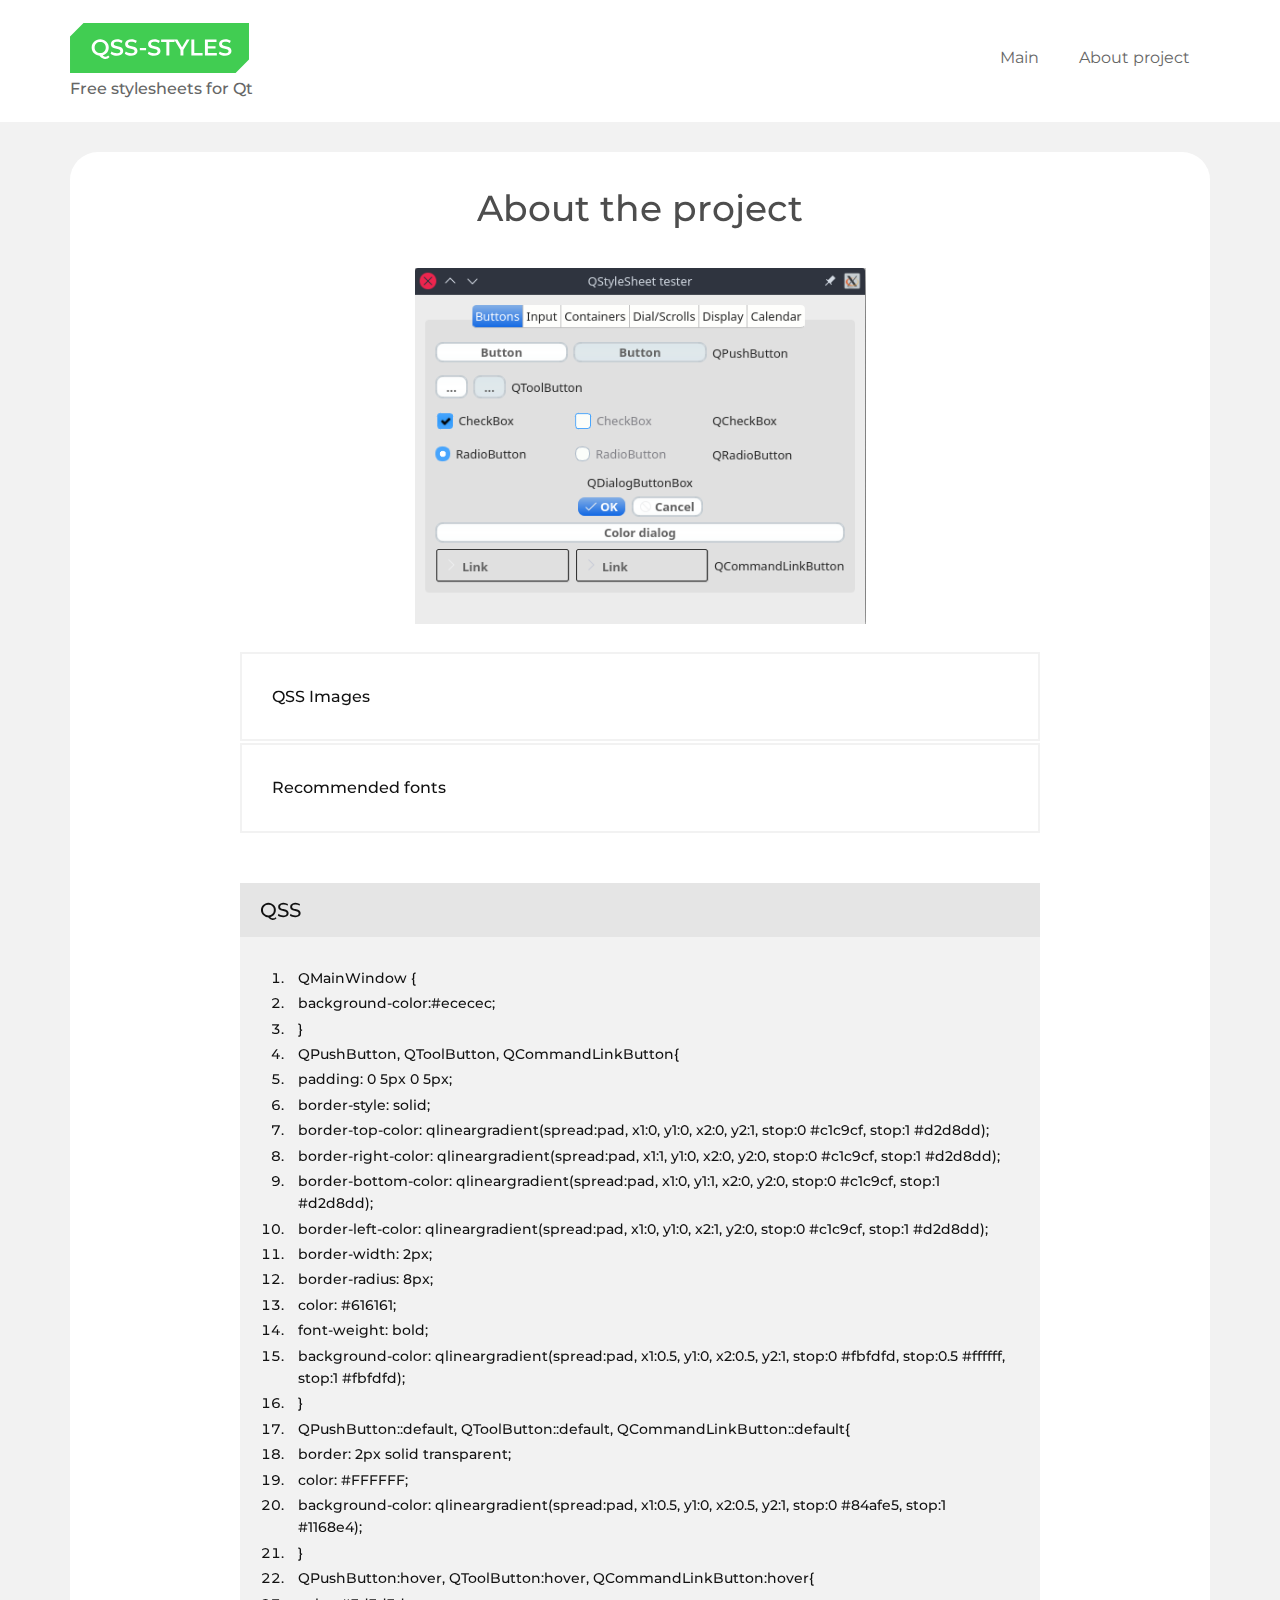
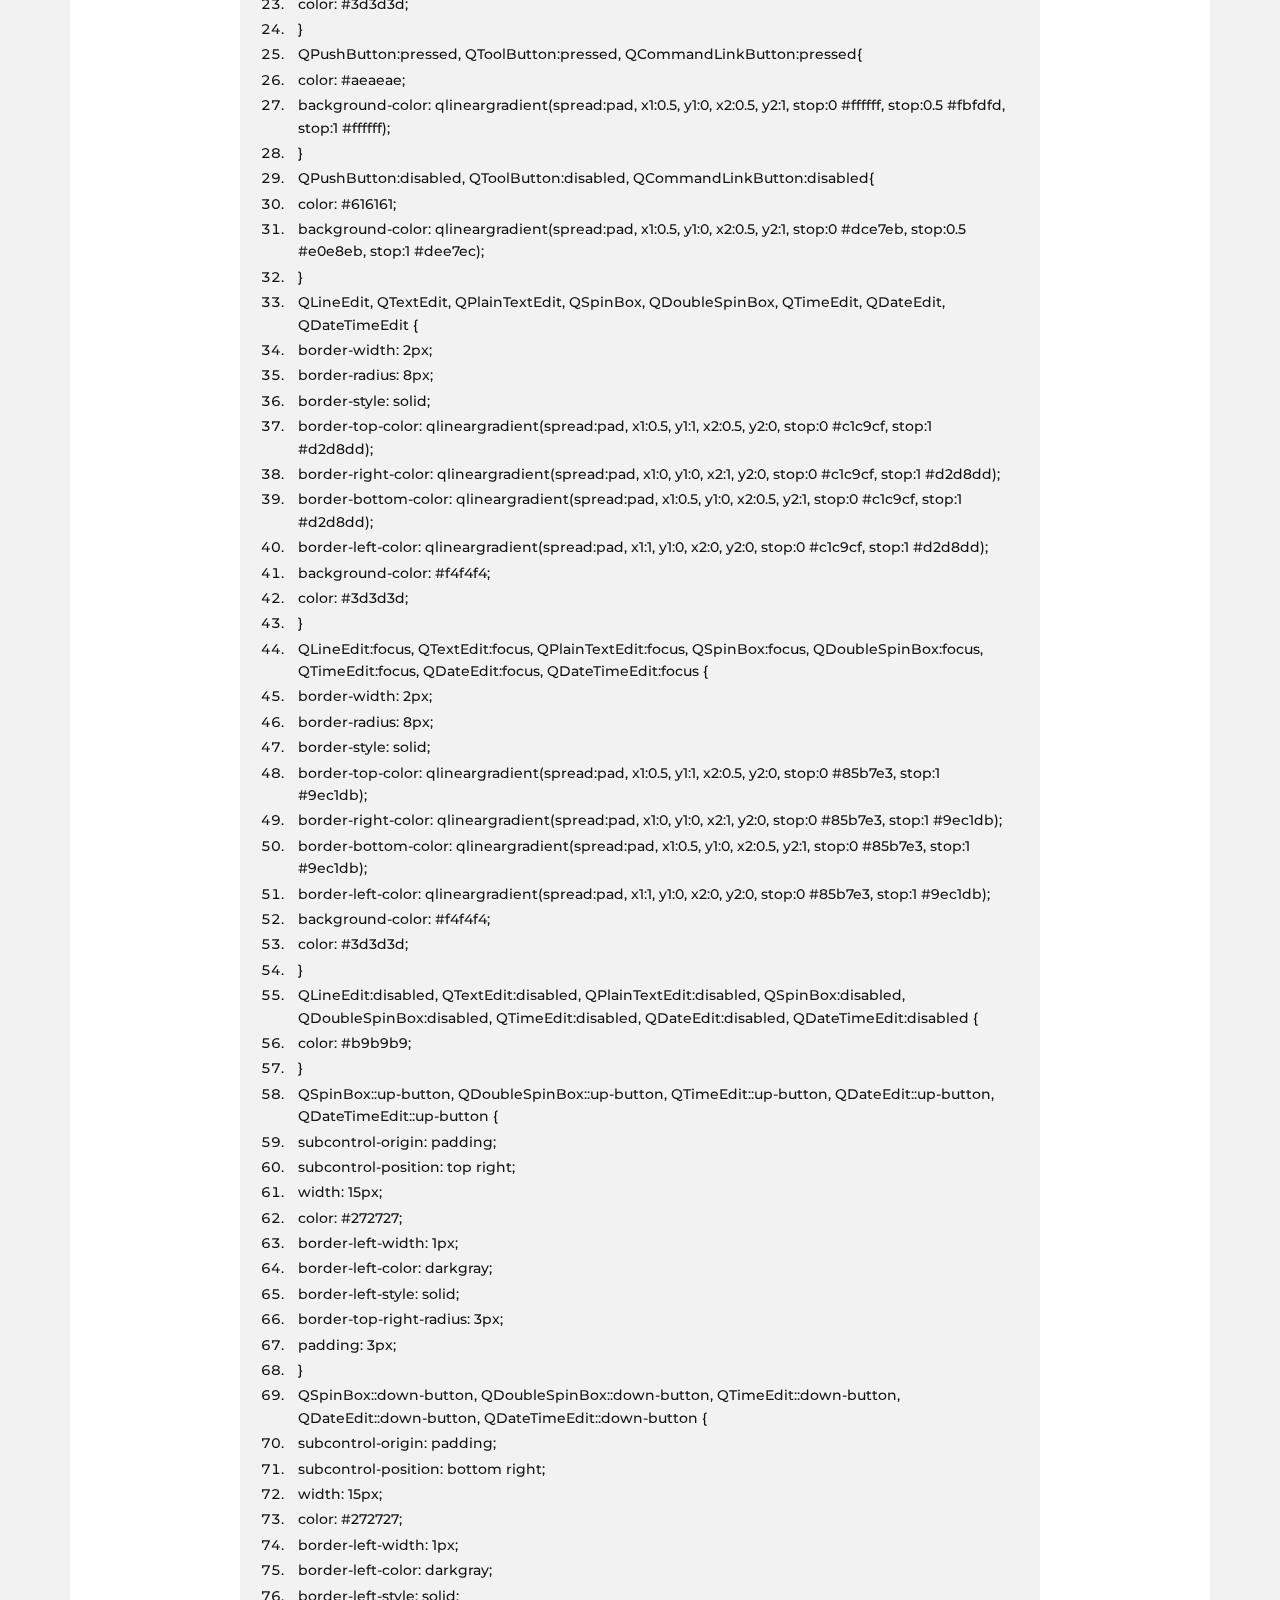
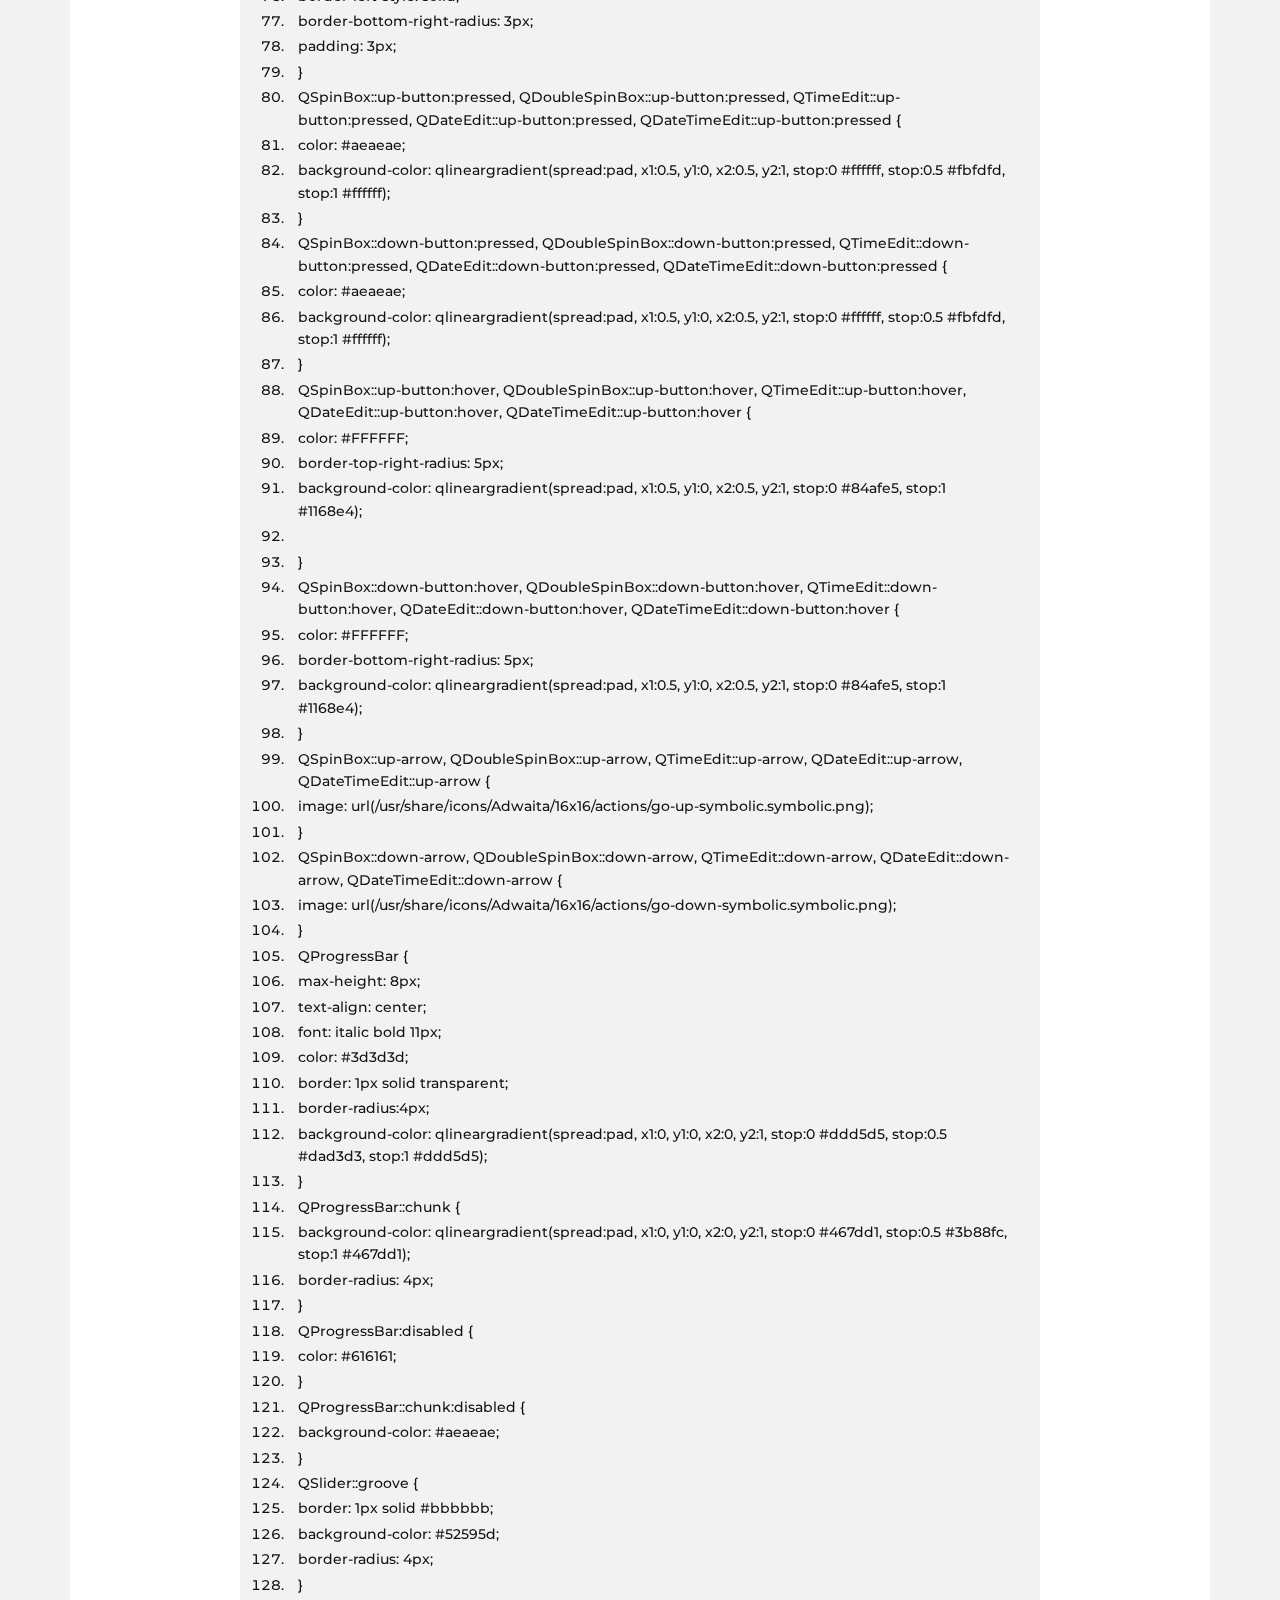
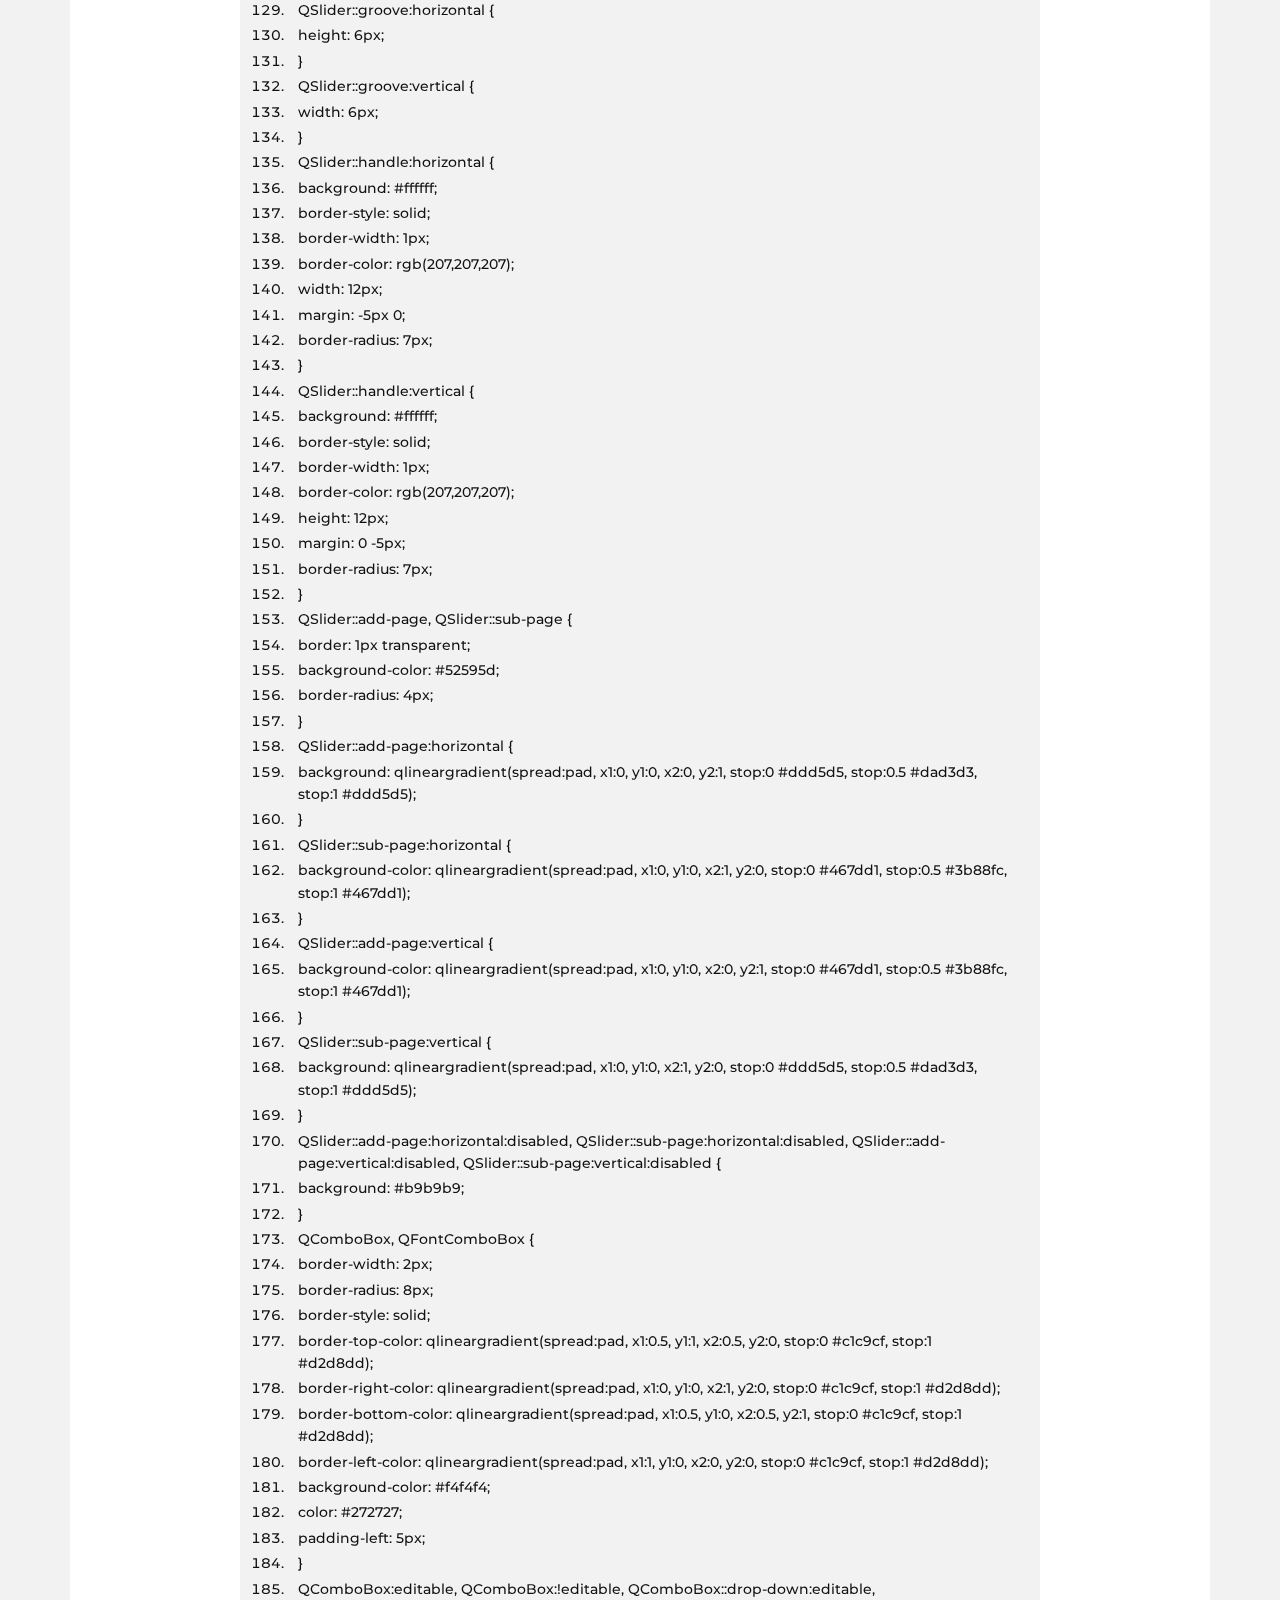
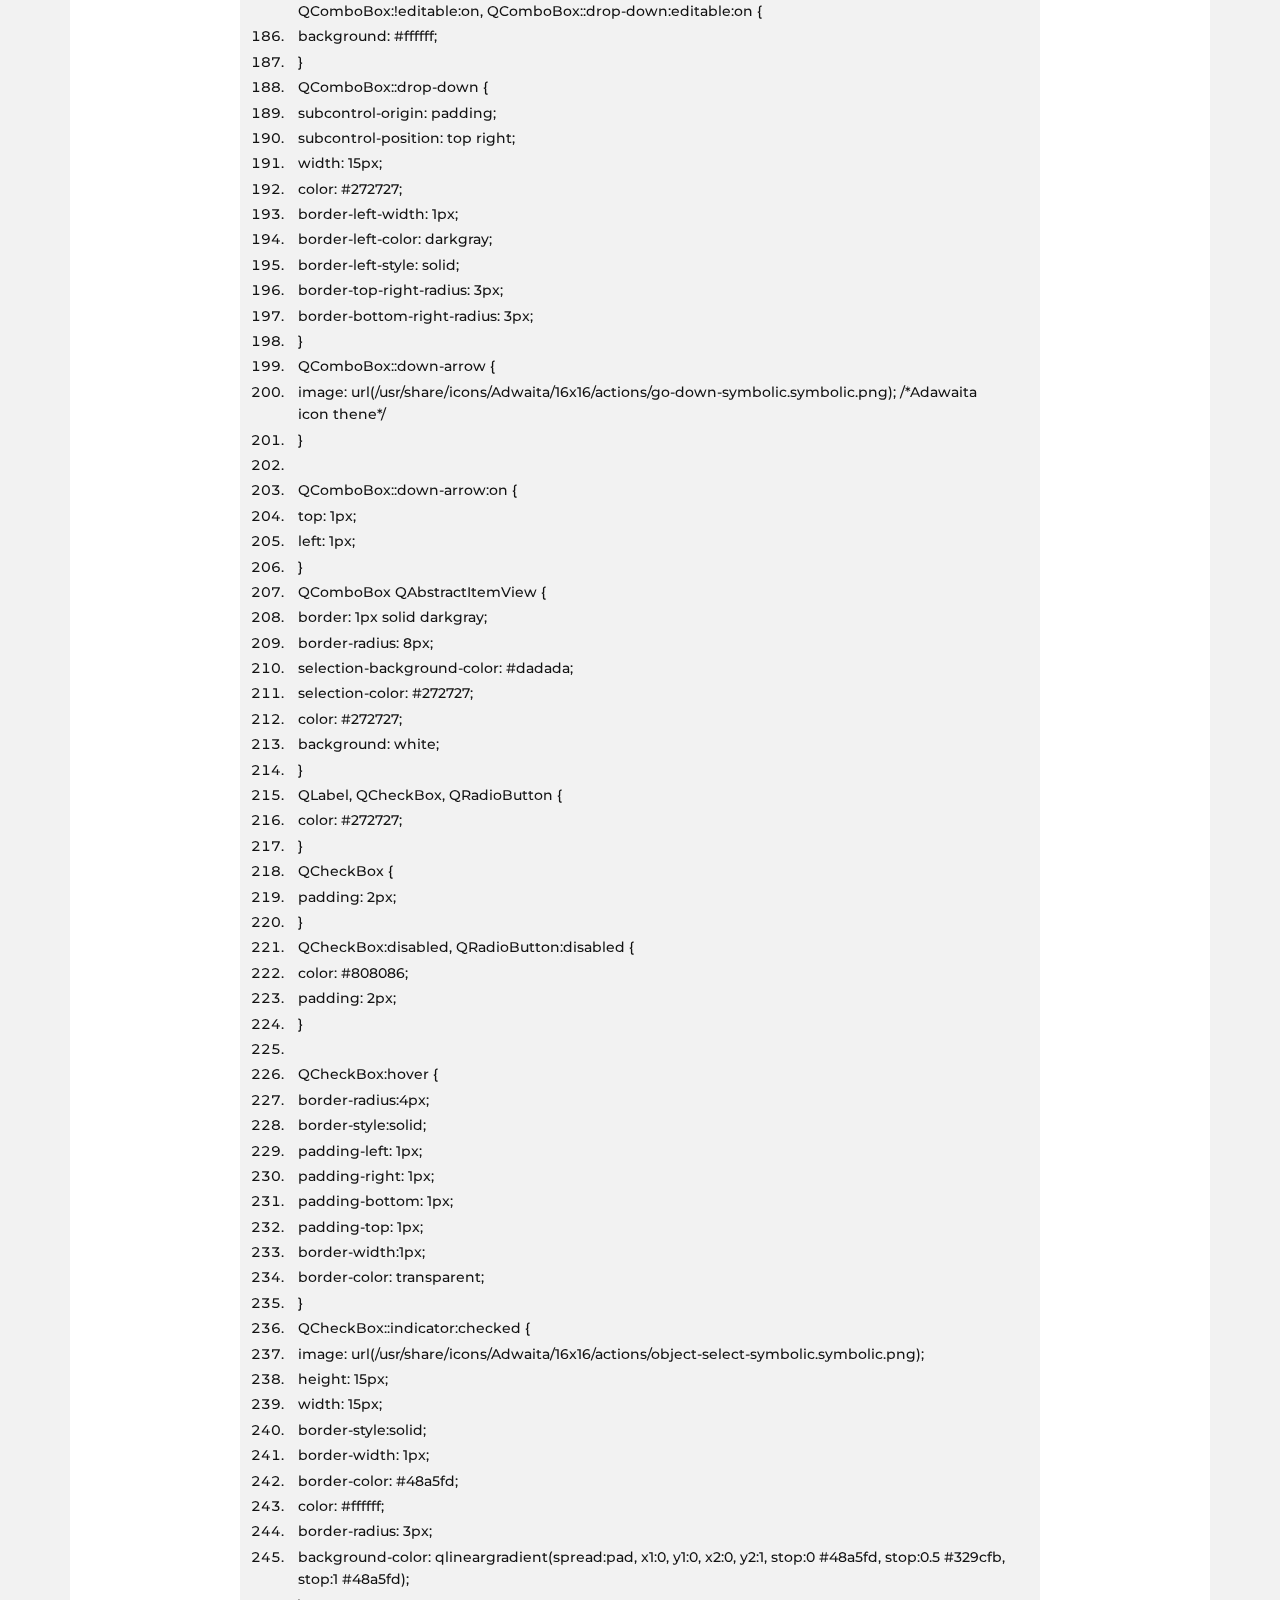
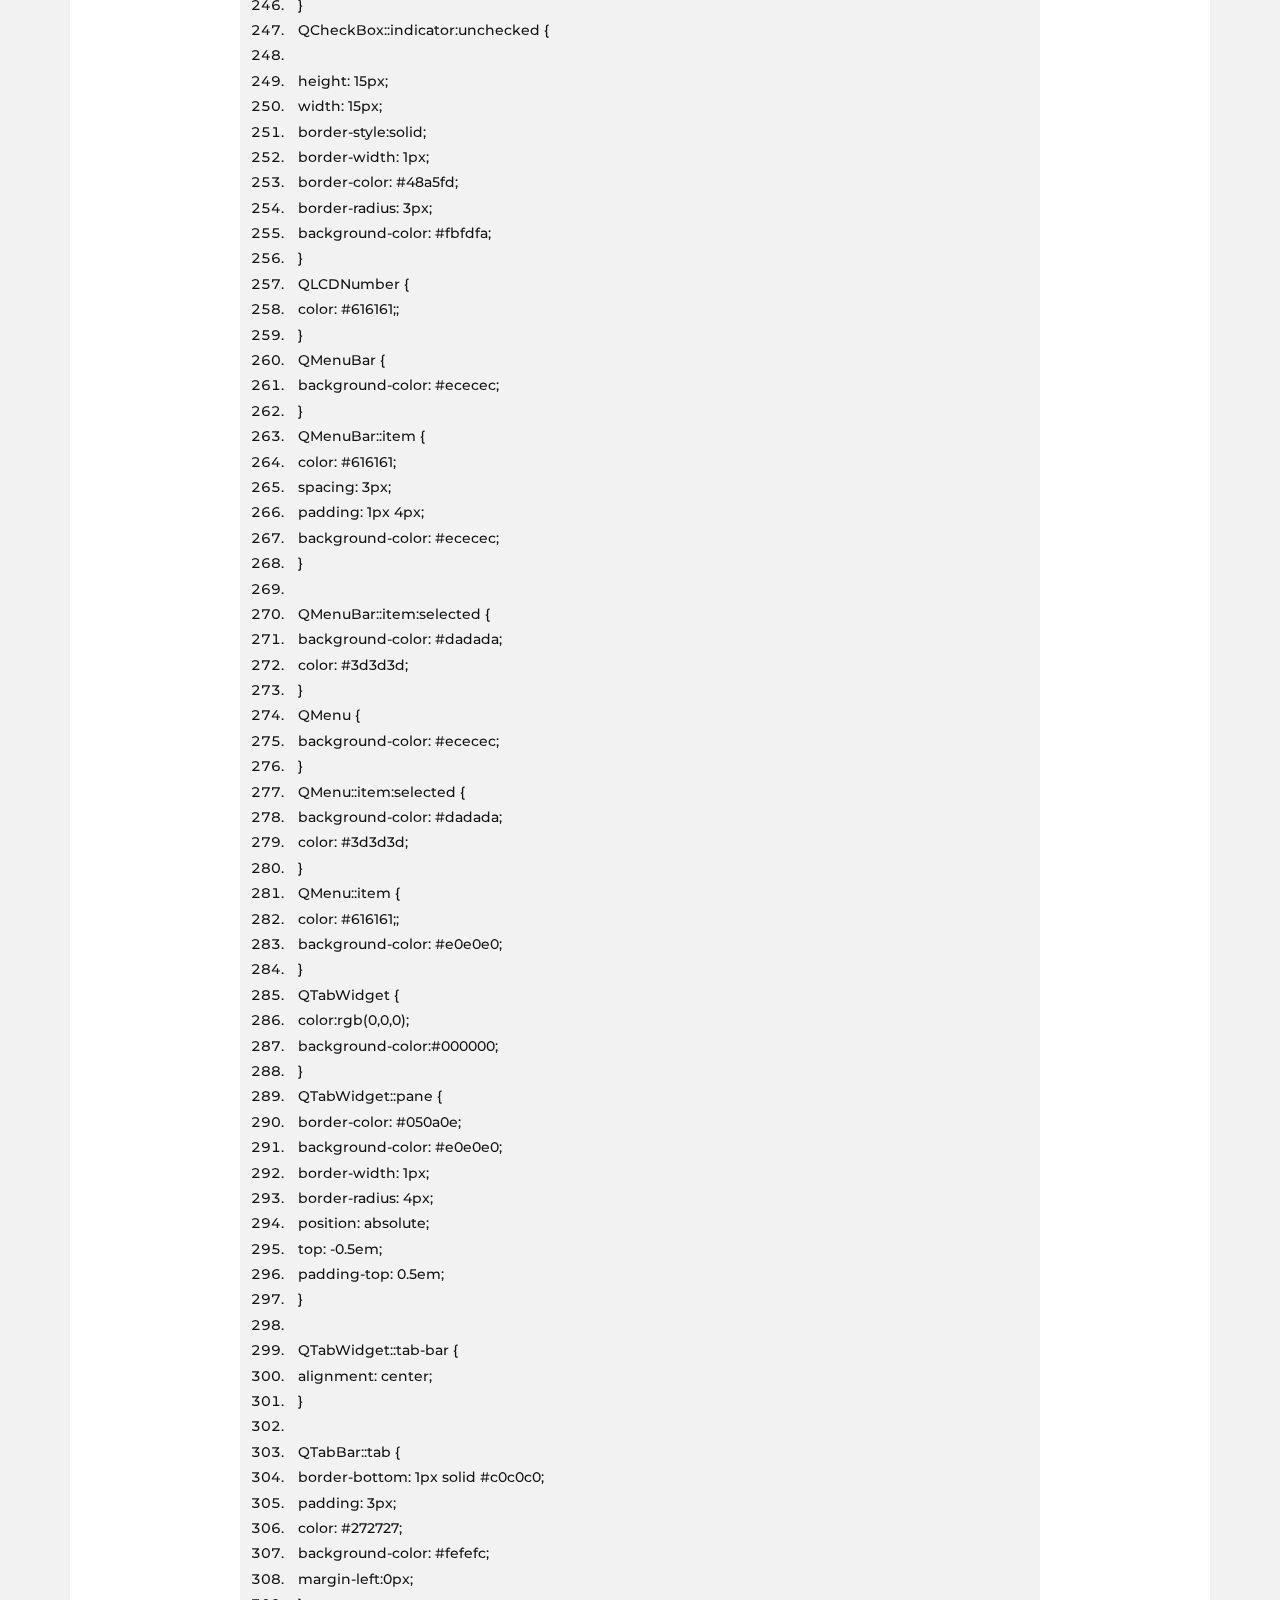
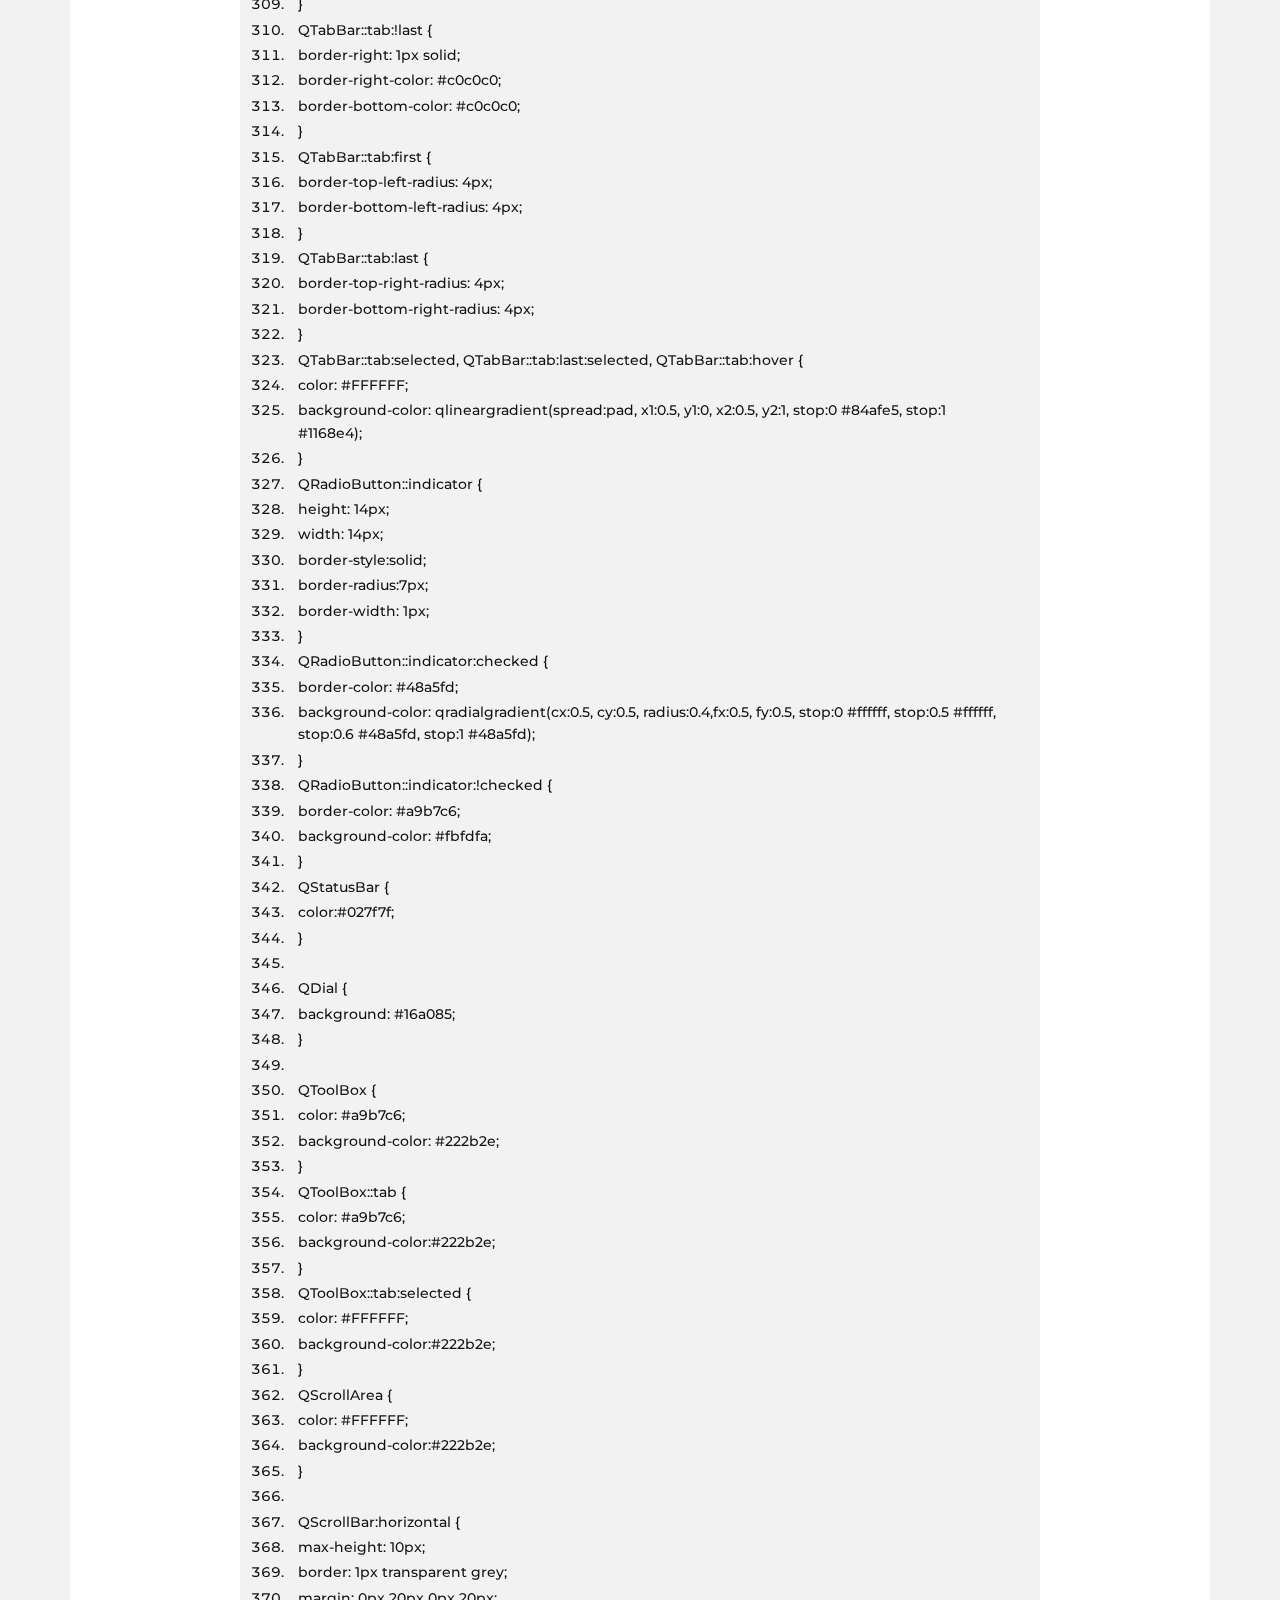
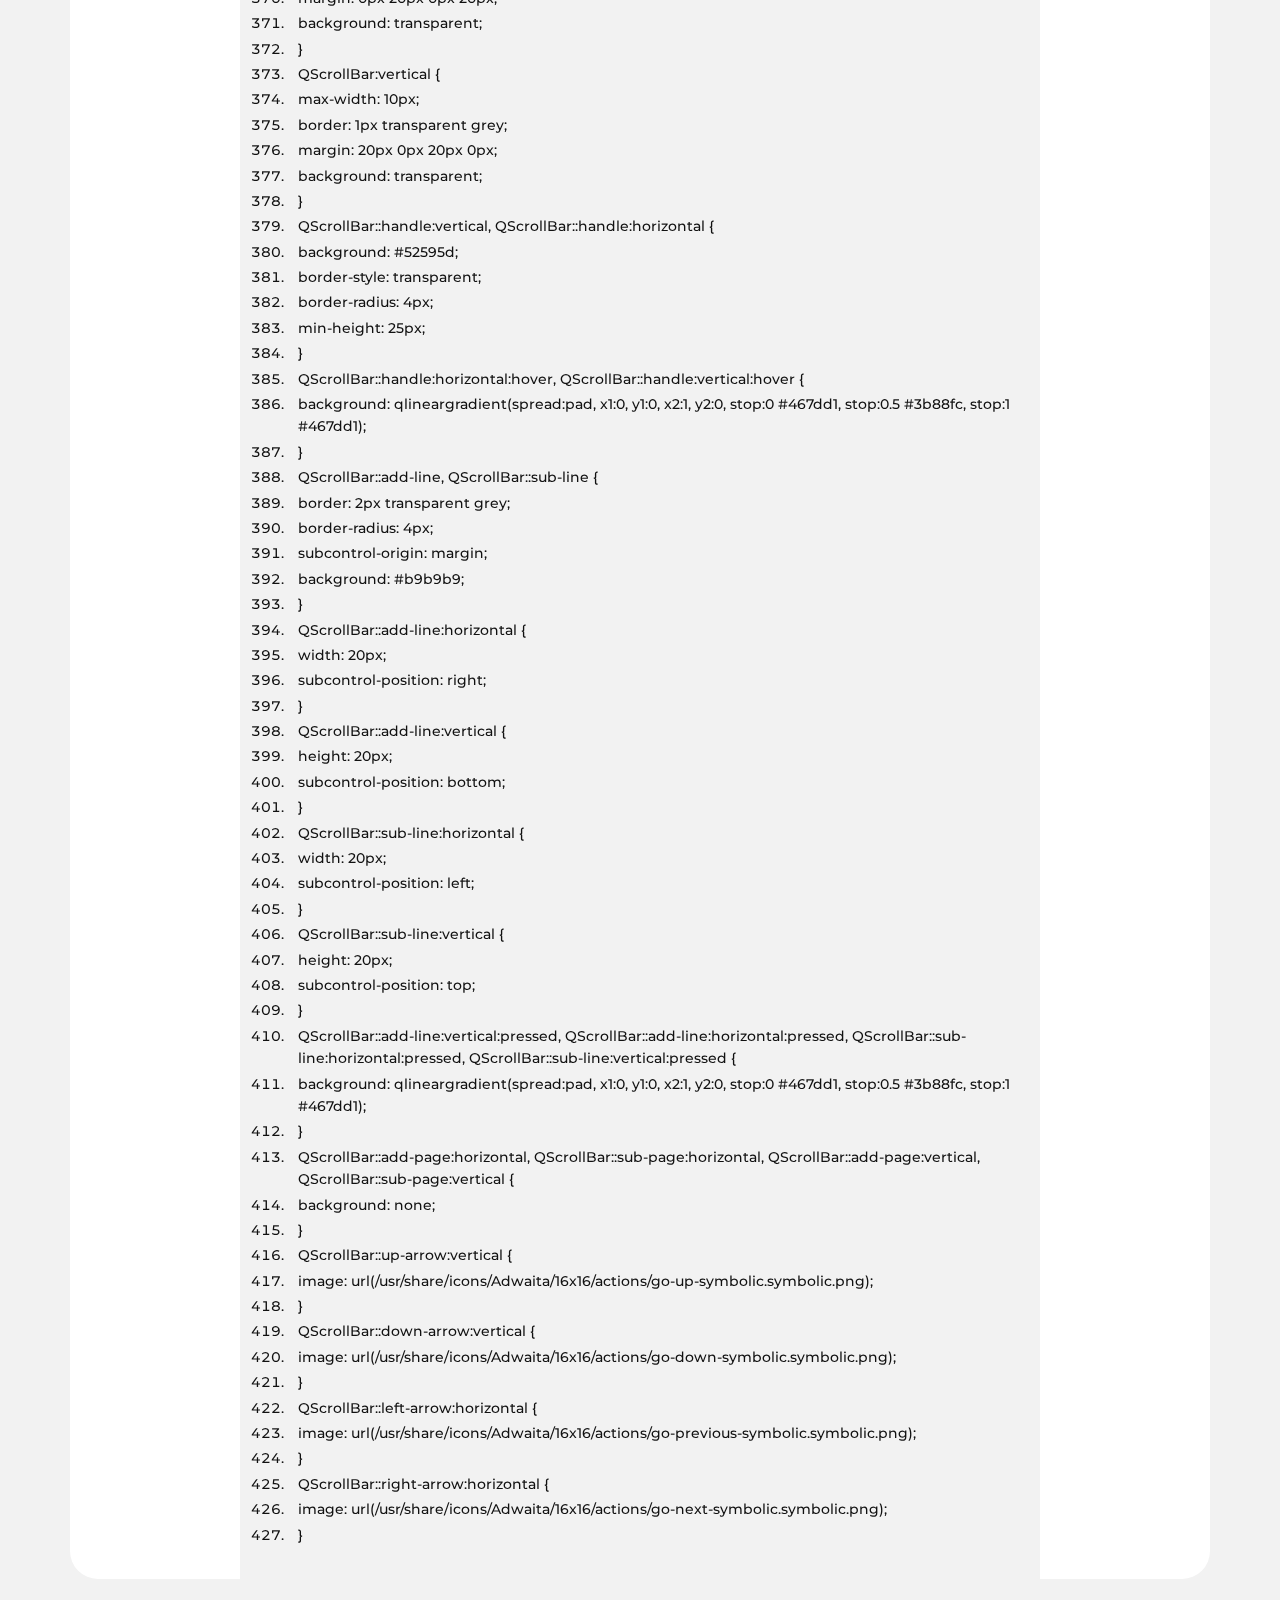
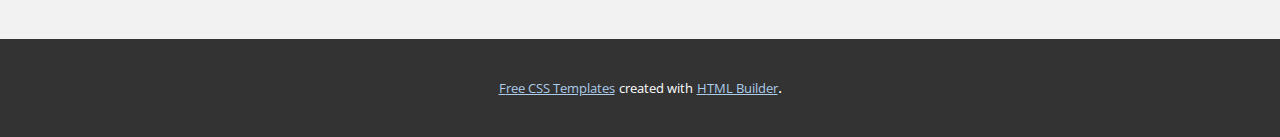
<file: ru/MACOSTHEME.html>
<!DOCTYPE html>
<html style="font-size: 16px;" lang="en"><head>
    <meta name="viewport" content="width=device-width, initial-scale=1.0">
    <meta charset="utf-8">
    <meta name="keywords" content="">
    <meta name="description" content="">
    <title></title>
    <link rel="stylesheet" href="../nicepage.css" media="screen">
<link rel="stylesheet" href="../MACOSTHEME.css" media="screen">
    <script class="u-script" type="text/javascript" src="../jquery.js" defer=""></script>
    <script class="u-script" type="text/javascript" src="../nicepage.js" defer=""></script>
    <meta name="generator" content="Nicepage 5.6.2, nicepage.com">
    <link rel="icon" href="../images/favicon3.png">
    <link id="u-theme-google-font" rel="stylesheet" href="https://fonts.googleapis.com/css?family=Roboto:100,100i,300,300i,400,400i,500,500i,700,700i,900,900i|Open+Sans:300,300i,400,400i,500,500i,600,600i,700,700i,800,800i">
    <link id="u-page-google-font" rel="stylesheet" href="https://fonts.googleapis.com/css?family=Montserrat:100,100i,200,200i,300,300i,400,400i,500,500i,600,600i,700,700i,800,800i,900,900i">
    
    
    <script type="application/ld+json">{
		"@context": "http://schema.org",
		"@type": "Organization",
		"name": "QSS-Styles",
		"logo": "../images/qss-styleslogo.svg"
}</script>
    <meta name="theme-color" content="#478ac9">
    <meta property="og:title" content="MACOSTHEME">
    <meta property="og:description" content="">
    <meta property="og:type" content="website">
  </head>
  <body class="u-body u-xl-mode" data-lang="ru"><header class="u-clearfix u-header u-sticky u-sticky-36c1 u-white u-header" id="sec-f5ef"><div class="u-clearfix u-sheet u-sheet-1">
        <a href="../ru/Main.html" class="u-image u-logo u-image-1" data-image-width="734" data-image-height="205" title="Main">
          <img src="../images/qss-styleslogo.svg" class="u-logo-image u-logo-image-1">
        </a>
        <nav class="u-menu u-menu-one-level u-offcanvas u-menu-1">
          <div class="menu-collapse u-custom-font u-font-montserrat" style="font-size: 1rem; letter-spacing: 0px; font-weight: 500;">
            <a class="u-button-style u-custom-left-right-menu-spacing u-custom-padding-bottom u-custom-text-active-color u-custom-text-color u-custom-text-hover-color u-custom-top-bottom-menu-spacing u-nav-link u-text-active-palette-1-base u-text-hover-palette-2-base" href="#"><svg class="u-svg-link" viewBox="0 0 24 24"><use xmlns:xlink="http://www.w3.org/1999/xlink" xlink:href="#menu-hamburger"></use></svg><svg class="u-svg-content" version="1.1" id="menu-hamburger" viewBox="0 0 16 16" x="0px" y="0px" xmlns:xlink="http://www.w3.org/1999/xlink" xmlns="http://www.w3.org/2000/svg">    <g>        <rect y="1" width="16" height="2"></rect>        <rect y="7" width="16" height="2"></rect>        <rect y="13" width="16" height="2"></rect>    </g></svg></a>
          </div>
          <div class="u-custom-menu u-nav-container">
            <ul class="u-custom-font u-font-montserrat u-nav u-unstyled u-nav-1"><li class="u-nav-item"><a class="u-button-style u-nav-link u-text-active-custom-color-1 u-text-grey-60 u-text-hover-custom-color-2" href="Main.html" style="padding: 10px 20px;">Main</a>
</li><li class="u-nav-item"><a class="u-button-style u-nav-link u-text-active-custom-color-1 u-text-grey-60 u-text-hover-custom-color-2" href="About-us.html" style="padding: 10px 20px;">About project</a>
</li></ul>
          </div>
          <div class="u-custom-menu u-nav-container-collapse">
            <div class="u-black u-container-style u-inner-container-layout u-opacity u-opacity-95 u-sidenav">
              <div class="u-inner-container-layout u-sidenav-overflow">
                <div class="u-menu-close"></div>
                <ul class="u-align-center u-nav u-popupmenu-items u-unstyled u-nav-2"><li class="u-nav-item"><a class="u-button-style u-nav-link" href="Main.html">Main</a>
</li><li class="u-nav-item"><a class="u-button-style u-nav-link" href="About-us.html">About project</a>
</li></ul>
              </div>
            </div>
            <div class="u-black u-menu-overlay u-opacity u-opacity-70"></div>
          </div>
        </nav>
        <h6 class="u-custom-font u-font-montserrat u-text u-text-default u-text-grey-60 u-text-1">Free stylesheets for Qt</h6>
      </div></header>
    <section class="u-clearfix u-grey-5 u-section-1" id="sec-3f7a">
      <div class="u-clearfix u-sheet u-sheet-1">
        <div class="u-container-style u-expanded-width u-group u-radius-28 u-shape-round u-white u-group-1" data-animation-name="customAnimationIn" data-animation-duration="750" data-animation-direction="">
          <div class="u-container-layout u-container-layout-1">
            <h2 class="u-align-center u-custom-font u-font-montserrat u-text u-text-default u-text-grey-70 u-text-1">About the project</h2>
            <img class="u-image u-image-contain u-image-default u-image-1" src="../images/jopa.png" alt="" data-image-width="487" data-image-height="385">
            <div class="u-accordion u-collapsed-by-default u-spacing-2 u-accordion-1">
              <div class="u-accordion-item">
                <a class="u-accordion-link u-active-grey-15 u-border-2 u-border-grey-5 u-button-style u-custom-font u-font-montserrat u-white u-accordion-link-1" id="link-accordion-7c0e" aria-controls="accordion-7c0e" aria-selected="false">
                  <span class="u-accordion-link-text">QSS Images<br>
                  </span><span class="u-accordion-link-icon u-accordion-link-icon-hidden u-icon u-icon-circle u-text-palette-1-base u-icon-1"><svg class="u-svg-link" preserveAspectRatio="xMidYMin slice" viewBox="0 0 16 16" style=""><use xmlns:xlink="http://www.w3.org/1999/xlink" xlink:href="#svg-3277"></use></svg><svg class="u-svg-content" viewBox="0 0 16 16" x="0px" y="0px" id="svg-3277"><path d="M8,10.7L1.6,5.3c-0.4-0.4-1-0.4-1.3,0c-0.4,0.4-0.4,0.9,0,1.3l7.2,6.1c0.1,0.1,0.4,0.2,0.6,0.2s0.4-0.1,0.6-0.2l7.1-6
	c0.4-0.4,0.4-0.9,0-1.3c-0.4-0.4-1-0.4-1.3,0L8,10.7z"></path></svg></span>
                </a>
                <div class="u-accordion-pane u-align-left u-border-2 u-border-grey-5 u-container-style u-accordion-pane-1" id="accordion-7c0e" aria-labelledby="link-accordion-7c0e">
                  <div class="u-container-layout u-container-layout-2">
                    <a href="https://drive.google.com/uc?export=download&amp;id=1VFSe5hOiyfSdQR5WxFKhIAjjGE5CksAw" class="u-border-1 u-border-grey-75 u-border-hover-palette-3-base u-btn u-button-style u-none u-text-palette-2-base u-btn-1" target="_blank"><span class="u-file-icon u-icon u-icon-2"><img src="../images/9716098.png" alt=""></span>
                    </a>
                    <p class="u-custom-font u-font-montserrat u-text u-text-default u-text-2"><span class="u-file-icon u-icon u-icon-3"><img src="../images/28814.png" alt=""></span>&nbsp; &nbsp;​QSS_IMG
                    </p>
                  </div>
                </div>
              </div>
              <div class="u-accordion-item">
                <a class="u-accordion-link u-active-grey-15 u-border-2 u-border-grey-5 u-button-style u-custom-font u-font-montserrat u-white u-accordion-link-2" id="link-accordion-05cb" aria-controls="accordion-05cb" aria-selected="false">
                  <span class="u-accordion-link-text">Recommended fonts</span><span class="u-accordion-link-icon u-accordion-link-icon-hidden u-icon u-icon-circle u-text-palette-1-base u-icon-4"><svg class="u-svg-link" preserveAspectRatio="xMidYMin slice" viewBox="0 0 16 16" style=""><use xmlns:xlink="http://www.w3.org/1999/xlink" xlink:href="#svg-9e64"></use></svg><svg class="u-svg-content" viewBox="0 0 16 16" x="0px" y="0px" id="svg-9e64"><path d="M8,10.7L1.6,5.3c-0.4-0.4-1-0.4-1.3,0c-0.4,0.4-0.4,0.9,0,1.3l7.2,6.1c0.1,0.1,0.4,0.2,0.6,0.2s0.4-0.1,0.6-0.2l7.1-6
	c0.4-0.4,0.4-0.9,0-1.3c-0.4-0.4-1-0.4-1.3,0L8,10.7z"></path></svg></span>
                </a>
                <div class="u-accordion-pane u-border-2 u-border-grey-5 u-container-style u-accordion-pane-2" id="accordion-05cb" aria-labelledby="link-accordion-05cb">
                  <div class="u-container-layout u-container-layout-3">
                    <a href="https://fonts.google.com/download?family=Quicksand" class="u-border-1 u-border-grey-75 u-border-hover-palette-3-base u-btn u-button-style u-none u-text-palette-2-base u-btn-2" target="_blank"><span class="u-file-icon u-icon u-icon-5"><img src="../images/9716098.png" alt=""></span>
                    </a>
                    <p class="u-custom-font u-font-montserrat u-text u-text-default u-text-3"><span class="u-file-icon u-icon u-icon-6"><img src="../images/9824111.png" alt=""></span>&nbsp; &nbsp;Quicksand
                    </p>
                  </div>
                </div>
              </div>
            </div>
            <div class="u-container-style u-grey-10 u-group u-shape-rectangle u-group-2">
              <div class="u-container-layout u-container-layout-4">
                <h4 class="u-custom-font u-font-montserrat u-text u-text-4">QSS</h4>
              </div>
            </div>
            <div class="u-container-style u-grey-5 u-group u-shape-rectangle u-group-3">
              <div class="u-container-layout u-container-layout-5">
                <ol class="u-custom-font u-font-montserrat u-spacing-3 u-text u-text-default u-text-5">
                  <li style="padding-left: 10px;">QMainWindow {<br>
                  </li>
                  <li style="padding-left: 10px;"> background-color:#ececec; </li>
                  <li style="padding-left: 10px;">} </li>
                  <li style="padding-left: 10px;">QPushButton, QToolButton, QCommandLinkButton{ </li>
                  <li style="padding-left: 10px;"> padding: 0 5px 0 5px; </li>
                  <li style="padding-left: 10px;"> border-style: solid; </li>
                  <li style="padding-left: 10px;"> border-top-color: qlineargradient(spread:pad, x1:0, y1:0, x2:0, y2:1, stop:0 #c1c9cf, stop:1 #d2d8dd); </li>
                  <li style="padding-left: 10px;"> border-right-color: qlineargradient(spread:pad, x1:1, y1:0, x2:0, y2:0, stop:0 #c1c9cf, stop:1 #d2d8dd); </li>
                  <li style="padding-left: 10px;"> border-bottom-color: qlineargradient(spread:pad, x1:0, y1:1, x2:0, y2:0, stop:0 #c1c9cf, stop:1 #d2d8dd); </li>
                  <li style="padding-left: 10px;"> border-left-color: qlineargradient(spread:pad, x1:0, y1:0, x2:1, y2:0, stop:0 #c1c9cf, stop:1 #d2d8dd); </li>
                  <li style="padding-left: 10px;"> border-width: 2px; </li>
                  <li style="padding-left: 10px;"> border-radius: 8px; </li>
                  <li style="padding-left: 10px;"> color: #616161; </li>
                  <li style="padding-left: 10px;"> font-weight: bold; </li>
                  <li style="padding-left: 10px;"> background-color: qlineargradient(spread:pad, x1:0.5, y1:0, x2:0.5, y2:1, stop:0 #fbfdfd, stop:0.5 #ffffff, stop:1 #fbfdfd); </li>
                  <li style="padding-left: 10px;">} </li>
                  <li style="padding-left: 10px;">QPushButton::default, QToolButton::default, QCommandLinkButton::default{ </li>
                  <li style="padding-left: 10px;"> border: 2px solid transparent; </li>
                  <li style="padding-left: 10px;"> color: #FFFFFF; </li>
                  <li style="padding-left: 10px;"> background-color: qlineargradient(spread:pad, x1:0.5, y1:0, x2:0.5, y2:1, stop:0 #84afe5, stop:1 #1168e4); </li>
                  <li style="padding-left: 10px;">} </li>
                  <li style="padding-left: 10px;">QPushButton:hover, QToolButton:hover, QCommandLinkButton:hover{ </li>
                  <li style="padding-left: 10px;"> color: #3d3d3d; </li>
                  <li style="padding-left: 10px;">} </li>
                  <li style="padding-left: 10px;">QPushButton:pressed, QToolButton:pressed, QCommandLinkButton:pressed{ </li>
                  <li style="padding-left: 10px;"> color: #aeaeae; </li>
                  <li style="padding-left: 10px;"> background-color: qlineargradient(spread:pad, x1:0.5, y1:0, x2:0.5, y2:1, stop:0 #ffffff, stop:0.5 #fbfdfd, stop:1 #ffffff); </li>
                  <li style="padding-left: 10px;">} </li>
                  <li style="padding-left: 10px;">QPushButton:disabled, QToolButton:disabled, QCommandLinkButton:disabled{ </li>
                  <li style="padding-left: 10px;"> color: #616161; </li>
                  <li style="padding-left: 10px;"> background-color: qlineargradient(spread:pad, x1:0.5, y1:0, x2:0.5, y2:1, stop:0 #dce7eb, stop:0.5 #e0e8eb, stop:1 #dee7ec); </li>
                  <li style="padding-left: 10px;">} </li>
                  <li style="padding-left: 10px;">QLineEdit, QTextEdit, QPlainTextEdit, QSpinBox, QDoubleSpinBox, QTimeEdit, QDateEdit, QDateTimeEdit { </li>
                  <li style="padding-left: 10px;"> border-width: 2px; </li>
                  <li style="padding-left: 10px;"> border-radius: 8px; </li>
                  <li style="padding-left: 10px;"> border-style: solid; </li>
                  <li style="padding-left: 10px;"> border-top-color: qlineargradient(spread:pad, x1:0.5, y1:1, x2:0.5, y2:0, stop:0 #c1c9cf, stop:1 #d2d8dd); </li>
                  <li style="padding-left: 10px;"> border-right-color: qlineargradient(spread:pad, x1:0, y1:0, x2:1, y2:0, stop:0 #c1c9cf, stop:1 #d2d8dd); </li>
                  <li style="padding-left: 10px;"> border-bottom-color: qlineargradient(spread:pad, x1:0.5, y1:0, x2:0.5, y2:1, stop:0 #c1c9cf, stop:1 #d2d8dd); </li>
                  <li style="padding-left: 10px;"> border-left-color: qlineargradient(spread:pad, x1:1, y1:0, x2:0, y2:0, stop:0 #c1c9cf, stop:1 #d2d8dd); </li>
                  <li style="padding-left: 10px;"> background-color: #f4f4f4; </li>
                  <li style="padding-left: 10px;"> color: #3d3d3d; </li>
                  <li style="padding-left: 10px;">} </li>
                  <li style="padding-left: 10px;">QLineEdit:focus, QTextEdit:focus, QPlainTextEdit:focus, QSpinBox:focus, QDoubleSpinBox:focus, QTimeEdit:focus, QDateEdit:focus, QDateTimeEdit:focus { </li>
                  <li style="padding-left: 10px;"> border-width: 2px; </li>
                  <li style="padding-left: 10px;"> border-radius: 8px; </li>
                  <li style="padding-left: 10px;"> border-style: solid; </li>
                  <li style="padding-left: 10px;"> border-top-color: qlineargradient(spread:pad, x1:0.5, y1:1, x2:0.5, y2:0, stop:0 #85b7e3, stop:1 #9ec1db); </li>
                  <li style="padding-left: 10px;"> border-right-color: qlineargradient(spread:pad, x1:0, y1:0, x2:1, y2:0, stop:0 #85b7e3, stop:1 #9ec1db); </li>
                  <li style="padding-left: 10px;"> border-bottom-color: qlineargradient(spread:pad, x1:0.5, y1:0, x2:0.5, y2:1, stop:0 #85b7e3, stop:1 #9ec1db); </li>
                  <li style="padding-left: 10px;"> border-left-color: qlineargradient(spread:pad, x1:1, y1:0, x2:0, y2:0, stop:0 #85b7e3, stop:1 #9ec1db); </li>
                  <li style="padding-left: 10px;"> background-color: #f4f4f4; </li>
                  <li style="padding-left: 10px;"> color: #3d3d3d; </li>
                  <li style="padding-left: 10px;">} </li>
                  <li style="padding-left: 10px;">QLineEdit:disabled, QTextEdit:disabled, QPlainTextEdit:disabled, QSpinBox:disabled, QDoubleSpinBox:disabled, QTimeEdit:disabled, QDateEdit:disabled, QDateTimeEdit:disabled { </li>
                  <li style="padding-left: 10px;"> color: #b9b9b9; </li>
                  <li style="padding-left: 10px;">} </li>
                  <li style="padding-left: 10px;">QSpinBox::up-button, QDoubleSpinBox::up-button, QTimeEdit::up-button, QDateEdit::up-button, QDateTimeEdit::up-button { </li>
                  <li style="padding-left: 10px;"> subcontrol-origin: padding; </li>
                  <li style="padding-left: 10px;"> subcontrol-position: top right; </li>
                  <li style="padding-left: 10px;"> width: 15px; </li>
                  <li style="padding-left: 10px;"> color: #272727; </li>
                  <li style="padding-left: 10px;"> border-left-width: 1px; </li>
                  <li style="padding-left: 10px;"> border-left-color: darkgray; </li>
                  <li style="padding-left: 10px;"> border-left-style: solid; </li>
                  <li style="padding-left: 10px;"> border-top-right-radius: 3px; </li>
                  <li style="padding-left: 10px;"> padding: 3px; </li>
                  <li style="padding-left: 10px;">} </li>
                  <li style="padding-left: 10px;">QSpinBox::down-button, QDoubleSpinBox::down-button, QTimeEdit::down-button, QDateEdit::down-button, QDateTimeEdit::down-button { </li>
                  <li style="padding-left: 10px;"> subcontrol-origin: padding; </li>
                  <li style="padding-left: 10px;"> subcontrol-position: bottom right; </li>
                  <li style="padding-left: 10px;"> width: 15px; </li>
                  <li style="padding-left: 10px;"> color: #272727; </li>
                  <li style="padding-left: 10px;"> border-left-width: 1px; </li>
                  <li style="padding-left: 10px;"> border-left-color: darkgray; </li>
                  <li style="padding-left: 10px;"> border-left-style: solid; </li>
                  <li style="padding-left: 10px;"> border-bottom-right-radius: 3px; </li>
                  <li style="padding-left: 10px;"> padding: 3px; </li>
                  <li style="padding-left: 10px;">} </li>
                  <li style="padding-left: 10px;">QSpinBox::up-button:pressed, QDoubleSpinBox::up-button:pressed, QTimeEdit::up-button:pressed, QDateEdit::up-button:pressed, QDateTimeEdit::up-button:pressed { </li>
                  <li style="padding-left: 10px;"> color: #aeaeae; </li>
                  <li style="padding-left: 10px;"> background-color: qlineargradient(spread:pad, x1:0.5, y1:0, x2:0.5, y2:1, stop:0 #ffffff, stop:0.5 #fbfdfd, stop:1 #ffffff); </li>
                  <li style="padding-left: 10px;">} </li>
                  <li style="padding-left: 10px;">QSpinBox::down-button:pressed, QDoubleSpinBox::down-button:pressed, QTimeEdit::down-button:pressed, QDateEdit::down-button:pressed, QDateTimeEdit::down-button:pressed { </li>
                  <li style="padding-left: 10px;"> color: #aeaeae; </li>
                  <li style="padding-left: 10px;"> background-color: qlineargradient(spread:pad, x1:0.5, y1:0, x2:0.5, y2:1, stop:0 #ffffff, stop:0.5 #fbfdfd, stop:1 #ffffff); </li>
                  <li style="padding-left: 10px;">} </li>
                  <li style="padding-left: 10px;">QSpinBox::up-button:hover, QDoubleSpinBox::up-button:hover, QTimeEdit::up-button:hover, QDateEdit::up-button:hover, QDateTimeEdit::up-button:hover { </li>
                  <li style="padding-left: 10px;"> color: #FFFFFF; </li>
                  <li style="padding-left: 10px;"> border-top-right-radius: 5px; </li>
                  <li style="padding-left: 10px;"> background-color: qlineargradient(spread:pad, x1:0.5, y1:0, x2:0.5, y2:1, stop:0 #84afe5, stop:1 #1168e4); </li>
                  <li style="padding-left: 10px;"></li>
                  <li style="padding-left: 10px;">} </li>
                  <li style="padding-left: 10px;">QSpinBox::down-button:hover, QDoubleSpinBox::down-button:hover, QTimeEdit::down-button:hover, QDateEdit::down-button:hover, QDateTimeEdit::down-button:hover { </li>
                  <li style="padding-left: 10px;"> color: #FFFFFF; </li>
                  <li style="padding-left: 10px;"> border-bottom-right-radius: 5px; </li>
                  <li style="padding-left: 10px;"> background-color: qlineargradient(spread:pad, x1:0.5, y1:0, x2:0.5, y2:1, stop:0 #84afe5, stop:1 #1168e4); </li>
                  <li style="padding-left: 10px;">} </li>
                  <li style="padding-left: 10px;">QSpinBox::up-arrow, QDoubleSpinBox::up-arrow, QTimeEdit::up-arrow, QDateEdit::up-arrow, QDateTimeEdit::up-arrow { </li>
                  <li style="padding-left: 10px;"> image: url(/usr/share/icons/Adwaita/16x16/actions/go-up-symbolic.symbolic.png); </li>
                  <li style="padding-left: 10px;">} </li>
                  <li style="padding-left: 10px;">QSpinBox::down-arrow, QDoubleSpinBox::down-arrow, QTimeEdit::down-arrow, QDateEdit::down-arrow, QDateTimeEdit::down-arrow { </li>
                  <li style="padding-left: 10px;"> image: url(/usr/share/icons/Adwaita/16x16/actions/go-down-symbolic.symbolic.png); </li>
                  <li style="padding-left: 10px;">} </li>
                  <li style="padding-left: 10px;">QProgressBar { </li>
                  <li style="padding-left: 10px;"> max-height: 8px; </li>
                  <li style="padding-left: 10px;"> text-align: center; </li>
                  <li style="padding-left: 10px;"> font: italic bold 11px; </li>
                  <li style="padding-left: 10px;"> color: #3d3d3d; </li>
                  <li style="padding-left: 10px;"> border: 1px solid transparent; </li>
                  <li style="padding-left: 10px;"> border-radius:4px; </li>
                  <li style="padding-left: 10px;"> background-color: qlineargradient(spread:pad, x1:0, y1:0, x2:0, y2:1, stop:0 #ddd5d5, stop:0.5 #dad3d3, stop:1 #ddd5d5); </li>
                  <li style="padding-left: 10px;">} </li>
                  <li style="padding-left: 10px;">QProgressBar::chunk { </li>
                  <li style="padding-left: 10px;"> background-color: qlineargradient(spread:pad, x1:0, y1:0, x2:0, y2:1, stop:0 #467dd1, stop:0.5 #3b88fc, stop:1 #467dd1); </li>
                  <li style="padding-left: 10px;"> border-radius: 4px; </li>
                  <li style="padding-left: 10px;">} </li>
                  <li style="padding-left: 10px;">QProgressBar:disabled { </li>
                  <li style="padding-left: 10px;"> color: #616161; </li>
                  <li style="padding-left: 10px;">} </li>
                  <li style="padding-left: 10px;">QProgressBar::chunk:disabled { </li>
                  <li style="padding-left: 10px;"> background-color: #aeaeae; </li>
                  <li style="padding-left: 10px;">} </li>
                  <li style="padding-left: 10px;">QSlider::groove { </li>
                  <li style="padding-left: 10px;"> border: 1px solid #bbbbbb; </li>
                  <li style="padding-left: 10px;"> background-color: #52595d; </li>
                  <li style="padding-left: 10px;"> border-radius: 4px; </li>
                  <li style="padding-left: 10px;">} </li>
                  <li style="padding-left: 10px;">QSlider::groove:horizontal { </li>
                  <li style="padding-left: 10px;"> height: 6px; </li>
                  <li style="padding-left: 10px;">} </li>
                  <li style="padding-left: 10px;">QSlider::groove:vertical { </li>
                  <li style="padding-left: 10px;"> width: 6px; </li>
                  <li style="padding-left: 10px;">} </li>
                  <li style="padding-left: 10px;">QSlider::handle:horizontal { </li>
                  <li style="padding-left: 10px;"> background: #ffffff; </li>
                  <li style="padding-left: 10px;"> border-style: solid; </li>
                  <li style="padding-left: 10px;"> border-width: 1px; </li>
                  <li style="padding-left: 10px;"> border-color: rgb(207,207,207); </li>
                  <li style="padding-left: 10px;"> width: 12px; </li>
                  <li style="padding-left: 10px;"> margin: -5px 0; </li>
                  <li style="padding-left: 10px;"> border-radius: 7px; </li>
                  <li style="padding-left: 10px;">} </li>
                  <li style="padding-left: 10px;">QSlider::handle:vertical { </li>
                  <li style="padding-left: 10px;"> background: #ffffff; </li>
                  <li style="padding-left: 10px;"> border-style: solid; </li>
                  <li style="padding-left: 10px;"> border-width: 1px; </li>
                  <li style="padding-left: 10px;"> border-color: rgb(207,207,207); </li>
                  <li style="padding-left: 10px;"> height: 12px; </li>
                  <li style="padding-left: 10px;"> margin: 0 -5px; </li>
                  <li style="padding-left: 10px;"> border-radius: 7px; </li>
                  <li style="padding-left: 10px;">} </li>
                  <li style="padding-left: 10px;">QSlider::add-page, QSlider::sub-page { </li>
                  <li style="padding-left: 10px;"> border: 1px transparent; </li>
                  <li style="padding-left: 10px;"> background-color: #52595d; </li>
                  <li style="padding-left: 10px;"> border-radius: 4px; </li>
                  <li style="padding-left: 10px;">} </li>
                  <li style="padding-left: 10px;">QSlider::add-page:horizontal { </li>
                  <li style="padding-left: 10px;"> background: qlineargradient(spread:pad, x1:0, y1:0, x2:0, y2:1, stop:0 #ddd5d5, stop:0.5 #dad3d3, stop:1 #ddd5d5); </li>
                  <li style="padding-left: 10px;">} </li>
                  <li style="padding-left: 10px;">QSlider::sub-page:horizontal { </li>
                  <li style="padding-left: 10px;"> background-color: qlineargradient(spread:pad, x1:0, y1:0, x2:1, y2:0, stop:0 #467dd1, stop:0.5 #3b88fc, stop:1 #467dd1); </li>
                  <li style="padding-left: 10px;">} </li>
                  <li style="padding-left: 10px;">QSlider::add-page:vertical { </li>
                  <li style="padding-left: 10px;"> background-color: qlineargradient(spread:pad, x1:0, y1:0, x2:0, y2:1, stop:0 #467dd1, stop:0.5 #3b88fc, stop:1 #467dd1); </li>
                  <li style="padding-left: 10px;">} </li>
                  <li style="padding-left: 10px;">QSlider::sub-page:vertical { </li>
                  <li style="padding-left: 10px;"> background: qlineargradient(spread:pad, x1:0, y1:0, x2:1, y2:0, stop:0 #ddd5d5, stop:0.5 #dad3d3, stop:1 #ddd5d5); </li>
                  <li style="padding-left: 10px;">} </li>
                  <li style="padding-left: 10px;">QSlider::add-page:horizontal:disabled, QSlider::sub-page:horizontal:disabled, QSlider::add-page:vertical:disabled, QSlider::sub-page:vertical:disabled { </li>
                  <li style="padding-left: 10px;"> background: #b9b9b9; </li>
                  <li style="padding-left: 10px;">} </li>
                  <li style="padding-left: 10px;">QComboBox, QFontComboBox { </li>
                  <li style="padding-left: 10px;"> border-width: 2px; </li>
                  <li style="padding-left: 10px;"> border-radius: 8px; </li>
                  <li style="padding-left: 10px;"> border-style: solid; </li>
                  <li style="padding-left: 10px;"> border-top-color: qlineargradient(spread:pad, x1:0.5, y1:1, x2:0.5, y2:0, stop:0 #c1c9cf, stop:1 #d2d8dd); </li>
                  <li style="padding-left: 10px;"> border-right-color: qlineargradient(spread:pad, x1:0, y1:0, x2:1, y2:0, stop:0 #c1c9cf, stop:1 #d2d8dd); </li>
                  <li style="padding-left: 10px;"> border-bottom-color: qlineargradient(spread:pad, x1:0.5, y1:0, x2:0.5, y2:1, stop:0 #c1c9cf, stop:1 #d2d8dd); </li>
                  <li style="padding-left: 10px;"> border-left-color: qlineargradient(spread:pad, x1:1, y1:0, x2:0, y2:0, stop:0 #c1c9cf, stop:1 #d2d8dd); </li>
                  <li style="padding-left: 10px;"> background-color: #f4f4f4; </li>
                  <li style="padding-left: 10px;"> color: #272727; </li>
                  <li style="padding-left: 10px;"> padding-left: 5px; </li>
                  <li style="padding-left: 10px;">} </li>
                  <li style="padding-left: 10px;">QComboBox:editable, QComboBox:!editable, QComboBox::drop-down:editable, QComboBox:!editable:on, QComboBox::drop-down:editable:on { </li>
                  <li style="padding-left: 10px;"> background: #ffffff; </li>
                  <li style="padding-left: 10px;">} </li>
                  <li style="padding-left: 10px;">QComboBox::drop-down { </li>
                  <li style="padding-left: 10px;"> subcontrol-origin: padding; </li>
                  <li style="padding-left: 10px;"> subcontrol-position: top right; </li>
                  <li style="padding-left: 10px;"> width: 15px; </li>
                  <li style="padding-left: 10px;"> color: #272727; </li>
                  <li style="padding-left: 10px;"> border-left-width: 1px; </li>
                  <li style="padding-left: 10px;"> border-left-color: darkgray; </li>
                  <li style="padding-left: 10px;"> border-left-style: solid; </li>
                  <li style="padding-left: 10px;"> border-top-right-radius: 3px; </li>
                  <li style="padding-left: 10px;"> border-bottom-right-radius: 3px; </li>
                  <li style="padding-left: 10px;">} </li>
                  <li style="padding-left: 10px;">QComboBox::down-arrow { </li>
                  <li style="padding-left: 10px;"> image: url(/usr/share/icons/Adwaita/16x16/actions/go-down-symbolic.symbolic.png); /*Adawaita icon thene*/ </li>
                  <li style="padding-left: 10px;">} </li>
                  <li style="padding-left: 10px;"></li>
                  <li style="padding-left: 10px;">QComboBox::down-arrow:on { </li>
                  <li style="padding-left: 10px;"> top: 1px; </li>
                  <li style="padding-left: 10px;"> left: 1px; </li>
                  <li style="padding-left: 10px;">} </li>
                  <li style="padding-left: 10px;">QComboBox QAbstractItemView { </li>
                  <li style="padding-left: 10px;"> border: 1px solid darkgray; </li>
                  <li style="padding-left: 10px;"> border-radius: 8px; </li>
                  <li style="padding-left: 10px;"> selection-background-color: #dadada; </li>
                  <li style="padding-left: 10px;"> selection-color: #272727; </li>
                  <li style="padding-left: 10px;"> color: #272727; </li>
                  <li style="padding-left: 10px;"> background: white; </li>
                  <li style="padding-left: 10px;">} </li>
                  <li style="padding-left: 10px;">QLabel, QCheckBox, QRadioButton { </li>
                  <li style="padding-left: 10px;"> color: #272727; </li>
                  <li style="padding-left: 10px;">} </li>
                  <li style="padding-left: 10px;">QCheckBox { </li>
                  <li style="padding-left: 10px;"> padding: 2px; </li>
                  <li style="padding-left: 10px;">} </li>
                  <li style="padding-left: 10px;">QCheckBox:disabled, QRadioButton:disabled { </li>
                  <li style="padding-left: 10px;"> color: #808086; </li>
                  <li style="padding-left: 10px;"> padding: 2px; </li>
                  <li style="padding-left: 10px;">} </li>
                  <li style="padding-left: 10px;"></li>
                  <li style="padding-left: 10px;">QCheckBox:hover { </li>
                  <li style="padding-left: 10px;"> border-radius:4px; </li>
                  <li style="padding-left: 10px;"> border-style:solid; </li>
                  <li style="padding-left: 10px;"> padding-left: 1px; </li>
                  <li style="padding-left: 10px;"> padding-right: 1px; </li>
                  <li style="padding-left: 10px;"> padding-bottom: 1px; </li>
                  <li style="padding-left: 10px;"> padding-top: 1px; </li>
                  <li style="padding-left: 10px;"> border-width:1px; </li>
                  <li style="padding-left: 10px;"> border-color: transparent; </li>
                  <li style="padding-left: 10px;">} </li>
                  <li style="padding-left: 10px;">QCheckBox::indicator:checked { </li>
                  <li style="padding-left: 10px;"> image: url(/usr/share/icons/Adwaita/16x16/actions/object-select-symbolic.symbolic.png); </li>
                  <li style="padding-left: 10px;"> height: 15px; </li>
                  <li style="padding-left: 10px;"> width: 15px; </li>
                  <li style="padding-left: 10px;"> border-style:solid; </li>
                  <li style="padding-left: 10px;"> border-width: 1px; </li>
                  <li style="padding-left: 10px;"> border-color: #48a5fd; </li>
                  <li style="padding-left: 10px;"> color: #ffffff; </li>
                  <li style="padding-left: 10px;"> border-radius: 3px; </li>
                  <li style="padding-left: 10px;"> background-color: qlineargradient(spread:pad, x1:0, y1:0, x2:0, y2:1, stop:0 #48a5fd, stop:0.5 #329cfb, stop:1 #48a5fd); </li>
                  <li style="padding-left: 10px;">} </li>
                  <li style="padding-left: 10px;">QCheckBox::indicator:unchecked { </li>
                  <li style="padding-left: 10px;"></li>
                  <li style="padding-left: 10px;"> height: 15px; </li>
                  <li style="padding-left: 10px;"> width: 15px; </li>
                  <li style="padding-left: 10px;"> border-style:solid; </li>
                  <li style="padding-left: 10px;"> border-width: 1px; </li>
                  <li style="padding-left: 10px;"> border-color: #48a5fd; </li>
                  <li style="padding-left: 10px;"> border-radius: 3px; </li>
                  <li style="padding-left: 10px;"> background-color: #fbfdfa; </li>
                  <li style="padding-left: 10px;">} </li>
                  <li style="padding-left: 10px;">QLCDNumber { </li>
                  <li style="padding-left: 10px;"> color: #616161;; </li>
                  <li style="padding-left: 10px;">} </li>
                  <li style="padding-left: 10px;">QMenuBar { </li>
                  <li style="padding-left: 10px;"> background-color: #ececec; </li>
                  <li style="padding-left: 10px;">} </li>
                  <li style="padding-left: 10px;">QMenuBar::item { </li>
                  <li style="padding-left: 10px;"> color: #616161; </li>
                  <li style="padding-left: 10px;"> spacing: 3px; </li>
                  <li style="padding-left: 10px;"> padding: 1px 4px; </li>
                  <li style="padding-left: 10px;"> background-color: #ececec; </li>
                  <li style="padding-left: 10px;">} </li>
                  <li style="padding-left: 10px;"></li>
                  <li style="padding-left: 10px;">QMenuBar::item:selected { </li>
                  <li style="padding-left: 10px;"> background-color: #dadada; </li>
                  <li style="padding-left: 10px;"> color: #3d3d3d; </li>
                  <li style="padding-left: 10px;">} </li>
                  <li style="padding-left: 10px;">QMenu { </li>
                  <li style="padding-left: 10px;"> background-color: #ececec; </li>
                  <li style="padding-left: 10px;">} </li>
                  <li style="padding-left: 10px;">QMenu::item:selected { </li>
                  <li style="padding-left: 10px;"> background-color: #dadada; </li>
                  <li style="padding-left: 10px;"> color: #3d3d3d; </li>
                  <li style="padding-left: 10px;">} </li>
                  <li style="padding-left: 10px;">QMenu::item { </li>
                  <li style="padding-left: 10px;"> color: #616161;; </li>
                  <li style="padding-left: 10px;"> background-color: #e0e0e0; </li>
                  <li style="padding-left: 10px;">} </li>
                  <li style="padding-left: 10px;">QTabWidget { </li>
                  <li style="padding-left: 10px;"> color:rgb(0,0,0); </li>
                  <li style="padding-left: 10px;"> background-color:#000000; </li>
                  <li style="padding-left: 10px;">} </li>
                  <li style="padding-left: 10px;">QTabWidget::pane { </li>
                  <li style="padding-left: 10px;"> border-color: #050a0e; </li>
                  <li style="padding-left: 10px;"> background-color: #e0e0e0; </li>
                  <li style="padding-left: 10px;"> border-width: 1px; </li>
                  <li style="padding-left: 10px;"> border-radius: 4px; </li>
                  <li style="padding-left: 10px;"> position: absolute; </li>
                  <li style="padding-left: 10px;"> top: -0.5em; </li>
                  <li style="padding-left: 10px;"> padding-top: 0.5em; </li>
                  <li style="padding-left: 10px;">} </li>
                  <li style="padding-left: 10px;"></li>
                  <li style="padding-left: 10px;">QTabWidget::tab-bar { </li>
                  <li style="padding-left: 10px;"> alignment: center; </li>
                  <li style="padding-left: 10px;">} </li>
                  <li style="padding-left: 10px;"></li>
                  <li style="padding-left: 10px;">QTabBar::tab { </li>
                  <li style="padding-left: 10px;"> border-bottom: 1px solid #c0c0c0; </li>
                  <li style="padding-left: 10px;"> padding: 3px; </li>
                  <li style="padding-left: 10px;"> color: #272727; </li>
                  <li style="padding-left: 10px;"> background-color: #fefefc; </li>
                  <li style="padding-left: 10px;"> margin-left:0px; </li>
                  <li style="padding-left: 10px;">} </li>
                  <li style="padding-left: 10px;">QTabBar::tab:!last { </li>
                  <li style="padding-left: 10px;"> border-right: 1px solid; </li>
                  <li style="padding-left: 10px;"> border-right-color: #c0c0c0; </li>
                  <li style="padding-left: 10px;"> border-bottom-color: #c0c0c0; </li>
                  <li style="padding-left: 10px;">} </li>
                  <li style="padding-left: 10px;">QTabBar::tab:first { </li>
                  <li style="padding-left: 10px;"> border-top-left-radius: 4px; </li>
                  <li style="padding-left: 10px;"> border-bottom-left-radius: 4px; </li>
                  <li style="padding-left: 10px;">} </li>
                  <li style="padding-left: 10px;">QTabBar::tab:last { </li>
                  <li style="padding-left: 10px;"> border-top-right-radius: 4px; </li>
                  <li style="padding-left: 10px;"> border-bottom-right-radius: 4px; </li>
                  <li style="padding-left: 10px;">} </li>
                  <li style="padding-left: 10px;">QTabBar::tab:selected, QTabBar::tab:last:selected, QTabBar::tab:hover { </li>
                  <li style="padding-left: 10px;"> color: #FFFFFF; </li>
                  <li style="padding-left: 10px;"> background-color: qlineargradient(spread:pad, x1:0.5, y1:0, x2:0.5, y2:1, stop:0 #84afe5, stop:1 #1168e4); </li>
                  <li style="padding-left: 10px;">} </li>
                  <li style="padding-left: 10px;">QRadioButton::indicator { </li>
                  <li style="padding-left: 10px;"> height: 14px; </li>
                  <li style="padding-left: 10px;"> width: 14px; </li>
                  <li style="padding-left: 10px;"> border-style:solid; </li>
                  <li style="padding-left: 10px;"> border-radius:7px; </li>
                  <li style="padding-left: 10px;"> border-width: 1px; </li>
                  <li style="padding-left: 10px;">} </li>
                  <li style="padding-left: 10px;">QRadioButton::indicator:checked { </li>
                  <li style="padding-left: 10px;"> border-color: #48a5fd; </li>
                  <li style="padding-left: 10px;"> background-color: qradialgradient(cx:0.5, cy:0.5, radius:0.4,fx:0.5, fy:0.5, stop:0 #ffffff, stop:0.5 #ffffff, stop:0.6 #48a5fd, stop:1 #48a5fd); </li>
                  <li style="padding-left: 10px;">} </li>
                  <li style="padding-left: 10px;">QRadioButton::indicator:!checked { </li>
                  <li style="padding-left: 10px;"> border-color: #a9b7c6; </li>
                  <li style="padding-left: 10px;"> background-color: #fbfdfa; </li>
                  <li style="padding-left: 10px;">} </li>
                  <li style="padding-left: 10px;">QStatusBar { </li>
                  <li style="padding-left: 10px;"> color:#027f7f; </li>
                  <li style="padding-left: 10px;">} </li>
                  <li style="padding-left: 10px;"></li>
                  <li style="padding-left: 10px;">QDial { </li>
                  <li style="padding-left: 10px;"> background: #16a085; </li>
                  <li style="padding-left: 10px;">} </li>
                  <li style="padding-left: 10px;"></li>
                  <li style="padding-left: 10px;">QToolBox { </li>
                  <li style="padding-left: 10px;"> color: #a9b7c6; </li>
                  <li style="padding-left: 10px;"> background-color: #222b2e; </li>
                  <li style="padding-left: 10px;">} </li>
                  <li style="padding-left: 10px;">QToolBox::tab { </li>
                  <li style="padding-left: 10px;"> color: #a9b7c6; </li>
                  <li style="padding-left: 10px;"> background-color:#222b2e; </li>
                  <li style="padding-left: 10px;">} </li>
                  <li style="padding-left: 10px;">QToolBox::tab:selected { </li>
                  <li style="padding-left: 10px;"> color: #FFFFFF; </li>
                  <li style="padding-left: 10px;"> background-color:#222b2e; </li>
                  <li style="padding-left: 10px;">} </li>
                  <li style="padding-left: 10px;">QScrollArea { </li>
                  <li style="padding-left: 10px;"> color: #FFFFFF; </li>
                  <li style="padding-left: 10px;"> background-color:#222b2e; </li>
                  <li style="padding-left: 10px;">} </li>
                  <li style="padding-left: 10px;"></li>
                  <li style="padding-left: 10px;">QScrollBar:horizontal { </li>
                  <li style="padding-left: 10px;"> max-height: 10px; </li>
                  <li style="padding-left: 10px;"> border: 1px transparent grey; </li>
                  <li style="padding-left: 10px;"> margin: 0px 20px 0px 20px; </li>
                  <li style="padding-left: 10px;"> background: transparent; </li>
                  <li style="padding-left: 10px;">} </li>
                  <li style="padding-left: 10px;">QScrollBar:vertical { </li>
                  <li style="padding-left: 10px;"> max-width: 10px; </li>
                  <li style="padding-left: 10px;"> border: 1px transparent grey; </li>
                  <li style="padding-left: 10px;"> margin: 20px 0px 20px 0px; </li>
                  <li style="padding-left: 10px;"> background: transparent; </li>
                  <li style="padding-left: 10px;">} </li>
                  <li style="padding-left: 10px;">QScrollBar::handle:vertical, QScrollBar::handle:horizontal { </li>
                  <li style="padding-left: 10px;"> background: #52595d; </li>
                  <li style="padding-left: 10px;"> border-style: transparent; </li>
                  <li style="padding-left: 10px;"> border-radius: 4px; </li>
                  <li style="padding-left: 10px;"> min-height: 25px; </li>
                  <li style="padding-left: 10px;">} </li>
                  <li style="padding-left: 10px;">QScrollBar::handle:horizontal:hover, QScrollBar::handle:vertical:hover { </li>
                  <li style="padding-left: 10px;"> background: qlineargradient(spread:pad, x1:0, y1:0, x2:1, y2:0, stop:0 #467dd1, stop:0.5 #3b88fc, stop:1 #467dd1); </li>
                  <li style="padding-left: 10px;">} </li>
                  <li style="padding-left: 10px;">QScrollBar::add-line, QScrollBar::sub-line { </li>
                  <li style="padding-left: 10px;"> border: 2px transparent grey; </li>
                  <li style="padding-left: 10px;"> border-radius: 4px; </li>
                  <li style="padding-left: 10px;"> subcontrol-origin: margin; </li>
                  <li style="padding-left: 10px;"> background: #b9b9b9; </li>
                  <li style="padding-left: 10px;">} </li>
                  <li style="padding-left: 10px;">QScrollBar::add-line:horizontal { </li>
                  <li style="padding-left: 10px;"> width: 20px; </li>
                  <li style="padding-left: 10px;"> subcontrol-position: right; </li>
                  <li style="padding-left: 10px;">} </li>
                  <li style="padding-left: 10px;">QScrollBar::add-line:vertical { </li>
                  <li style="padding-left: 10px;"> height: 20px; </li>
                  <li style="padding-left: 10px;"> subcontrol-position: bottom; </li>
                  <li style="padding-left: 10px;">} </li>
                  <li style="padding-left: 10px;">QScrollBar::sub-line:horizontal { </li>
                  <li style="padding-left: 10px;"> width: 20px; </li>
                  <li style="padding-left: 10px;"> subcontrol-position: left; </li>
                  <li style="padding-left: 10px;">} </li>
                  <li style="padding-left: 10px;">QScrollBar::sub-line:vertical { </li>
                  <li style="padding-left: 10px;"> height: 20px; </li>
                  <li style="padding-left: 10px;"> subcontrol-position: top; </li>
                  <li style="padding-left: 10px;">} </li>
                  <li style="padding-left: 10px;">QScrollBar::add-line:vertical:pressed, QScrollBar::add-line:horizontal:pressed, QScrollBar::sub-line:horizontal:pressed, QScrollBar::sub-line:vertical:pressed { </li>
                  <li style="padding-left: 10px;"> background: qlineargradient(spread:pad, x1:0, y1:0, x2:1, y2:0, stop:0 #467dd1, stop:0.5 #3b88fc, stop:1 #467dd1); </li>
                  <li style="padding-left: 10px;">} </li>
                  <li style="padding-left: 10px;">QScrollBar::add-page:horizontal, QScrollBar::sub-page:horizontal, QScrollBar::add-page:vertical, QScrollBar::sub-page:vertical { </li>
                  <li style="padding-left: 10px;"> background: none; </li>
                  <li style="padding-left: 10px;">} </li>
                  <li style="padding-left: 10px;">QScrollBar::up-arrow:vertical { </li>
                  <li style="padding-left: 10px;"> image: url(/usr/share/icons/Adwaita/16x16/actions/go-up-symbolic.symbolic.png); </li>
                  <li style="padding-left: 10px;">} </li>
                  <li style="padding-left: 10px;">QScrollBar::down-arrow:vertical { </li>
                  <li style="padding-left: 10px;"> image: url(/usr/share/icons/Adwaita/16x16/actions/go-down-symbolic.symbolic.png); </li>
                  <li style="padding-left: 10px;">} </li>
                  <li style="padding-left: 10px;">QScrollBar::left-arrow:horizontal { </li>
                  <li style="padding-left: 10px;"> image: url(/usr/share/icons/Adwaita/16x16/actions/go-previous-symbolic.symbolic.png); </li>
                  <li style="padding-left: 10px;">} </li>
                  <li style="padding-left: 10px;">QScrollBar::right-arrow:horizontal { </li>
                  <li style="padding-left: 10px;"> image: url(/usr/share/icons/Adwaita/16x16/actions/go-next-symbolic.symbolic.png); </li>
                  <li style="padding-left: 10px;">}</li>
                </ol>
              </div>
            </div>
          </div>
        </div>
      </div>
    </section>
    
    
    
    <section class="u-backlink u-clearfix u-grey-80">
      <a class="u-link" href="https://nicepage.com/css-templates" target="_blank">
        <span>Free CSS Templates</span>
      </a>
      <p class="u-text">
        <span>created with</span>
      </p>
      <a class="u-link" href="https://nicepage.com/html-website-builder" target="_blank">
        <span>HTML Builder</span>
      </a>. 
    </section>
  
</body></html>
</file>
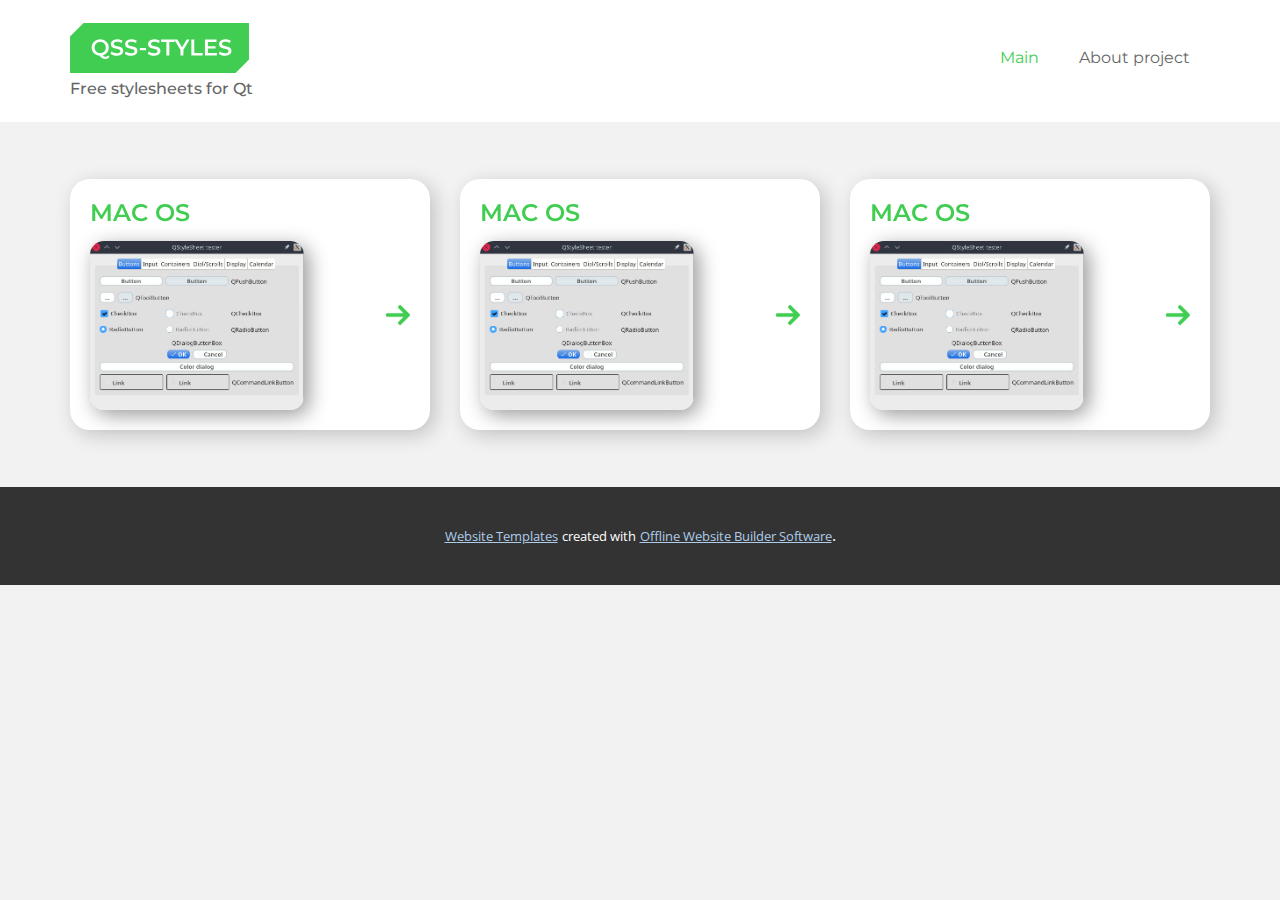
<file: ru/Main.html>
<!DOCTYPE html>
<html style="font-size: 16px;" lang="en"><head>
    <meta name="viewport" content="width=device-width, initial-scale=1.0">
    <meta charset="utf-8">
    <meta name="keywords" content="">
    <meta name="description" content="">
    <title></title>
    <link rel="stylesheet" href="../nicepage.css" media="screen">
<link rel="stylesheet" href="../Main.css" media="screen">
    <script class="u-script" type="text/javascript" src="../jquery.js" defer=""></script>
    <script class="u-script" type="text/javascript" src="../nicepage.js" defer=""></script>
    <meta name="generator" content="Nicepage 5.6.2, nicepage.com">
    <link rel="icon" href="../images/favicon3.png">
    <link id="u-theme-google-font" rel="stylesheet" href="https://fonts.googleapis.com/css?family=Roboto:100,100i,300,300i,400,400i,500,500i,700,700i,900,900i|Open+Sans:300,300i,400,400i,500,500i,600,600i,700,700i,800,800i">
    <link id="u-page-google-font" rel="stylesheet" href="https://fonts.googleapis.com/css?family=Montserrat:100,100i,200,200i,300,300i,400,400i,500,500i,600,600i,700,700i,800,800i,900,900i">
    
    
    <script type="application/ld+json">{
		"@context": "http://schema.org",
		"@type": "Organization",
		"name": "QSS-Styles",
		"logo": "../images/qss-styleslogo.svg"
}</script>
    <meta name="theme-color" content="#478ac9">
    <meta property="og:title" content="Main">
    <meta property="og:description" content="">
    <meta property="og:type" content="website">
  </head>
  <body class="u-body u-xl-mode" data-lang="ru"><header class="u-clearfix u-header u-sticky u-sticky-36c1 u-white u-header" id="sec-f5ef"><div class="u-clearfix u-sheet u-sheet-1">
        <a href="../ru/Main.html" class="u-image u-logo u-image-1" data-image-width="734" data-image-height="205" title="Main">
          <img src="../images/qss-styleslogo.svg" class="u-logo-image u-logo-image-1">
        </a>
        <nav class="u-menu u-menu-one-level u-offcanvas u-menu-1">
          <div class="menu-collapse u-custom-font u-font-montserrat" style="font-size: 1rem; letter-spacing: 0px; font-weight: 500;">
            <a class="u-button-style u-custom-left-right-menu-spacing u-custom-padding-bottom u-custom-text-active-color u-custom-text-color u-custom-text-hover-color u-custom-top-bottom-menu-spacing u-nav-link u-text-active-palette-1-base u-text-hover-palette-2-base" href="#"><svg class="u-svg-link" viewBox="0 0 24 24"><use xmlns:xlink="http://www.w3.org/1999/xlink" xlink:href="#menu-hamburger"></use></svg><svg class="u-svg-content" version="1.1" id="menu-hamburger" viewBox="0 0 16 16" x="0px" y="0px" xmlns:xlink="http://www.w3.org/1999/xlink" xmlns="http://www.w3.org/2000/svg">    <g>        <rect y="1" width="16" height="2"></rect>        <rect y="7" width="16" height="2"></rect>        <rect y="13" width="16" height="2"></rect>    </g></svg></a>
          </div>
          <div class="u-custom-menu u-nav-container">
            <ul class="u-custom-font u-font-montserrat u-nav u-unstyled u-nav-1"><li class="u-nav-item"><a class="u-button-style u-nav-link u-text-active-custom-color-1 u-text-grey-60 u-text-hover-custom-color-2" href="Main.html" style="padding: 10px 20px;">Main</a>
</li><li class="u-nav-item"><a class="u-button-style u-nav-link u-text-active-custom-color-1 u-text-grey-60 u-text-hover-custom-color-2" href="About-us.html" style="padding: 10px 20px;">About project</a>
</li></ul>
          </div>
          <div class="u-custom-menu u-nav-container-collapse">
            <div class="u-black u-container-style u-inner-container-layout u-opacity u-opacity-95 u-sidenav">
              <div class="u-inner-container-layout u-sidenav-overflow">
                <div class="u-menu-close"></div>
                <ul class="u-align-center u-nav u-popupmenu-items u-unstyled u-nav-2"><li class="u-nav-item"><a class="u-button-style u-nav-link" href="Main.html">Main</a>
</li><li class="u-nav-item"><a class="u-button-style u-nav-link" href="About-us.html">About project</a>
</li></ul>
              </div>
            </div>
            <div class="u-black u-menu-overlay u-opacity u-opacity-70"></div>
          </div>
        </nav>
        <h6 class="u-custom-font u-font-montserrat u-text u-text-default u-text-grey-60 u-text-1">Free stylesheets for Qt</h6>
      </div></header>
    <section class="u-clearfix u-container-align-center-lg u-container-align-center-md u-container-align-center-sm u-container-align-center-xl u-grey-5 u-section-1" id="carousel_f221">
      <div class="u-clearfix u-sheet u-valign-middle-xl u-sheet-1">
        <div class="u-expanded-width u-list u-list-1">
          <div class="u-repeater u-repeater-1">
            <div class="u-container-style u-list-item u-radius-20 u-repeater-item u-shape-round u-video-cover u-white u-list-item-1" data-animation-name="customAnimationIn" data-animation-duration="750" data-animation-delay="0" data-animation-direction="" data-href="../ru/MACOSTHEME.html" title="MACOSTHEME">
              <div class="u-container-layout u-similar-container u-valign-bottom-xl u-container-layout-1">
                <h6 class="u-align-center u-custom-font u-font-montserrat u-text u-text-custom-color-1 u-text-default u-text-1">Mac os</h6><span class="u-file-icon u-icon u-text-custom-color-1 u-icon-1"><img src="../images/271226-78a09b44.png" alt=""></span>
                <img class="u-image u-image-contain u-image-round u-preserve-proportions u-radius-14 u-image-1" src="../images/jopa.png" alt="" data-image-width="487" data-image-height="385">
              </div>
            </div>
            <div class="u-container-style u-list-item u-radius-20 u-repeater-item u-shape-round u-video-cover u-white u-list-item-2" data-animation-name="customAnimationIn" data-animation-duration="750" data-animation-delay="0" data-animation-direction="" data-href="../ru/MACOSTHEME.html" title="MACOSTHEME">
              <div class="u-container-layout u-similar-container u-valign-bottom-xl u-container-layout-2">
                <h6 class="u-align-center u-custom-font u-font-montserrat u-text u-text-custom-color-1 u-text-default u-text-2">Mac os</h6><span class="u-file-icon u-icon u-text-custom-color-1 u-icon-2"><img src="../images/271226-78a09b44.png" alt=""></span>
                <img class="u-image u-image-contain u-image-round u-preserve-proportions u-radius-14 u-image-2" src="../images/jopa.png" alt="" data-image-width="487" data-image-height="385">
              </div>
            </div>
            <div class="u-container-style u-list-item u-radius-20 u-repeater-item u-shape-round u-video-cover u-white u-list-item-3" data-animation-name="customAnimationIn" data-animation-duration="750" data-animation-delay="0" data-animation-direction="" data-href="../ru/MACOSTHEME.html" title="MACOSTHEME">
              <div class="u-container-layout u-similar-container u-valign-bottom-xl u-container-layout-3">
                <h6 class="u-align-center u-custom-font u-font-montserrat u-text u-text-custom-color-1 u-text-default u-text-3">Mac os</h6><span class="u-file-icon u-icon u-text-custom-color-1 u-icon-3"><img src="../images/271226-78a09b44.png" alt=""></span>
                <img class="u-image u-image-contain u-image-round u-preserve-proportions u-radius-14 u-image-3" src="../images/jopa.png" alt="" data-image-width="487" data-image-height="385">
              </div>
            </div>
          </div>
        </div>
      </div>
    </section>
    
    
    
    <section class="u-backlink u-clearfix u-grey-80">
      <a class="u-link" href="https://nicepage.com/website-templates" target="_blank">
        <span>Website Templates</span>
      </a>
      <p class="u-text">
        <span>created with</span>
      </p>
      <a class="u-link" href="" target="_blank">
        <span>Offline Website Builder Software</span>
      </a>. 
    </section>
  
</body></html>
</file>
<file: Main.css>
.u-section-1 {
  background-image: none;
}

.u-section-1 .u-sheet-1 {
  min-height: 364px;
}

.u-section-1 .u-list-1 {
  margin-top: 57px;
  margin-bottom: 57px;
}

.u-section-1 .u-repeater-1 {
  grid-template-columns: calc(33.3333% - 20px) calc(33.3333% - 20px) calc(33.3333% - 20px);
  min-height: 250px;
  grid-gap: 30px 30px;
}

.u-section-1 .u-list-item-1 {
  transition-duration: 0.5s;
  box-shadow: 5px 5px 20px 0px rgba(0,0,0,0.2);
  --animation-custom_in-translate_x: 0px;
  --animation-custom_in-translate_y: 0px;
  --animation-custom_in-opacity: 0;
  --animation-custom_in-rotate: 0deg;
  --animation-custom_in-scale: 0.3;
}

.u-section-1 .u-container-layout-1 {
  padding: 20px;
}

.u-section-1 .u-text-1 {
  font-size: 1.5rem;
  text-transform: uppercase;
  font-weight: 600;
  margin: 0 auto 0 0;
}

.u-section-1 .u-icon-1 {
  width: 24px;
  height: 24px;
  background-image: none;
  margin: 75px 0 0 auto;
  padding: 0;
}

.u-section-1 .u-image-1 {
  width: 214px;
  height: 169px;
  box-shadow: 5px 5px 20px 0 rgba(0,0,0,0.4);
  margin: -86px auto 0 0;
}

.u-section-1 .u-list-item-2 {
  transition-duration: 0.5s;
  box-shadow: 5px 5px 20px 0px rgba(0,0,0,0.2);
  --animation-custom_in-translate_x: 0px;
  --animation-custom_in-translate_y: 0px;
  --animation-custom_in-opacity: 0;
  --animation-custom_in-rotate: 0deg;
  --animation-custom_in-scale: 0.3;
}

.u-section-1 .u-container-layout-2 {
  padding: 20px;
}

.u-section-1 .u-text-2 {
  font-size: 1.5rem;
  text-transform: uppercase;
  font-weight: 600;
  margin: 0 auto 0 0;
}

.u-section-1 .u-icon-2 {
  width: 24px;
  height: 24px;
  background-image: none;
  margin: 75px 0 0 auto;
  padding: 0;
}

.u-section-1 .u-image-2 {
  width: 214px;
  height: 169px;
  box-shadow: 5px 5px 20px 0 rgba(0,0,0,0.4);
  margin: -86px auto 0 0;
}

.u-section-1 .u-list-item-3 {
  transition-duration: 0.5s;
  box-shadow: 5px 5px 20px 0px rgba(0,0,0,0.2);
  --animation-custom_in-translate_x: 0px;
  --animation-custom_in-translate_y: 0px;
  --animation-custom_in-opacity: 0;
  --animation-custom_in-rotate: 0deg;
  --animation-custom_in-scale: 0.3;
}

.u-section-1 .u-container-layout-3 {
  padding: 20px;
}

.u-section-1 .u-text-3 {
  font-size: 1.5rem;
  text-transform: uppercase;
  font-weight: 600;
  margin: 0 auto 0 0;
}

.u-section-1 .u-icon-3 {
  width: 24px;
  height: 24px;
  background-image: none;
  margin: 75px 0 0 auto;
  padding: 0;
}

.u-section-1 .u-image-3 {
  width: 214px;
  height: 169px;
  box-shadow: 5px 5px 20px 0 rgba(0,0,0,0.4);
  margin: -86px auto 0 0;
}

@media (max-width: 1199px) {
  .u-section-1 .u-sheet-1 {
    min-height: 500px;
  }

  .u-section-1 .u-list-1 {
    margin-bottom: 60px;
  }

  .u-section-1 .u-repeater-1 {
    min-height: 262px;
  }

  .u-section-1 .u-text-1 {
    width: auto;
  }

  .u-section-1 .u-icon-1 {
    margin-top: 71px;
  }

  .u-section-1 .u-image-1 {
    margin-top: -82px;
  }

  .u-section-1 .u-text-2 {
    width: auto;
  }

  .u-section-1 .u-icon-2 {
    margin-top: 71px;
  }

  .u-section-1 .u-image-2 {
    margin-top: -82px;
  }

  .u-section-1 .u-text-3 {
    width: auto;
  }

  .u-section-1 .u-icon-3 {
    margin-top: 71px;
  }

  .u-section-1 .u-image-3 {
    margin-top: -82px;
  }
}

@media (max-width: 991px) {
  .u-section-1 .u-sheet-1 {
    min-height: 846px;
  }

  .u-section-1 .u-repeater-1 {
    min-height: 531px;
    grid-template-columns: calc(50% - 15px) calc(50% - 15px);
  }

  .u-section-1 .u-container-layout-1 {
    padding-bottom: 0;
  }

  .u-section-1 .u-icon-1 {
    margin-top: 65px;
  }

  .u-section-1 .u-image-1 {
    margin-top: -76px;
  }

  .u-section-1 .u-container-layout-2 {
    padding-bottom: 0;
  }

  .u-section-1 .u-icon-2 {
    margin-top: 65px;
  }

  .u-section-1 .u-image-2 {
    margin-top: -76px;
  }

  .u-section-1 .u-container-layout-3 {
    padding-bottom: 0;
  }

  .u-section-1 .u-icon-3 {
    margin-top: 65px;
  }

  .u-section-1 .u-image-3 {
    margin-top: -76px;
  }
}

@media (max-width: 767px) {
  .u-section-1 .u-list-1 {
    margin-bottom: 0;
  }

  .u-section-1 .u-repeater-1 {
    min-height: 799px;
    grid-template-columns: 100%;
  }

  .u-section-1 .u-container-layout-1 {
    padding-bottom: 20px;
    padding-left: 30px;
    padding-right: 30px;
  }

  .u-section-1 .u-icon-1 {
    margin-top: 63px;
  }

  .u-section-1 .u-image-1 {
    margin-top: -78px;
  }

  .u-section-1 .u-container-layout-2 {
    padding-bottom: 20px;
    padding-left: 30px;
    padding-right: 30px;
  }

  .u-section-1 .u-icon-2 {
    margin-top: 63px;
  }

  .u-section-1 .u-image-2 {
    margin-top: -78px;
  }

  .u-section-1 .u-container-layout-3 {
    padding-bottom: 20px;
    padding-left: 30px;
    padding-right: 30px;
  }

  .u-section-1 .u-icon-3 {
    margin-top: 63px;
  }

  .u-section-1 .u-image-3 {
    margin-top: -78px;
  }
}

@media (max-width: 575px) {
  .u-section-1 .u-sheet-1 {
    min-height: 852px;
  }

  .u-section-1 .u-list-1 {
    margin-bottom: 8px;
  }

  .u-section-1 .u-repeater-1 {
    min-height: 787px;
  }

  .u-section-1 .u-container-layout-1 {
    padding: 17px 17px 17px 8px;
  }

  .u-section-1 .u-text-1 {
    margin-top: 3px;
    margin-left: 13px;
  }

  .u-section-1 .u-icon-1 {
    margin-top: 58px;
  }

  .u-section-1 .u-image-1 {
    margin-top: -74px;
    margin-left: 13px;
  }

  .u-section-1 .u-container-layout-2 {
    padding: 17px 17px 17px 8px;
  }

  .u-section-1 .u-text-2 {
    margin-top: 3px;
    margin-left: 13px;
  }

  .u-section-1 .u-icon-2 {
    margin-top: 58px;
  }

  .u-section-1 .u-image-2 {
    margin-top: -74px;
    margin-left: 13px;
  }

  .u-section-1 .u-container-layout-3 {
    padding: 17px 17px 17px 8px;
  }

  .u-section-1 .u-text-3 {
    margin-top: 3px;
    margin-left: 13px;
  }

  .u-section-1 .u-icon-3 {
    margin-top: 58px;
  }

  .u-section-1 .u-image-3 {
    margin-top: -74px;
    margin-left: 13px;
  }
}
</file>
<file: About-us.css>
.u-section-1 {
  background-image: none;
}

.u-section-1 .u-sheet-1 {
  min-height: 603px;
}

.u-section-1 .u-group-1 {
  height: auto;
  --animation-custom_in-translate_x: 0px;
  --animation-custom_in-translate_y: 0px;
  --animation-custom_in-opacity: 0;
  --animation-custom_in-rotate: 0deg;
  --animation-custom_in-scale: 0.3;
  margin-top: 27px;
  margin-bottom: 27px;
}

.u-section-1 .u-container-layout-1 {
  padding: 40px 0;
}

.u-section-1 .u-text-1 {
  font-weight: 500;
  margin: 0 auto;
}

.u-section-1 .u-text-2 {
  font-size: 1.5rem;
  font-weight: 500;
  margin: 15px 40px 0;
}

.u-section-1 .u-text-3 {
  font-size: 1.5rem;
  font-weight: 500;
  margin: 15px 40px 0;
}

.u-section-1 .u-group-elements-1 {
  width: 399px;
  height: auto;
  margin: 29px auto 0;
}

.u-section-1 .u-text-4 {
  font-size: 1.5rem;
  font-weight: 500;
  margin: 0 0 0 47px;
}

.u-section-1 .u-icon-1 {
  width: 36px;
  height: 36px;
  margin: -36px auto 0 0;
  padding: 0;
}

.u-section-1 .u-group-elements-2 {
  width: 403px;
  height: auto;
  margin: 12px auto 0;
}

.u-section-1 .u-text-5 {
  font-size: 1.25rem;
  font-weight: 500;
  margin: 0 0 0 51px;
}

.u-section-1 .u-icon-2 {
  width: 36px;
  height: 36px;
  margin: -30px auto 0 0;
  padding: 0;
}

.u-section-1 .u-group-elements-3 {
  width: 403px;
  height: auto;
  margin: 12px auto 0;
}

.u-section-1 .u-text-6 {
  font-size: 1.25rem;
  font-weight: 500;
  margin: 0 0 0 51px;
}

.u-section-1 .u-icon-3 {
  width: 36px;
  height: 36px;
  margin: -29px auto 0 0;
  padding: 0;
}

@media (max-width: 1199px) {
  .u-section-1 .u-group-1 {
    height: auto;
  }

  .u-section-1 .u-container-layout-1 {
    padding-left: 40px;
    padding-right: 40px;
  }

  .u-section-1 .u-text-2 {
    margin-left: 0;
    margin-right: 0;
  }

  .u-section-1 .u-text-3 {
    margin-left: 0;
    margin-right: 0;
  }
}

@media (max-width: 991px) {
  .u-section-1 .u-container-layout-1 {
    padding: 30px;
  }
}

@media (max-width: 767px) {
  .u-section-1 .u-container-layout-1 {
    padding-left: 10px;
    padding-right: 10px;
  }
}

@media (max-width: 575px) {
  .u-section-1 .u-group-1 {
    min-height: 549px;
    width: 370px;
    margin-right: auto;
    margin-left: -15px;
  }

  .u-section-1 .u-container-layout-1 {
    padding-left: 30px;
    padding-right: 30px;
  }

  .u-section-1 .u-text-1 {
    font-weight: 600;
  }

  .u-section-1 .u-text-2 {
    font-size: 1.25rem;
  }

  .u-section-1 .u-text-3 {
    font-weight: 600;
  }

  .u-section-1 .u-group-elements-1 {
    width: 320px;
    min-height: 38px;
  }

  .u-section-1 .u-text-4 {
    font-size: 1.25rem;
  }

  .u-section-1 .u-group-elements-2 {
    width: 320px;
    min-height: 38px;
  }

  .u-section-1 .u-group-elements-3 {
    width: 320px;
    min-height: 39px;
  }
}
</file>
<file: MACOSTHEME.css>
.u-section-1 {
  background-image: none;
}

.u-section-1 .u-sheet-1 {
  min-height: 12567px;
}

.u-section-1 .u-group-1 {
  min-height: 12266px;
  height: auto;
  --animation-custom_in-translate_x: 0px;
  --animation-custom_in-translate_y: 0px;
  --animation-custom_in-opacity: 0;
  --animation-custom_in-rotate: 0deg;
  --animation-custom_in-scale: 0.3;
  margin-top: 30px;
  margin-bottom: 60px;
}

.u-section-1 .u-container-layout-1 {
  padding: 0;
}

.u-section-1 .u-text-1 {
  font-weight: 500;
  margin: 37px auto 0;
}

.u-section-1 .u-image-1 {
  width: 451px;
  height: 357px;
  margin: 39px auto 0;
}

.u-section-1 .u-accordion-1 {
  width: 800px;
  margin: 27px auto 0;
}

.u-section-1 .u-accordion-link-1 {
  background-image: none;
  font-weight: 500;
  padding: 30px;
}

.u-section-1 .u-icon-1 {
  color: rgb(153, 153, 153) !important;
  height: 20px;
  width: 20px;
  background-image: none;
}

.u-section-1 .u-accordion-pane-1 {
  min-height: 150px;
}

.u-section-1 .u-container-layout-2 {
  padding: 30px;
}

.u-section-1 .u-btn-1 {
  border-style: solid;
  margin: 0 14px 0 auto;
}

.u-section-1 .u-icon-2 {
  font-size: 1.5em;
}

.u-section-1 .u-text-2 {
  font-weight: 600;
  margin: -46px 599px 13px 0;
}

.u-section-1 .u-icon-3 {
  font-size: 1.3126em;
}

.u-section-1 .u-accordion-link-2 {
  background-image: none;
  font-weight: 500;
  padding: 30px;
}

.u-section-1 .u-icon-4 {
  color: rgb(153, 153, 153) !important;
  height: 20px;
  width: 20px;
  background-image: none;
}

.u-section-1 .u-accordion-pane-2 {
  min-height: 150px;
}

.u-section-1 .u-container-layout-3 {
  padding: 29px 30px;
}

.u-section-1 .u-btn-2 {
  border-style: solid;
  margin: 15px 14px 0 auto;
}

.u-section-1 .u-icon-5 {
  font-size: 1.5em;
}

.u-section-1 .u-text-3 {
  font-weight: 600;
  margin: -46px auto 14px 0;
}

.u-section-1 .u-icon-6 {
  font-size: 1.3126em;
}

.u-section-1 .u-group-2 {
  width: 800px;
  min-height: 54px;
  height: auto;
  margin: 50px auto 0;
}

.u-section-1 .u-container-layout-4 {
  padding-left: 20px;
  padding-right: 20px;
}

.u-section-1 .u-text-4 {
  font-weight: 500;
  font-size: 1.25rem;
  margin: 15px 560px 0 0;
}

.u-section-1 .u-group-3 {
  width: 800px;
  min-height: 11483px;
  height: auto;
  margin: 0 auto;
}

.u-section-1 .u-container-layout-5 {
  padding: 30px;
}

.u-section-1 .u-text-5 {
  font-size: 0.875rem;
  padding-left: 18px;
  font-weight: 500;
  margin: 0 auto 0 0;
}

@media (max-width: 1199px) {
  .u-section-1 .u-group-1 {
    height: auto;
  }

  .u-section-1 .u-btn-2 {
    padding: 0 8px;
  }

  .u-section-1 .u-group-2 {
    height: auto;
  }

  .u-section-1 .u-group-3 {
    height: auto;
  }
}

@media (max-width: 991px) {
  .u-section-1 .u-group-1 {
    margin-bottom: 0;
  }

  .u-section-1 .u-accordion-1 {
    width: 720px;
    margin-top: 21px;
  }

  .u-section-1 .u-btn-1 {
    margin-right: 0;
  }

  .u-section-1 .u-text-2 {
    margin-right: 519px;
  }

  .u-section-1 .u-btn-2 {
    margin-right: 0;
  }

  .u-section-1 .u-group-2 {
    width: 719px;
    margin-top: 60px;
  }

  .u-section-1 .u-text-4 {
    margin-right: 480px;
  }

  .u-section-1 .u-group-3 {
    width: 720px;
    margin-top: -4px;
  }
}

@media (max-width: 767px) {
  .u-section-1 .u-accordion-1 {
    width: 540px;
  }

  .u-section-1 .u-container-layout-2 {
    padding-left: 10px;
    padding-right: 10px;
  }

  .u-section-1 .u-text-2 {
    margin-right: 379px;
  }

  .u-section-1 .u-container-layout-3 {
    padding-left: 10px;
    padding-right: 10px;
  }

  .u-section-1 .u-group-2 {
    width: 540px;
  }

  .u-section-1 .u-container-layout-4 {
    padding-left: 10px;
    padding-right: 10px;
  }

  .u-section-1 .u-text-4 {
    margin-right: 320px;
  }

  .u-section-1 .u-group-3 {
    width: 540px;
  }

  .u-section-1 .u-container-layout-5 {
    padding-left: 10px;
    padding-right: 10px;
  }

  .u-section-1 .u-text-5 {
    padding-left: 33px;
  }
}

@media (max-width: 575px) {
  .u-section-1 .u-image-1 {
    width: 340px;
    height: 269px;
  }

  .u-section-1 .u-accordion-1 {
    width: 340px;
  }

  .u-section-1 .u-text-2 {
    margin-right: 179px;
  }

  .u-section-1 .u-group-2 {
    width: 340px;
  }

  .u-section-1 .u-text-4 {
    margin-right: 120px;
  }

  .u-section-1 .u-group-3 {
    width: 340px;
    min-height: 12019px;
  }

  .u-section-1 .u-container-layout-5 {
    padding-right: 15px;
    padding-left: 0;
  }

  .u-section-1 .u-text-5 {
    font-size: 0.75rem;
    width: auto;
    margin-right: -12px;
    margin-left: auto;
  }
}
</file>
